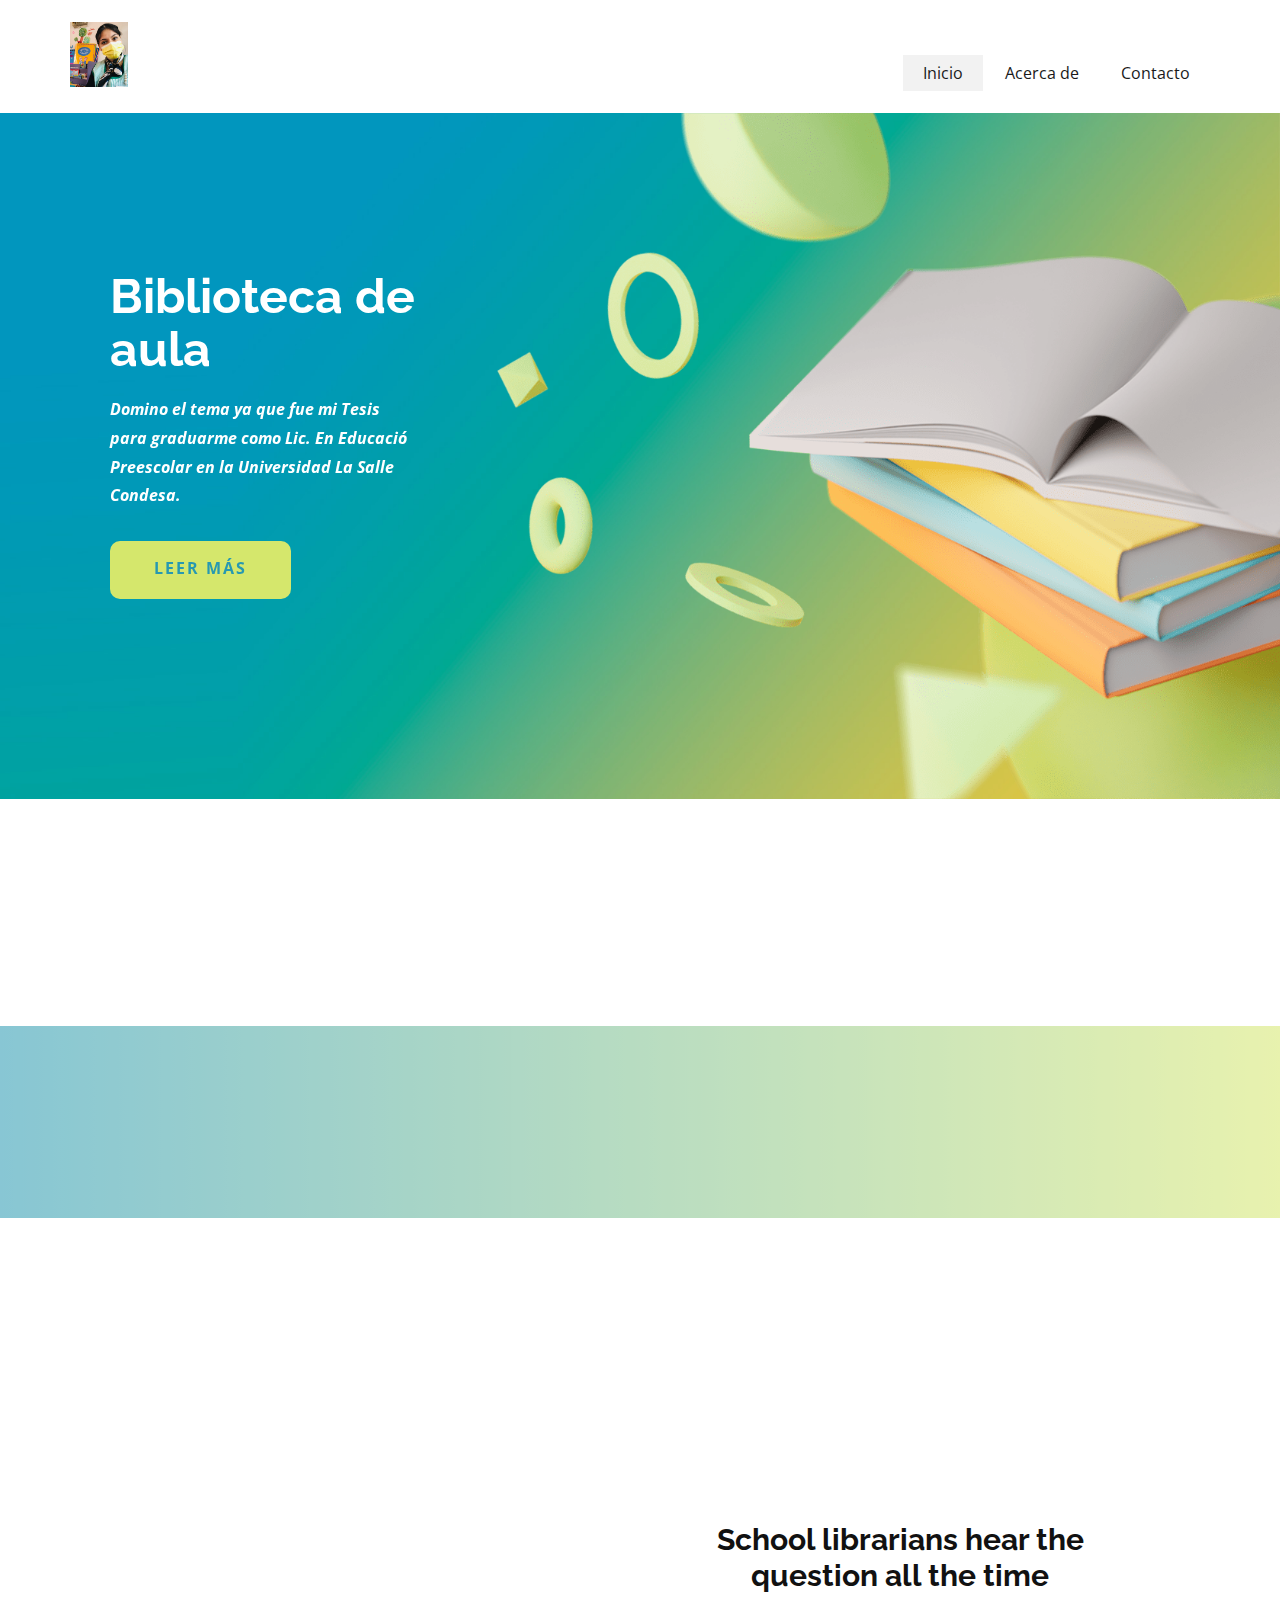
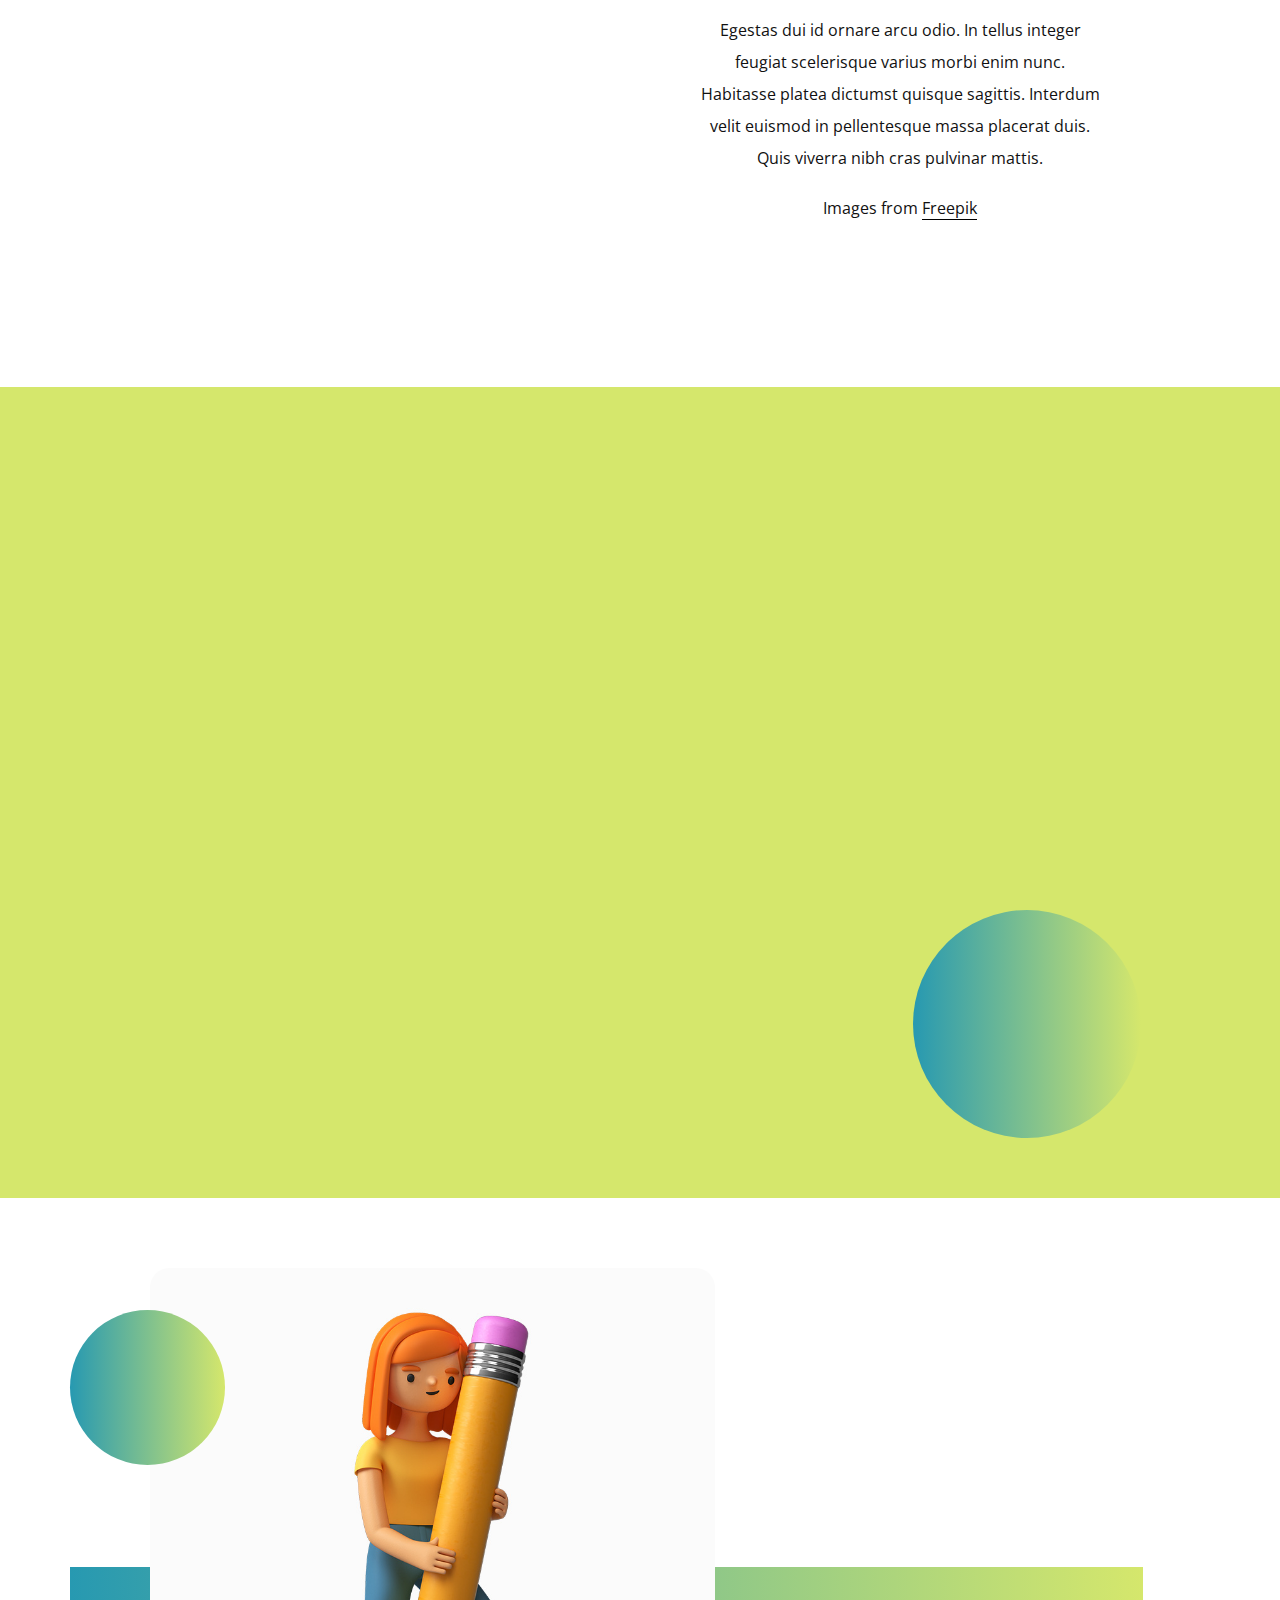
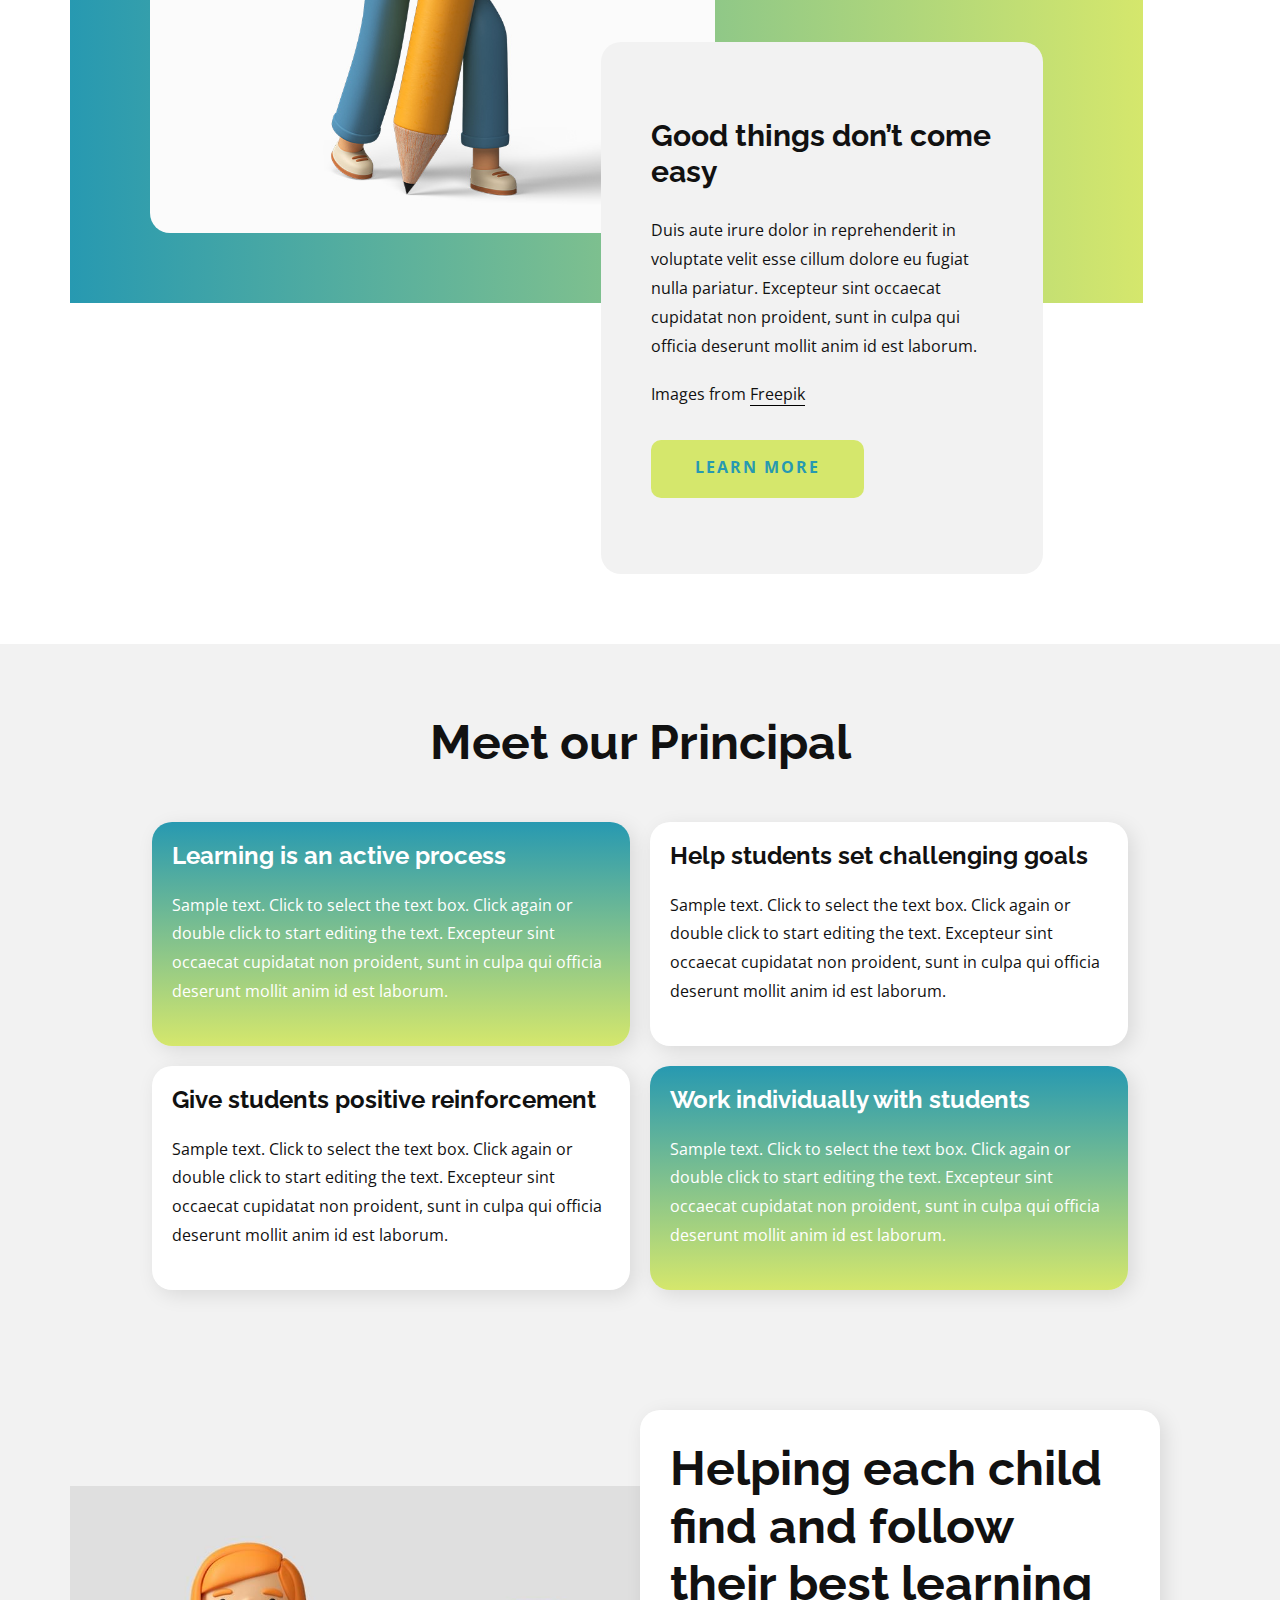
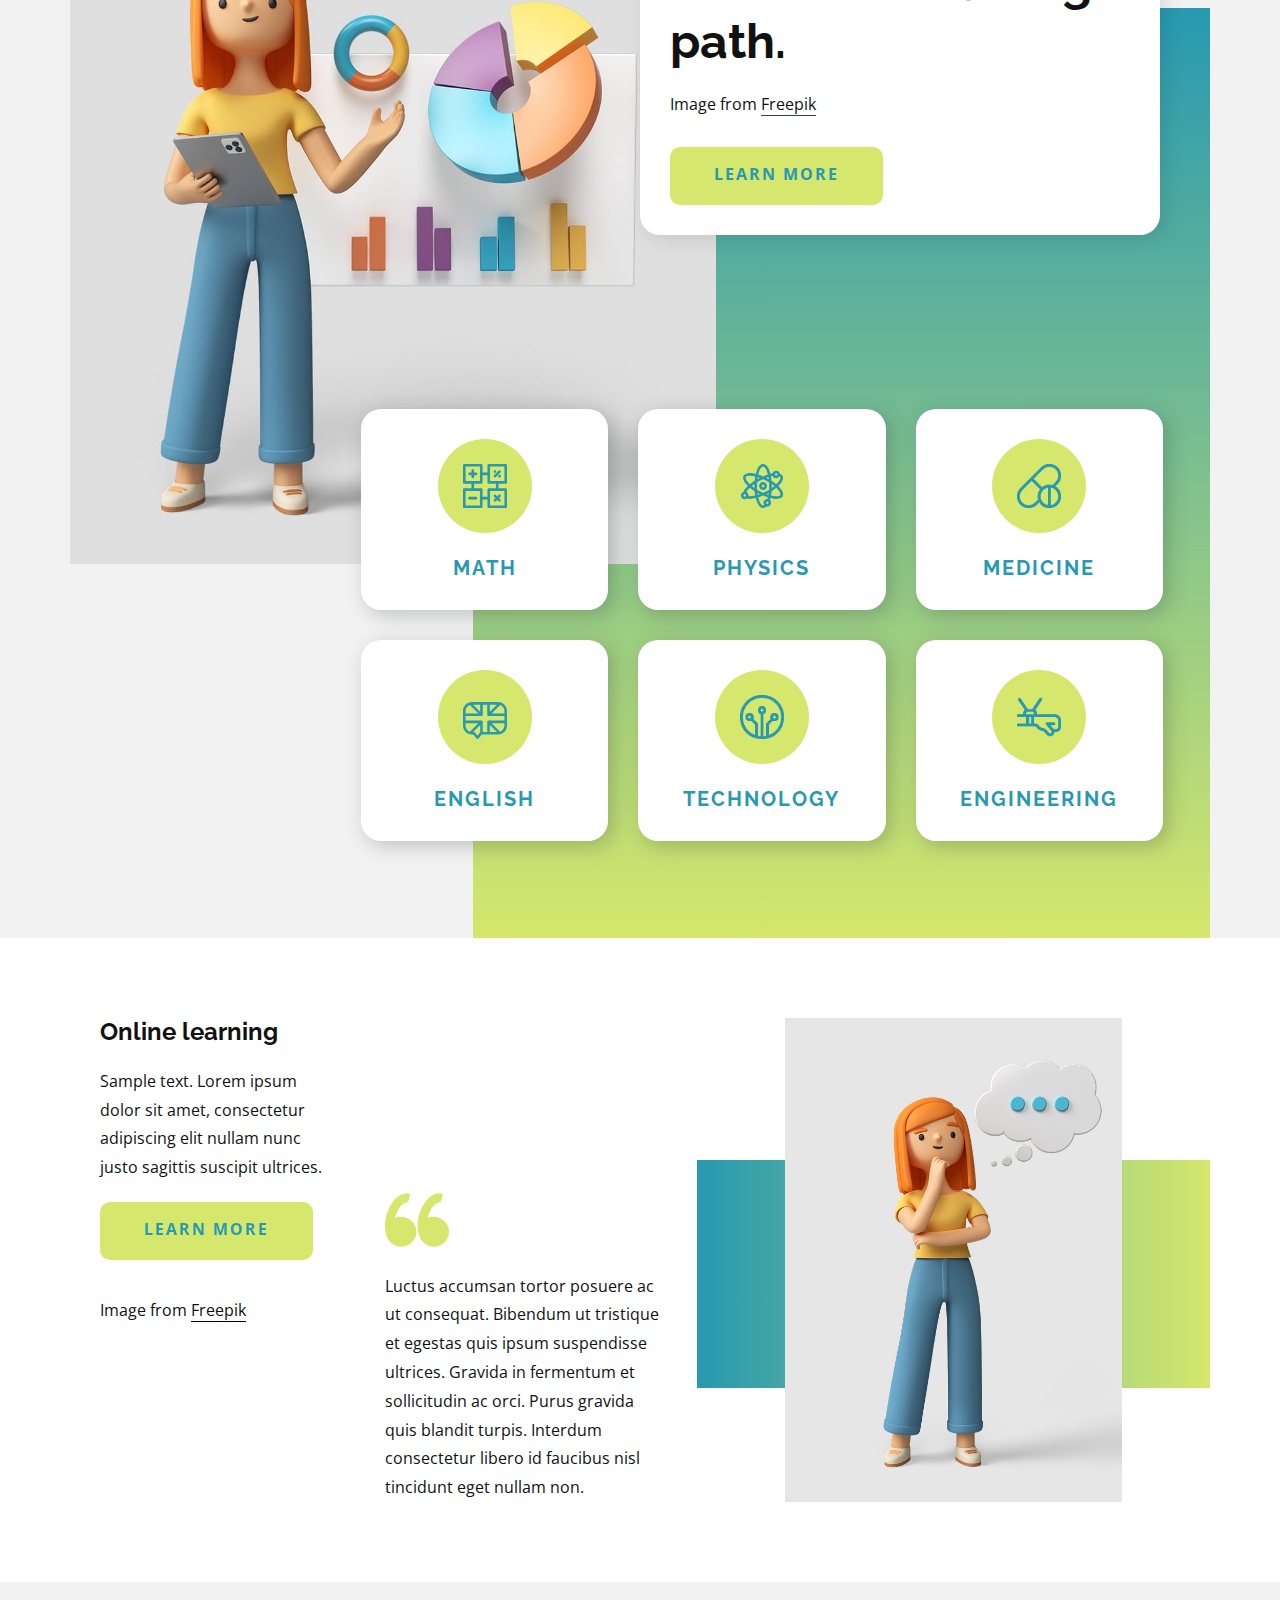
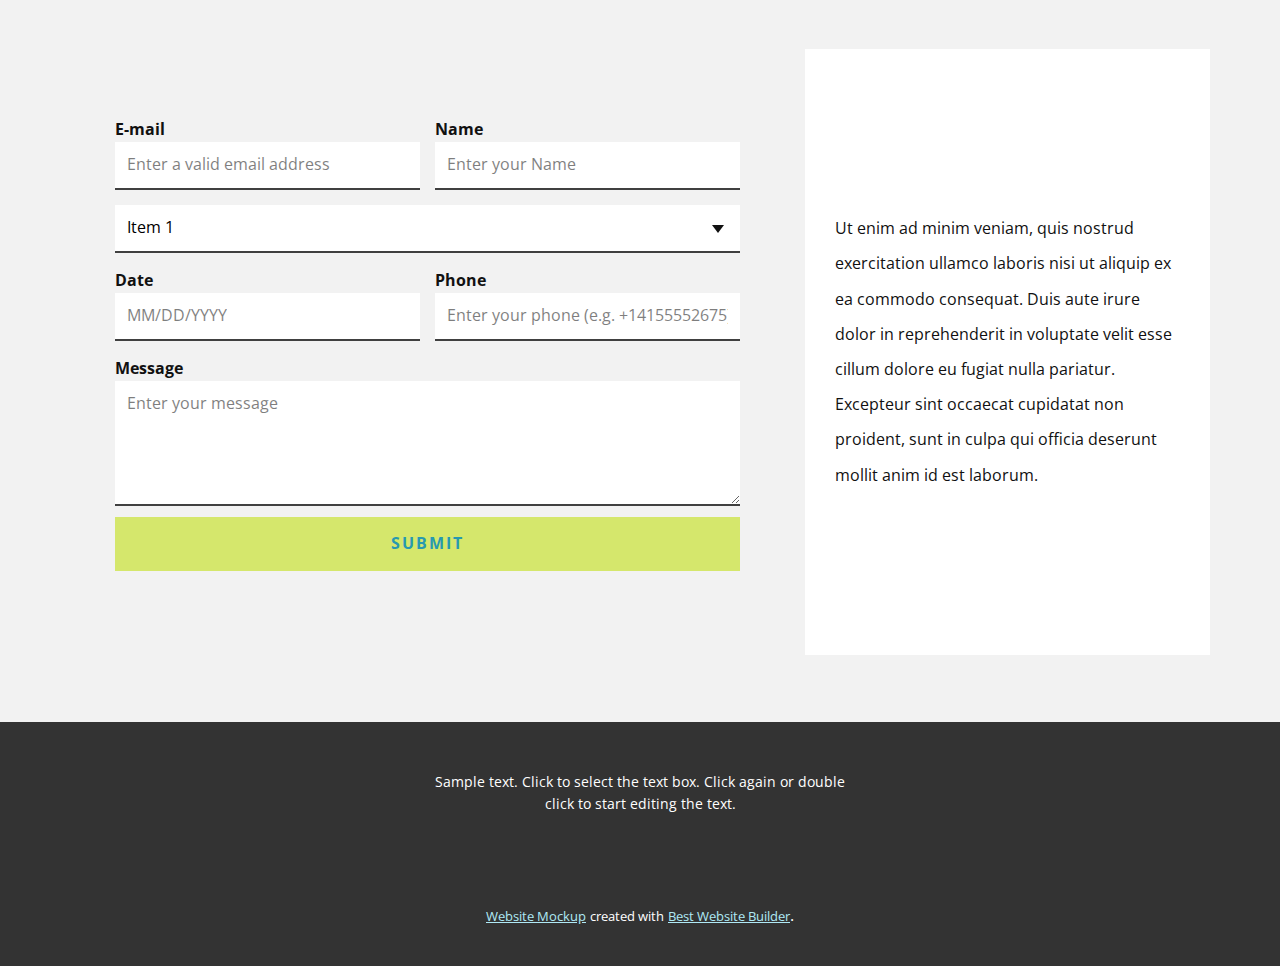
<file: index.html>
<!DOCTYPE html>
<html style="font-size: 16px;" lang="es"><head>
    <meta name="viewport" content="width=device-width, initial-scale=1.0">
    <meta charset="utf-8">
    <meta name="keywords" content="​Library Education, ​Meet our Principal, ​Helping each child find and follow their best learning path.">
    <meta name="description" content="">
    <title>Inicio</title>
    <link rel="stylesheet" href="nicepage.css" media="screen">
<link rel="stylesheet" href="Inicio.css" media="screen">
    <script class="u-script" type="text/javascript" src="jquery.js" defer=""></script>
    <script class="u-script" type="text/javascript" src="nicepage.js" defer=""></script>
    <meta name="generator" content="Nicepage 5.11.2, nicepage.com">
    <meta name="referrer" content="origin">
    <link id="u-theme-google-font" rel="stylesheet" href="https://fonts.googleapis.com/css?family=Raleway:100,100i,200,200i,300,300i,400,400i,500,500i,600,600i,700,700i,800,800i,900,900i|Open+Sans:300,300i,400,400i,500,500i,600,600i,700,700i,800,800i">
    <link id="u-page-google-font" rel="stylesheet" href="https://fonts.googleapis.com/css?family=Raleway:100,100i,200,200i,300,300i,400,400i,500,500i,600,600i,700,700i,800,800i,900,900i">
    
    
    
    
    
    
    
    
    
    <script type="application/ld+json">{
		"@context": "http://schema.org",
		"@type": "Organization",
		"name": "Liseth Frank",
		"logo": "images/LisethPerfil.jpg"
}</script>
    <meta name="theme-color" content="#2799b1">
    <meta property="og:title" content="Inicio">
    <meta property="og:description" content="">
    <meta property="og:type" content="website">
  <meta data-intl-tel-input-cdn-path="intlTelInput/"></head>
  <body data-home-page="Inicio.html" data-home-page-title="Inicio" class="u-body u-xl-mode" data-lang="es"><header class="u-clearfix u-header u-header" id="sec-9c34"><div class="u-clearfix u-sheet u-valign-middle u-sheet-1">
        <a href="https://nicepage.com" class="u-image u-logo u-image-1" data-image-width="897" data-image-height="1000">
          <img src="images/LisethPerfil.jpg" class="u-logo-image u-logo-image-1">
        </a>
        <nav class="u-menu u-menu-hamburger u-offcanvas u-menu-1">
          <div class="menu-collapse" style="font-size: 1rem; letter-spacing: 0px;">
            <a class="u-button-style u-custom-left-right-menu-spacing u-custom-padding-bottom u-custom-top-bottom-menu-spacing u-nav-link u-text-active-palette-1-base u-text-hover-palette-2-base" href="#">
              <svg class="u-svg-link" viewBox="0 0 24 24"><use xmlns:xlink="http://www.w3.org/1999/xlink" xlink:href="#menu-hamburger"></use></svg>
              <svg class="u-svg-content" version="1.1" id="menu-hamburger" viewBox="0 0 16 16" x="0px" y="0px" xmlns:xlink="http://www.w3.org/1999/xlink" xmlns="http://www.w3.org/2000/svg"><g><rect y="1" width="16" height="2"></rect><rect y="7" width="16" height="2"></rect><rect y="13" width="16" height="2"></rect>
</g></svg>
            </a>
          </div>
          <div class="u-custom-menu u-nav-container">
            <ul class="u-nav u-spacing-2 u-unstyled u-nav-1"><li class="u-nav-item"><a class="u-active-grey-5 u-button-style u-hover-grey-10 u-nav-link u-text-active-grey-90 u-text-grey-90 u-text-hover-grey-90" href="Inicio.html" style="padding: 10px 20px;">Inicio</a>
</li><li class="u-nav-item"><a class="u-active-grey-5 u-button-style u-hover-grey-10 u-nav-link u-text-active-grey-90 u-text-grey-90 u-text-hover-grey-90" href="Acerca-de.html" style="padding: 10px 20px;">Acerca de</a>
</li><li class="u-nav-item"><a class="u-active-grey-5 u-button-style u-hover-grey-10 u-nav-link u-text-active-grey-90 u-text-grey-90 u-text-hover-grey-90" href="Contacto.html" style="padding: 10px 20px;">Contacto</a>
</li></ul>
          </div>
          <div class="u-custom-menu u-nav-container-collapse">
            <div class="u-black u-container-style u-inner-container-layout u-opacity u-opacity-95 u-sidenav">
              <div class="u-inner-container-layout u-sidenav-overflow">
                <div class="u-menu-close"></div>
                <ul class="u-align-center u-nav u-popupmenu-items u-unstyled u-nav-2"><li class="u-nav-item"><a class="u-button-style u-nav-link" href="Inicio.html">Inicio</a>
</li><li class="u-nav-item"><a class="u-button-style u-nav-link" href="Acerca-de.html">Acerca de</a>
</li><li class="u-nav-item"><a class="u-button-style u-nav-link" href="Contacto.html">Contacto</a>
</li></ul>
              </div>
            </div>
            <div class="u-black u-menu-overlay u-opacity u-opacity-70"></div>
          </div>
        </nav>
      </div></header>
    <section class="u-align-center u-clearfix u-image u-valign-middle-md u-valign-middle-sm u-valign-middle-xs u-section-1" id="sec-6c81" data-image-width="1980" data-image-height="1114">
      <div class="u-clearfix u-gutter-0 u-layout-wrap u-layout-wrap-1">
        <div class="u-layout" style="">
          <div class="u-layout-row" style="">
            <div class="u-align-left u-container-style u-layout-cell u-left-cell u-shape-rectangle u-size-20-lg u-size-20-xl u-size-23-md u-size-23-sm u-size-23-xs u-size-xs-60 u-layout-cell-1" src="">
              <div class="u-container-layout u-container-layout-1">
                <h1 class="u-text u-text-body-alt-color u-text-1" data-animation-name="fadeIn" data-animation-duration="1000" data-animation-direction="Left" data-animation-delay="250">Biblioteca de aula</h1>
                <p class="u-text u-text-body-alt-color u-text-2" data-animation-name="fadeIn" data-animation-duration="1000" data-animation-direction="Up" data-animation-delay="250">Domino el tema ya que fue mi Tesis para graduarme como Lic. En Educació Preescolar en la Universidad La Salle Condesa.</p>
                <a href="https://nicepage.com/c/tiles-website-templates" class="u-border-none u-btn u-btn-round u-button-style u-palette-3-base u-radius-10 u-text-palette-1-base u-btn-1" data-animation-name="fadeIn" data-animation-duration="1000" data-animation-direction="Up" data-animation-delay="500">Leer más</a>
              </div>
            </div>
            <div class="u-align-center u-container-style u-image u-layout-cell u-right-cell u-size-37-md u-size-37-sm u-size-37-xs u-size-40-lg u-size-40-xl u-size-xs-60 u-image-1" data-image-width="1422" data-image-height="900">
              <div class="u-container-layout u-container-layout-2" src=""></div>
            </div>
          </div>
        </div>
      </div>
    </section>
    <section class="u-align-center u-clearfix u-valign-middle u-white u-section-2" id="carousel_2f1f">
      <div class="u-expanded-width u-gradient u-opacity u-opacity-55 u-shape u-shape-rectangle u-shape-1" data-animation-name="rollIn" data-animation-duration="1000" data-animation-direction=""></div>
      <div class="u-clearfix u-gutter-40 u-layout-spacing-vertical u-layout-wrap u-layout-wrap-1">
        <div class="u-gutter-0 u-layout">
          <div class="u-layout-row">
            <div class="u-size-31 u-size-60-md">
              <div class="u-layout-col">
                <div class="u-container-style u-hidden-md u-hidden-sm u-hidden-xs u-layout-cell u-right-cell u-size-20 u-layout-cell-1" wfd-invisible="true">
                  <div class="u-container-layout u-container-layout-1"></div>
                </div>
                <div class="u-align-center u-container-style u-layout-cell u-radius-20 u-right-cell u-shape-round u-size-40 u-white u-layout-cell-2" data-animation-name="fadeIn" data-animation-duration="1000" data-animation-direction="Left" data-animation-delay="250">
                  <div class="u-container-layout u-valign-top u-container-layout-2">
                    <img class="u-expanded-width u-image u-image-round u-radius-20 u-image-1" src="images/bn.jpg" alt="" data-image-width="800" data-image-height="800" data-animation-name="fadeIn" data-animation-duration="2000" data-animation-direction="Left" data-animation-delay="250">
                    <h5 class="u-text u-text-1"> Experience what you have learned</h5>
                    <p class="u-text u-text-2"> We treat each child as a unique individual and aim to instil in them a sense of curiosity and a love of learning that will continue throughout their lives.</p>
                    <a href="https://nicepage.com/k/projects-website-templates" class="u-border-none u-btn u-btn-round u-button-style u-palette-3-base u-radius-10 u-text-palette-1-base u-btn-1" data-animation-name="rollIn" data-animation-duration="1000" data-animation-direction="" data-animation-delay="500">learn more</a>
                  </div>
                </div>
              </div>
            </div>
            <div class="u-size-29 u-size-60-md">
              <div class="u-layout-col">
                <div class="u-align-center u-container-style u-layout-cell u-left-cell u-radius-20 u-size-40 u-layout-cell-3" data-animation-name="zoomIn" data-animation-duration="2000" data-animation-direction="">
                  <div class="u-container-layout u-valign-middle-md u-valign-middle-sm u-valign-middle-xs u-valign-top-lg u-valign-top-xl u-container-layout-3" src="">
                    <img class="u-image u-image-round u-radius-20 u-image-2" src="images/kj.jpg" data-image-width="1200" data-image-height="1002" data-animation-name="fadeIn" data-animation-duration="1000" data-animation-direction="Right" data-animation-delay="250">
                  </div>
                </div>
                <div class="u-align-center u-container-style u-layout-cell u-left-cell u-size-20 u-white u-layout-cell-4">
                  <div class="u-container-layout u-valign-top u-container-layout-4">
                    <h3 class="u-text u-text-default u-text-3"> School librarians hear the question all the time</h3>
                    <p class="u-text u-text-4">Egestas dui id ornare arcu odio. In tellus integer feugiat scelerisque varius morbi enim nunc. Habitasse platea dictumst quisque sagittis. Interdum velit euismod in pellentesque massa placerat duis. Quis viverra nibh cras pulvinar mattis.<br>
                    </p>
                    <p class="u-text u-text-default u-text-5">Images from <a href="https://www.freepik.com/psd/woman" class="u-border-1 u-border-active-palette-1-base u-border-black u-border-hover-palette-1-base u-border-no-left u-border-no-right u-border-no-top u-btn u-button-link u-button-style u-none u-text-body-color u-btn-2">Freepik</a>
                    </p>
                  </div>
                </div>
              </div>
            </div>
          </div>
        </div>
      </div>
    </section>
    <section class="u-align-center u-clearfix u-palette-3-base u-section-3" id="carousel_aed0">
      <div class="u-gradient u-opacity u-opacity-55 u-shape u-shape-rectangle u-shape-1" data-animation-name="fadeIn" data-animation-duration="1000" data-animation-direction="Left"></div>
      <div class="u-list u-list-1">
        <div class="u-repeater u-repeater-1">
          <div class="u-container-style u-list-item u-radius-20 u-repeater-item u-shape-round u-white u-list-item-1" data-animation-name="flipIn" data-animation-duration="1000" data-animation-direction="X" data-animation-delay="250">
            <div class="u-container-layout u-similar-container u-valign-top u-container-layout-1">
              <h3 class="u-text u-text-default u-text-palette-1-base u-text-1">01</h3>
              <p class="u-text u-text-2">Duis aute irure dolor in reprehenderit in voluptate velit esse cillum dolore eu fugiat nulla pariatur. Excepteur sint occaecat cupidatat non proident, sunt in culpa qui officia deserunt mollit anim id est laborum.</p>
            </div>
          </div>
          <div class="u-container-style u-list-item u-radius-20 u-repeater-item u-shape-round u-white" data-animation-name="flipIn" data-animation-duration="1000" data-animation-direction="X" data-animation-delay="250">
            <div class="u-container-layout u-similar-container u-valign-top u-container-layout-2">
              <h3 class="u-text u-text-default u-text-palette-1-base u-text-3">02</h3>
              <p class="u-text u-text-4">Duis aute irure dolor in reprehenderit in voluptate velit esse cillum dolore eu fugiat nulla pariatur. Excepteur sint occaecat cupidatat non proident, sunt in culpa qui officia deserunt mollit anim id est laborum.</p>
            </div>
          </div>
          <div class="u-container-style u-list-item u-radius-20 u-repeater-item u-shape-round u-white" data-animation-name="flipIn" data-animation-duration="1000" data-animation-direction="X" data-animation-delay="250">
            <div class="u-container-layout u-similar-container u-valign-top u-container-layout-3">
              <h3 class="u-text u-text-default u-text-palette-1-base u-text-5">03</h3>
              <p class="u-text u-text-6">Duis aute irure dolor in reprehenderit in voluptate velit esse cillum dolore eu fugiat nulla pariatur. Excepteur sint occaecat cupidatat non proident, sunt in culpa qui officia deserunt mollit anim id est laborum.</p>
            </div>
          </div>
        </div>
      </div>
      <div class="u-gradient u-shape u-shape-circle u-shape-2" data-animation-name="customAnimation" data-animation-duration="1000" data-animation-direction="" data-animation-delay="250"></div>
    </section>
    <section class="u-clearfix u-section-4" id="carousel_08cf">
      <div class="u-clearfix u-sheet u-valign-middle u-sheet-1">
        <div class="u-expanded-width-lg u-expanded-width-md u-expanded-width-sm u-expanded-width-xs u-gradient u-shape u-shape-rectangle u-shape-1"></div>
        <img class="u-align-left u-image u-image-round u-radius-20 u-image-1" data-image-width="900" data-image-height="900" src="images/5178414.jpg">
        <div class="u-container-style u-grey-5 u-group u-radius-20 u-shape-round u-group-1">
          <div class="u-container-layout u-valign-middle-lg u-valign-middle-md u-valign-middle-sm u-valign-middle-xl u-container-layout-1">
            <h3 class="u-align-left u-text u-text-default u-text-1"> Good things don’t come easy</h3>
            <p class="u-align-left u-text u-text-2"> Duis aute irure dolor in reprehenderit in voluptate velit esse cillum dolore eu fugiat nulla pariatur. Excepteur sint occaecat cupidatat non proident, sunt in culpa qui officia deserunt mollit anim id est laborum. </p>
            <p class="u-align-left u-text u-text-default u-text-3">Images from <a href="https://www.freepik.com/psd/woman" class="u-border-1 u-border-active-palette-1-base u-border-black u-border-hover-palette-1-base u-border-no-left u-border-no-right u-border-no-top u-btn u-button-link u-button-style u-none u-text-body-color u-btn-1">Freepik</a>
            </p>
            <a href="https://nicepage.com/es/temas-wordpress" class="u-border-none u-btn u-btn-round u-button-style u-palette-3-base u-radius-10 u-text-palette-1-base u-btn-2">learn more</a>
          </div>
        </div>
        <div class="u-gradient u-shape u-shape-circle u-shape-2"></div>
      </div>
    </section>
    <section class="u-align-center u-clearfix u-grey-5 u-section-5" id="sec-686e">
      <div class="u-clearfix u-sheet u-valign-middle u-sheet-1">
        <h2 class="u-text u-text-default u-text-1"> Meet our Principal</h2>
        <div class="u-list u-list-1">
          <div class="u-repeater u-repeater-1">
            <div class="u-align-left u-container-style u-custom-item u-gradient u-list-item u-radius-20 u-repeater-item u-shape-round u-list-item-1">
              <div class="u-container-layout u-similar-container u-container-layout-1">
                <h4 class="u-custom-item u-text u-text-body-alt-color u-text-default u-text-2"> Learning is an active process</h4>
                <p class="u-custom-item u-text u-text-body-alt-color u-text-default u-text-3">Sample text. Click to select the text box. Click again or double click to start editing the text.&nbsp;Excepteur sint occaecat cupidatat non proident, sunt in culpa qui officia deserunt mollit anim id est laborum.</p>
              </div>
            </div>
            <div class="u-align-left u-container-style u-custom-item u-list-item u-radius-20 u-repeater-item u-shape-round u-video-cover u-white u-list-item-2">
              <div class="u-container-layout u-similar-container u-container-layout-2">
                <h4 class="u-custom-item u-text u-text-default u-text-4"> Help students set challenging goals</h4>
                <p class="u-custom-item u-text u-text-default u-text-5">Sample text. Click to select the text box. Click again or double click to start editing the text.&nbsp;Excepteur sint occaecat cupidatat non proident, sunt in culpa qui officia deserunt mollit anim id est laborum.</p>
              </div>
            </div>
            <div class="u-align-left u-container-style u-custom-item u-list-item u-radius-20 u-repeater-item u-shape-round u-video-cover u-white u-list-item-3">
              <div class="u-container-layout u-similar-container u-container-layout-3">
                <h4 class="u-custom-item u-text u-text-default u-text-6"> Give students positive reinforcement</h4>
                <p class="u-custom-item u-text u-text-default u-text-7">Sample text. Click to select the text box. Click again or double click to start editing the text.&nbsp;Excepteur sint occaecat cupidatat non proident, sunt in culpa qui officia deserunt mollit anim id est laborum.</p>
              </div>
            </div>
            <div class="u-align-left u-container-style u-custom-item u-gradient u-list-item u-radius-20 u-repeater-item u-shape-round u-video-cover u-list-item-4">
              <div class="u-container-layout u-similar-container u-container-layout-4">
                <h4 class="u-custom-item u-text u-text-body-alt-color u-text-default u-text-8"> Work individually with students</h4>
                <p class="u-custom-item u-text u-text-body-alt-color u-text-default u-text-9">Sample text. Click to select the text box. Click again or double click to start editing the text.&nbsp;Excepteur sint occaecat cupidatat non proident, sunt in culpa qui officia deserunt mollit anim id est laborum.</p>
              </div>
            </div>
          </div>
        </div>
      </div>
    </section>
    <section class="u-clearfix u-grey-5 u-section-6" id="sec-bf70">
      <div class="u-clearfix u-sheet u-sheet-1">
        <div class="u-expanded-width-xs u-gradient u-shape u-shape-rectangle u-shape-1"></div>
        <img class="u-expanded-width-xs u-image u-image-1" src="images/nn.jpg" data-image-width="1080" data-image-height="1080">
        <div class="u-container-style u-group u-radius-20 u-shape-round u-white u-group-1">
          <div class="u-container-layout u-valign-middle u-container-layout-1">
            <h2 class="u-text u-text-1"> Helping each child find and follow their best learning path.</h2>
            <p class="u-text u-text-2">Image from <a href="https://www.freepik.com/photos/school" class="u-active-none u-border-1 u-border-active-palette-1-base u-border-grey-75 u-border-hover-palette-1-base u-border-no-left u-border-no-right u-border-no-top u-btn u-button-link u-button-style u-hover-none u-none u-text-body-color u-btn-1" target="_blank">Freepik</a>
            </p>
            <a href="https://nicepage.com/wordpress-website-builder" class="u-border-none u-btn u-btn-round u-button-style u-palette-3-base u-radius-10 u-text-palette-1-base u-btn-2">learn more</a>
          </div>
        </div>
        <div class="u-list u-list-1">
          <div class="u-repeater u-repeater-1">
            <div class="u-container-style u-list-item u-radius-20 u-repeater-item u-shape-round u-video-cover u-white u-list-item-1">
              <div class="u-container-layout u-similar-container u-valign-top u-container-layout-2"><span class="u-icon u-icon-circle u-palette-3-base u-text-palette-1-base u-icon-1"><svg class="u-svg-link" preserveAspectRatio="xMidYMin slice" viewBox="0 0 512.174 512.174" style=""><use xmlns:xlink="http://www.w3.org/1999/xlink" xlink:href="#svg-4105"></use></svg><svg class="u-svg-content" viewBox="0 0 512.174 512.174" id="svg-4105"><g><path d="m497.174 229.244c8.284 0 15-6.716 15-15v-199.04c0-8.284-6.716-15-15-15h-197.403c-8.284 0-15 6.716-15 15v84.521h-57.092v-84.521c0-8.284-6.716-15-15-15h-197.405c-8.284 0-15 6.716-15 15v199.04c0 8.284 6.716 15 15 15h83.702v53.685h-83.976c-8.284 0-15 6.716-15 15v199.04c0 8.284 6.716 15 15 15h197.404c8.284 0 15-6.716 15-15v-84.521h57.366v84.521c0 8.284 6.716 15 15 15h197.403c8.284 0 15-6.716 15-15v-199.04c0-8.284-6.716-15-15-15h-83.702v-53.685zm-182.403-199.04h167.403v169.04h-167.403zm-284.497 0h167.404v169.04h-167.404zm167.13 451.765h-167.404v-169.04h167.404zm284.77 0h-167.403v-169.04h167.403zm-98.702-199.04h-83.701c-8.284 0-15 6.716-15 15v84.52h-57.366v-84.52c0-8.284-6.716-15-15-15h-83.428v-53.685h83.702c8.284 0 15-6.716 15-15v-84.52h57.092v84.52c0 8.284 6.716 15 15 15h83.701z"></path><path d="m128.977 152.277v-22.753h22.877c8.284 0 15-6.716 15-15s-6.716-15-15-15h-22.877v-22.753c0-8.284-6.716-15-15-15s-15 6.716-15 15v22.753h-22.877c-8.284 0-15 6.716-15 15s6.716 15 15 15h22.877v22.753c0 8.284 6.716 15 15 15s15-6.716 15-15z"></path><path d="m382.277 360.13c-5.868-5.848-15.364-5.834-21.213.035-5.849 5.867-5.833 15.364.035 21.213l16.124 16.071-16.123 16.071c-5.868 5.849-5.884 15.346-.035 21.213 2.931 2.94 6.777 4.411 10.624 4.411 3.83 0 7.662-1.458 10.589-4.376l16.194-16.141 16.194 16.141c2.928 2.918 6.758 4.376 10.589 4.376 3.847 0 7.693-1.471 10.624-4.411 5.849-5.867 5.833-15.364-.035-21.213l-16.124-16.071 16.124-16.071c5.868-5.849 5.884-15.346.035-21.213-5.85-5.868-15.347-5.884-21.213-.035l-16.194 16.141z"></path><path d="m151.579 382.449h-75.754c-8.284 0-15 6.716-15 15s6.716 15 15 15h75.754c8.284 0 15-6.716 15-15s-6.716-15-15-15z"></path><path d="m361.064 152.01c2.931 2.94 6.777 4.411 10.624 4.411 3.831 0 7.662-1.458 10.589-4.376l53.566-53.391c5.868-5.848 5.884-15.346.035-21.213-5.851-5.869-15.349-5.882-21.213-.035l-53.565 53.39c-5.869 5.848-5.884 15.346-.036 21.214z"></path><path d="m371.689 103.392c8.512 0 15.413-6.878 15.413-15.362s-6.9-15.362-15.413-15.362c-8.512 0-15.413 6.878-15.413 15.362s6.901 15.362 15.413 15.362z"></path><ellipse cx="425.255" cy="141.42" rx="15.413" ry="15.362"></ellipse>
</g></svg></span>
                <h4 class="u-align-center u-text u-text-palette-1-base u-text-3">Math</h4>
              </div>
            </div>
            <div class="u-align-center u-container-style u-list-item u-radius-20 u-repeater-item u-shape-round u-video-cover u-white u-list-item-2">
              <div class="u-container-layout u-similar-container u-valign-top u-container-layout-3"><span class="u-icon u-icon-circle u-palette-3-base u-text-palette-1-base u-icon-2"><svg class="u-svg-link" preserveAspectRatio="xMidYMin slice" viewBox="0 0 508.287 508.287" style=""><use xmlns:xlink="http://www.w3.org/1999/xlink" xlink:href="#svg-9def"></use></svg><svg class="u-svg-content" viewBox="0 0 508.287 508.287" id="svg-9def"><g id="XMLID_987_"><path id="XMLID_990_" d="m491.476 320.353c-6.689-16.251-18.757-33.822-35.864-52.226-4.333-4.661-8.948-9.327-13.815-13.984 4.868-4.657 9.482-9.323 13.815-13.984 17.107-18.403 29.175-35.975 35.864-52.226 9.934-24.127 5.92-40.95.803-50.814-5.535-10.67-16.706-19.559-31.394-25.229-3.969-20.036-21.674-35.192-42.857-35.192-19.579 0-36.191 12.944-41.729 30.724-7.988 1.524-16.368 3.443-25.057 5.73-2.946-11.71-6.278-22.807-9.979-33.16-8.459-23.66-18.501-42.462-29.846-55.884-16.844-19.925-33.625-24.108-44.736-24.108s-27.892 4.183-44.736 24.11c-11.345 13.421-21.387 32.224-29.846 55.884-3.84 10.742-7.279 22.289-10.306 34.487-12.222-2.93-24.056-5.194-35.359-6.732-24.897-3.385-46.212-3.13-63.35.762-25.445 5.776-36.885 18.747-42.001 28.61s-9.13 26.685.803 50.813c6.69 16.251 18.756 33.822 35.864 52.226 4.12 4.432 8.495 8.869 13.1 13.298-25.88 24.432-43.053 48.123-50.339 69.383-17.304 5.817-29.808 22.18-29.808 41.419 0 24.093 19.601 43.694 43.694 43.694 9.87 0 18.983-3.293 26.307-8.834 10.001 2.645 21.517 3.939 34.276 3.939 19.674 0 42.305-3.082 66.872-9.009 3.012 12.108 6.431 23.573 10.246 34.243 8.459 23.66 18.501 42.462 29.846 55.884 16.844 19.927 33.625 24.11 44.736 24.11 14.605 0 26.998-5.398 38.343-16.832 3.337.818 6.82 1.262 10.405 1.262 24.093 0 43.694-19.601 43.694-43.694 0-12.627-5.39-24.014-13.983-31.999 2.406-7.411 4.621-15.14 6.644-23.166 12.146 2.905 23.907 5.152 35.144 6.68 11.58 1.574 22.381 2.361 32.351 2.361 11.467 0 21.832-1.041 31-3.123 25.444-5.776 36.885-18.747 42.001-28.61s9.131-26.686-.803-50.813zm-73.448-213.654c7.551 0 13.694 6.143 13.694 13.694s-6.144 13.694-13.694 13.694-13.694-6.143-13.694-13.694 6.143-13.694 13.694-13.694zm-40.123 30.978c6.711 15.52 22.167 26.411 40.123 26.411 16.049 0 30.096-8.704 37.693-21.633 5.197 2.775 8.585 5.891 9.928 8.48 7.841 15.117-7.858 46.826-46.35 83.251-16.414-13.564-34.823-26.867-54.719-39.547-1.612-18.094-3.962-35.571-7.003-52.158 7.016-1.865 13.808-3.472 20.328-4.804zm-78.762 179.048c-11.072 5.743-21.895 10.99-32.437 15.77-10.574-4.781-21.413-10.025-32.488-15.769-12.985-6.736-25.222-13.602-36.727-20.527-.85-13.401-1.31-27.427-1.31-42.055 0-14.665.463-28.725 1.316-42.157 11.745-7.004 24.013-13.833 36.721-20.425 10.725-5.563 21.577-10.834 32.418-15.772 10.582 4.784 21.424 10.023 32.507 15.772 12.985 6.736 25.223 13.603 36.728 20.528.85 13.401 1.31 27.427 1.31 42.054 0 14.415-.422 28.441-1.249 42.017-11.522 6.937-23.781 13.817-36.789 20.564zm33.437 16.043c-1.012 8.133-2.191 16.048-3.529 23.736-8.085-2.543-16.433-5.407-25.021-8.604 2.972-1.49 5.947-2.997 8.927-4.543 6.646-3.448 13.188-6.984 19.623-10.589zm-103.158 15.176c-8.555 3.203-16.862 6.07-24.899 8.617-1.33-7.589-2.528-15.491-3.572-23.699 6.381 3.573 12.866 7.077 19.453 10.494 3.004 1.558 6.011 3.083 9.018 4.588zm-62.884-71.7c-10.91-7.544-20.94-15.076-30.096-22.507 9.37-7.434 19.433-14.809 30.107-22.065-.241 7.431-.369 14.925-.369 22.471.001 7.422.125 14.792.358 22.101zm34.419-100.861c1.037-8.151 2.226-15.999 3.546-23.539 8.023 2.528 16.307 5.372 24.826 8.544-2.983 1.495-5.959 3.006-8.923 4.544-6.597 3.421-13.081 6.909-19.449 10.451zm102.72-15.172c8.488-3.272 16.866-6.292 25.067-9.036 1.369 7.756 2.598 15.844 3.667 24.25-6.381-3.573-12.866-7.077-19.453-10.494-3.092-1.603-6.186-3.173-9.281-4.72zm63.146 71.832c10.71 7.407 20.575 14.801 29.595 22.1-9.013 7.293-18.868 14.681-29.568 22.081.216-7.265.33-14.624.33-22.081.001-7.42-.123-14.79-.357-22.1zm-100.142-202.043c18.345 0 41.201 33.117 55.824 91.678-18.082 5.929-36.96 13.125-55.963 21.347-18.959-8.074-37.711-14.99-55.871-20.603 14.614-59.026 37.588-92.422 56.01-92.422zm-198.968 120.935c5.066-9.768 21.447-15.489 46.425-15.489 16.841 0 37.593 2.609 61.406 8.33-2.912 16.121-5.171 33.074-6.74 50.605-20.217 12.699-38.797 25.899-55.282 39.289-38.094-36.208-53.613-67.69-45.809-82.735zm-13.316 227.019c-7.551 0-13.694-6.143-13.694-13.694s6.143-13.694 13.694-13.694 13.695 6.143 13.695 13.694-6.143 13.694-13.695 13.694zm43.014-6.061c.439-2.481.681-5.029.681-7.633 0-17.732-10.624-33.02-25.835-39.862 7.339-15.131 21.435-32.647 41.085-50.898 16.597 13.772 35.249 27.282 55.439 40.148 1.576 17.683 3.852 34.781 6.793 51.031-32.729 7.914-59.467 9.841-78.163 7.214zm218.018 90.824c-7.551 0-13.694-6.143-13.694-13.694s6.144-13.694 13.694-13.694 13.694 6.143 13.694 13.694-6.143 13.694-13.694 13.694zm1.952-57.339c-.648-.029-1.297-.049-1.951-.049-24.093 0-43.694 19.601-43.694 43.694 0 9.289 2.922 17.903 7.883 24.99-4.528 3.385-8.558 4.274-12.937 4.274-18.404 0-41.35-33.326-55.966-92.24 18.038-5.619 36.83-12.584 56.037-20.815 19.041 8.111 37.873 15.055 56.107 20.684-1.685 6.725-3.509 13.222-5.479 19.462zm148.268-48.025c-8.47 16.33-48.589 21.355-107.576 7.225 2.908-16.131 5.133-33.19 6.657-51.023 19.839-12.651 38.197-25.922 54.57-39.453 38.491 36.424 54.19 68.134 46.349 83.251z"></path><path id="XMLID_1506_" d="m266.681 208.644c-25.089 0-45.5 20.411-45.5 45.5s20.412 45.5 45.5 45.5 45.5-20.411 45.5-45.5-20.411-45.5-45.5-45.5zm0 61c-8.547 0-15.5-6.953-15.5-15.5s6.954-15.5 15.5-15.5 15.5 6.953 15.5 15.5-6.953 15.5-15.5 15.5z"></path>
</g></svg></span>
                <h4 class="u-align-center-sm u-align-center-xs u-text u-text-palette-1-base u-text-4">Physics</h4>
              </div>
            </div>
            <div class="u-align-center u-container-style u-list-item u-radius-20 u-repeater-item u-shape-round u-video-cover u-white u-list-item-3">
              <div class="u-container-layout u-similar-container u-valign-top u-container-layout-4"><span class="u-file-icon u-icon u-icon-circle u-palette-3-base u-text-palette-1-base u-icon-3"><img src="images/840781-6ced8a49.png" alt=""></span>
                <h4 class="u-align-center-sm u-align-center-xs u-text u-text-palette-1-base u-text-5"> Medicine</h4>
              </div>
            </div>
            <div class="u-align-center u-container-style u-list-item u-radius-20 u-repeater-item u-shape-round u-video-cover u-white u-list-item-4">
              <div class="u-container-layout u-similar-container u-valign-top u-container-layout-5"><span class="u-icon u-icon-circle u-palette-3-base u-text-palette-1-base u-icon-4"><svg class="u-svg-link" preserveAspectRatio="xMidYMin slice" viewBox="0 -41 512 512" style=""><use xmlns:xlink="http://www.w3.org/1999/xlink" xlink:href="#svg-6443"></use></svg><svg class="u-svg-content" viewBox="0 -41 512 512" id="svg-6443"><path d="m407 0h-302c-57.898438 0-105 47.101562-105 105v168.945312c0 57.898438 47.101562 105 105 105h15.582031l36.519531 46.332032c2.847657 3.609375 7.1875 5.714844 11.78125 5.714844s8.9375-2.105469 11.78125-5.714844l36.519532-46.332032h189.816406c57.898438 0 105-47.101562 105-105v-168.945312c0-57.898438-47.101562-105-105-105zm-124.757812 230.734375v118.210937h-52.484376v-118.210937c0-8.285156-6.714843-15-15-15h-184.757812v-52.484375h184.757812c8.285157 0 15-6.714844 15-15v-118.25h52.484376v118.25c0 8.285156 6.714843 15 15 15h184.757812v52.484375h-184.757812c-8.285157 0-15 6.714844-15 15zm30-200.734375h82.039062l-82.039062 82.039062zm-112.484376 82.039062-82.039062-82.039062h82.039062zm112.484376 154.910157 81.996093 81.996093h-81.996093zm169.757812-161.949219v28.25h-148.546875l98.851563-98.847656c28.9375 10.40625 49.695312 38.117187 49.695312 70.597656zm-402.304688-70.597656 98.851563 98.847656h-148.546875v-28.25c0-32.480469 20.757812-60.191406 49.695312-70.597656zm-49.695312 239.542968v-28.210937h148.546875l-98.820313 98.820313c-28.957031-10.398438-49.726562-38.117188-49.726562-70.609376zm168.128906 80.714844-29.246094 37.101563-29.242187-37.101563c-2.847656-3.609375-7.1875-5.714844-11.78125-5.714844h-10.097656l81.996093-81.996093v85.984375c-.578124.53125-1.136718 1.097656-1.628906 1.726562zm234.144532-10.105468-98.820313-98.820313h148.546875v28.210937c0 32.492188-20.769531 60.210938-49.726562 70.609376zm0 0"></path></svg></span>
                <h4 class="u-align-center-sm u-align-center-xs u-text u-text-palette-1-base u-text-6">English</h4>
              </div>
            </div>
            <div class="u-align-center u-container-style u-list-item u-radius-20 u-repeater-item u-shape-round u-video-cover u-white u-list-item-5">
              <div class="u-container-layout u-similar-container u-valign-top u-container-layout-6"><span class="u-file-icon u-icon u-icon-circle u-palette-3-base u-text-palette-1-base u-icon-5"><img src="images/4457024-0e170e4c.png" alt=""></span>
                <h4 class="u-align-center-sm u-align-center-xs u-text u-text-palette-1-base u-text-7"> Technology</h4>
              </div>
            </div>
            <div class="u-align-center u-container-style u-list-item u-radius-20 u-repeater-item u-shape-round u-video-cover u-white u-list-item-6">
              <div class="u-container-layout u-similar-container u-valign-top u-container-layout-7"><span class="u-file-icon u-icon u-icon-circle u-palette-3-base u-text-palette-1-base u-icon-6"><img src="images/6646730-387c719a.png" alt=""></span>
                <h4 class="u-align-center-sm u-align-center-xs u-text u-text-palette-1-base u-text-8"> Engineering</h4>
              </div>
            </div>
          </div>
        </div>
      </div>
    </section>
    <section class="u-clearfix u-section-7" id="carousel_33aa">
      <div class="u-clearfix u-sheet u-valign-middle u-sheet-1">
        <div class="u-clearfix u-expanded-width-md u-expanded-width-sm u-expanded-width-xs u-layout-wrap u-layout-wrap-1">
          <div class="u-layout">
            <div class="u-layout-row">
              <div class="u-align-left u-container-style u-layout-cell u-left-cell u-size-15 u-size-60-md u-layout-cell-1">
                <div class="u-container-layout u-valign-top u-container-layout-1">
                  <h4 class="u-text u-text-1"> Online learning</h4>
                  <p class="u-text u-text-2">Sample text. Lorem ipsum dolor sit amet, consectetur adipiscing elit nullam nunc justo sagittis suscipit ultrices.</p>
                  <a href="https://nicepage.com/k/apple-website-templates" class="u-border-none u-btn u-btn-round u-button-style u-palette-3-base u-radius-10 u-text-palette-1-base u-btn-1" data-animation-name="rollIn" data-animation-duration="1000" data-animation-direction="" data-animation-delay="500">learn more</a>
                  <p class="u-text u-text-default u-text-3">Image from <a href="https://www.freepik.com/psd/woman" class="u-border-1 u-border-active-palette-1-base u-border-black u-border-hover-palette-1-base u-border-no-left u-border-no-right u-border-no-top u-btn u-button-link u-button-style u-none u-text-body-color u-btn-2">Freepik</a>
                  </p>
                </div>
              </div>
              <div class="u-align-left u-container-style u-layout-cell u-size-18-lg u-size-18-xl u-size-21-sm u-size-21-xs u-size-60-md u-layout-cell-2">
                <div class="u-container-layout u-valign-bottom u-container-layout-2"><span class="u-icon u-text-palette-3-base u-icon-1"><svg class="u-svg-link" preserveAspectRatio="xMidYMin slice" viewBox="0 0 95.333 95.332" style=""><use xmlns:xlink="http://www.w3.org/1999/xlink" xlink:href="#svg-cbee"></use></svg><svg class="u-svg-content" viewBox="0 0 95.333 95.332" x="0px" y="0px" id="svg-cbee" style=""><g><g><path d="M30.512,43.939c-2.348-0.676-4.696-1.019-6.98-1.019c-3.527,0-6.47,0.806-8.752,1.793    c2.2-8.054,7.485-21.951,18.013-23.516c0.975-0.145,1.774-0.85,2.04-1.799l2.301-8.23c0.194-0.696,0.079-1.441-0.318-2.045    s-1.035-1.007-1.75-1.105c-0.777-0.106-1.569-0.16-2.354-0.16c-12.637,0-25.152,13.19-30.433,32.076    c-3.1,11.08-4.009,27.738,3.627,38.223c4.273,5.867,10.507,9,18.529,9.313c0.033,0.001,0.065,0.002,0.098,0.002    c9.898,0,18.675-6.666,21.345-16.209c1.595-5.705,0.874-11.688-2.032-16.851C40.971,49.307,36.236,45.586,30.512,43.939z"></path><path d="M92.471,54.413c-2.875-5.106-7.61-8.827-13.334-10.474c-2.348-0.676-4.696-1.019-6.979-1.019    c-3.527,0-6.471,0.806-8.753,1.793c2.2-8.054,7.485-21.951,18.014-23.516c0.975-0.145,1.773-0.85,2.04-1.799l2.301-8.23    c0.194-0.696,0.079-1.441-0.318-2.045c-0.396-0.604-1.034-1.007-1.75-1.105c-0.776-0.106-1.568-0.16-2.354-0.16    c-12.637,0-25.152,13.19-30.434,32.076c-3.099,11.08-4.008,27.738,3.629,38.225c4.272,5.866,10.507,9,18.528,9.312    c0.033,0.001,0.065,0.002,0.099,0.002c9.897,0,18.675-6.666,21.345-16.209C96.098,65.559,95.376,59.575,92.471,54.413z"></path>
</g>
</g></svg></span>
                  <p class="u-text u-text-4">Luctus accumsan tortor posuere ac ut consequat. Bibendum ut tristique et egestas quis ipsum suspendisse ultrices. Gravida in fermentum et sollicitudin ac orci. Purus gravida quis blandit turpis. Interdum consectetur libero id faucibus nisl tincidunt eget nullam non.<span style="font-style: italic;"></span>
                  </p>
                </div>
              </div>
              <div class="u-align-center-sm u-align-center-xs u-container-style u-layout-cell u-right-cell u-size-24-sm u-size-24-xs u-size-27-lg u-size-27-xl u-size-60-md u-layout-cell-3">
                <div class="u-container-layout u-valign-middle-md u-container-layout-3">
                  <div class="u-expanded-width u-gradient u-shape u-shape-rectangle u-shape-1"></div>
                  <img src="images/ggg.jpg" alt="" class="u-align-left u-image u-image-default u-image-1" data-image-width="900" data-image-height="946">
                </div>
              </div>
            </div>
          </div>
        </div>
      </div>
    </section>
    <section class="u-align-center u-clearfix u-grey-5 u-section-8" id="carousel_6405">
      <div class="u-clearfix u-sheet u-valign-middle u-sheet-1">
        <div class="u-clearfix u-expanded-width u-gutter-20 u-layout-wrap u-layout-wrap-1">
          <div class="u-layout">
            <div class="u-layout-row">
              <div class="u-align-center u-container-style u-layout-cell u-size-38 u-layout-cell-1">
                <div class="u-container-layout u-valign-middle-lg u-valign-middle-md u-valign-middle-xl u-container-layout-1">
                  <div class="u-form u-form-1">
                    <form action="https://forms.nicepagesrv.com/v2/form/process" class="u-clearfix u-form-spacing-15 u-form-vertical u-inner-form" style="padding: 0;" source="email" name="form">
                      <div class="u-form-email u-form-group u-form-partition-factor-2">
                        <label for="email-f2a8" class="u-label u-label-1">E-mail</label>
                        <input type="email" placeholder="Enter a valid email address" id="email-f2a8" name="email" class="u-border-2 u-border-grey-75 u-border-no-left u-border-no-right u-border-no-top u-input u-input-rectangle" required="">
                      </div>
                      <div class="u-form-group u-form-name u-form-partition-factor-2">
                        <label for="name-f2a8" class="u-label u-label-2">Name</label>
                        <input type="text" placeholder="Enter your Name" id="name-f2a8" name="name" class="u-border-2 u-border-grey-75 u-border-no-left u-border-no-right u-border-no-top u-input u-input-rectangle" required="">
                      </div>
                      <div class="u-form-group u-form-select u-form-group-3">
                        <label for="select-8e9d" class="u-form-control-hidden u-label u-label-3">Select</label>
                        <div class="u-form-select-wrapper">
                          <select id="select-8e9d" name="select" class="u-border-2 u-border-grey-75 u-border-no-left u-border-no-right u-border-no-top u-input u-input-rectangle">
                            <option value="Item 1" data-calc="">Item 1</option>
                            <option value="Item 2" data-calc="">Item 2</option>
                            <option value="Item 3" data-calc="">Item 3</option>
                          </select>
                          <svg class="u-caret u-caret-svg" version="1.1" id="Layer_1" xmlns="http://www.w3.org/2000/svg" xmlns:xlink="http://www.w3.org/1999/xlink" x="0px" y="0px" width="16px" height="16px" viewBox="0 0 16 16" style="fill:currentColor;" xml:space="preserve"><polygon class="st0" points="8,12 2,4 14,4 "></polygon></svg>
                        </div>
                      </div>
                      <div class="u-form-date u-form-group u-form-partition-factor-2 u-form-group-4">
                        <label for="date-4441" class="u-label u-label-4">Date</label>
                        <input type="text" placeholder="MM/DD/YYYY" id="date-4441" name="date" class="u-border-2 u-border-grey-75 u-border-no-left u-border-no-right u-border-no-top u-input u-input-rectangle" required="" data-date-format="mm/dd/yyyy">
                      </div>
                      <div class="u-form-group u-form-partition-factor-2 u-form-phone u-form-group-5">
                        <label for="phone-447e" class="u-label u-label-5">Phone</label>
                        <input type="tel" pattern="\+?\d{0,2}[\s\(\-]?([0-9]{3})[\s\)\-]?([\s\-]?)([0-9]{3})[\s\-]?([0-9]{2})[\s\-]?([0-9]{2})" placeholder="Enter your phone (e.g. +14155552675)" id="phone-447e" name="phone" class="u-border-2 u-border-grey-75 u-border-no-left u-border-no-right u-border-no-top u-input u-input-rectangle" required="">
                      </div>
                      <div class="u-form-group u-form-message u-form-group-6">
                        <label for="message-f2a8" class="u-label u-label-6">Message</label>
                        <textarea placeholder="Enter your message" rows="4" cols="50" id="message-f2a8" name="message" class="u-border-2 u-border-grey-75 u-border-no-left u-border-no-right u-border-no-top u-input u-input-rectangle" required=""></textarea>
                      </div>
                      <div class="u-align-left u-form-group u-form-submit">
                        <a href="#" class="u-active-palette-1-base u-border-none u-btn u-btn-rectangle u-btn-submit u-button-style u-hover-palette-1-base u-palette-3-base u-text-active-white u-text-hover-white u-text-palette-1-base u-btn-1">Submit</a>
                        <input type="submit" value="submit" class="u-form-control-hidden">
                      </div>
                      <div class="u-form-send-message u-form-send-success"> Thank you! Your message has been sent. </div>
                      <div class="u-form-send-error u-form-send-message"> Unable to send your message. Please fix errors then try again. </div>
                      <input type="hidden" value="" name="recaptchaResponse">
                      <input type="hidden" name="formServices" value="b0e7e063092b8ca7f58f49144f9f53cc">
                    </form>
                  </div>
                </div>
              </div>
              <div class="u-container-style u-layout-cell u-size-22 u-white u-layout-cell-2">
                <div class="u-container-layout u-valign-middle u-container-layout-2">
                  <p class="u-text u-text-default u-text-1"> Ut enim ad minim veniam, quis nostrud exercitation ullamco laboris nisi ut aliquip ex ea commodo consequat. Duis aute irure dolor in reprehenderit in voluptate velit esse cillum dolore eu fugiat nulla pariatur. Excepteur sint occaecat cupidatat non proident, sunt in culpa qui officia deserunt mollit anim id est laborum.</p>
                </div>
              </div>
            </div>
          </div>
        </div>
      </div>
    </section>
    
    
    <footer class="u-align-center u-clearfix u-footer u-grey-80 u-footer" id="sec-90c0"><div class="u-clearfix u-sheet u-sheet-1">
        <p class="u-small-text u-text u-text-variant u-text-1">Sample text. Click to select the text box. Click again or double click to start editing the text.</p>
      </div></footer>
    <section class="u-backlink u-clearfix u-grey-80">
      <a class="u-link" href="https://nicepage.com/website-mockup" target="_blank">
        <span>Website Mockup</span>
      </a>
      <p class="u-text">
        <span>created with</span>
      </p>
      <a class="u-link" href="https://nicepage.com/website-builder" target="_blank">
        <span>Best Website Builder</span>
      </a>. 
    </section>
  
</body></html>
</file>
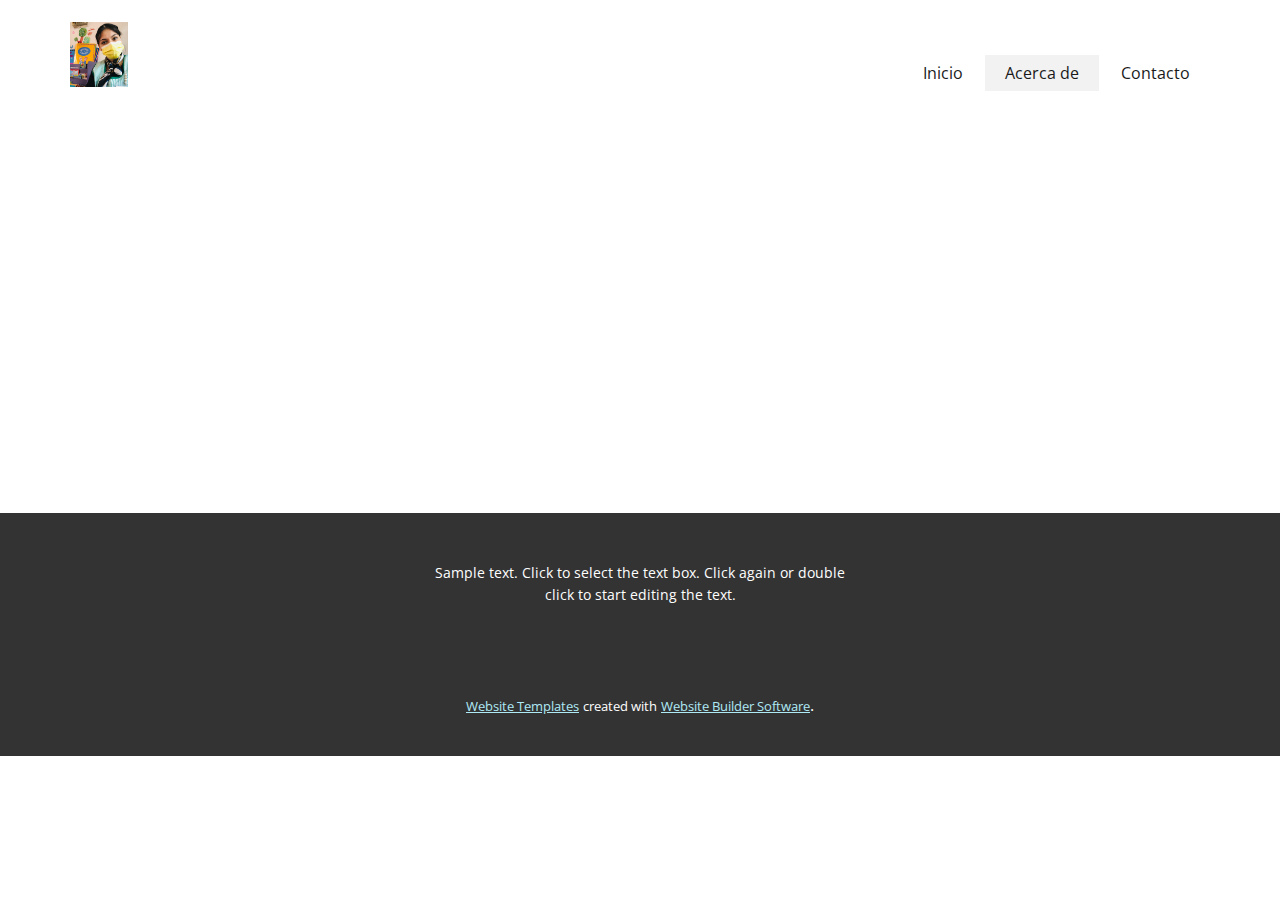
<file: Acerca-de.html>
<!DOCTYPE html>
<html style="font-size: 16px;" lang="es"><head>
    <meta name="viewport" content="width=device-width, initial-scale=1.0">
    <meta charset="utf-8">
    <meta name="keywords" content="">
    <meta name="description" content="">
    <title>Acerca de</title>
    <link rel="stylesheet" href="nicepage.css" media="screen">
<link rel="stylesheet" href="Acerca-de.css" media="screen">
    <script class="u-script" type="text/javascript" src="jquery.js" defer=""></script>
    <script class="u-script" type="text/javascript" src="nicepage.js" defer=""></script>
    <meta name="generator" content="Nicepage 5.11.2, nicepage.com">
    <link id="u-theme-google-font" rel="stylesheet" href="https://fonts.googleapis.com/css?family=Raleway:100,100i,200,200i,300,300i,400,400i,500,500i,600,600i,700,700i,800,800i,900,900i|Open+Sans:300,300i,400,400i,500,500i,600,600i,700,700i,800,800i">
    
    
    <script type="application/ld+json">{
		"@context": "http://schema.org",
		"@type": "Organization",
		"name": "Liseth Frank",
		"logo": "images/LisethPerfil.jpg"
}</script>
    <meta name="theme-color" content="#2799b1">
    <meta property="og:title" content="Acerca de">
    <meta property="og:description" content="">
    <meta property="og:type" content="website">
  <meta data-intl-tel-input-cdn-path="intlTelInput/"></head>
  <body class="u-body u-xl-mode" data-lang="es"><header class="u-clearfix u-header u-header" id="sec-9c34"><div class="u-clearfix u-sheet u-valign-middle u-sheet-1">
        <a href="https://nicepage.com" class="u-image u-logo u-image-1" data-image-width="897" data-image-height="1000">
          <img src="images/LisethPerfil.jpg" class="u-logo-image u-logo-image-1">
        </a>
        <nav class="u-menu u-menu-hamburger u-offcanvas u-menu-1">
          <div class="menu-collapse" style="font-size: 1rem; letter-spacing: 0px;">
            <a class="u-button-style u-custom-left-right-menu-spacing u-custom-padding-bottom u-custom-top-bottom-menu-spacing u-nav-link u-text-active-palette-1-base u-text-hover-palette-2-base" href="#">
              <svg class="u-svg-link" viewBox="0 0 24 24"><use xmlns:xlink="http://www.w3.org/1999/xlink" xlink:href="#menu-hamburger"></use></svg>
              <svg class="u-svg-content" version="1.1" id="menu-hamburger" viewBox="0 0 16 16" x="0px" y="0px" xmlns:xlink="http://www.w3.org/1999/xlink" xmlns="http://www.w3.org/2000/svg"><g><rect y="1" width="16" height="2"></rect><rect y="7" width="16" height="2"></rect><rect y="13" width="16" height="2"></rect>
</g></svg>
            </a>
          </div>
          <div class="u-custom-menu u-nav-container">
            <ul class="u-nav u-spacing-2 u-unstyled u-nav-1"><li class="u-nav-item"><a class="u-active-grey-5 u-button-style u-hover-grey-10 u-nav-link u-text-active-grey-90 u-text-grey-90 u-text-hover-grey-90" href="Inicio.html" style="padding: 10px 20px;">Inicio</a>
</li><li class="u-nav-item"><a class="u-active-grey-5 u-button-style u-hover-grey-10 u-nav-link u-text-active-grey-90 u-text-grey-90 u-text-hover-grey-90" href="Acerca-de.html" style="padding: 10px 20px;">Acerca de</a>
</li><li class="u-nav-item"><a class="u-active-grey-5 u-button-style u-hover-grey-10 u-nav-link u-text-active-grey-90 u-text-grey-90 u-text-hover-grey-90" href="Contacto.html" style="padding: 10px 20px;">Contacto</a>
</li></ul>
          </div>
          <div class="u-custom-menu u-nav-container-collapse">
            <div class="u-black u-container-style u-inner-container-layout u-opacity u-opacity-95 u-sidenav">
              <div class="u-inner-container-layout u-sidenav-overflow">
                <div class="u-menu-close"></div>
                <ul class="u-align-center u-nav u-popupmenu-items u-unstyled u-nav-2"><li class="u-nav-item"><a class="u-button-style u-nav-link" href="Inicio.html">Inicio</a>
</li><li class="u-nav-item"><a class="u-button-style u-nav-link" href="Acerca-de.html">Acerca de</a>
</li><li class="u-nav-item"><a class="u-button-style u-nav-link" href="Contacto.html">Contacto</a>
</li></ul>
              </div>
            </div>
            <div class="u-black u-menu-overlay u-opacity u-opacity-70"></div>
          </div>
        </nav>
      </div></header>
    <section class="u-clearfix u-section-1" id="sec-8072">
      <div class="u-clearfix u-sheet u-sheet-1"></div>
    </section>
    
    
    <footer class="u-align-center u-clearfix u-footer u-grey-80 u-footer" id="sec-90c0"><div class="u-clearfix u-sheet u-sheet-1">
        <p class="u-small-text u-text u-text-variant u-text-1">Sample text. Click to select the text box. Click again or double click to start editing the text.</p>
      </div></footer>
    <section class="u-backlink u-clearfix u-grey-80">
      <a class="u-link" href="https://nicepage.com/website-templates" target="_blank">
        <span>Website Templates</span>
      </a>
      <p class="u-text">
        <span>created with</span>
      </p>
      <a class="u-link" href="" target="_blank">
        <span>Website Builder Software</span>
      </a>. 
    </section>
  
</body></html>
</file>
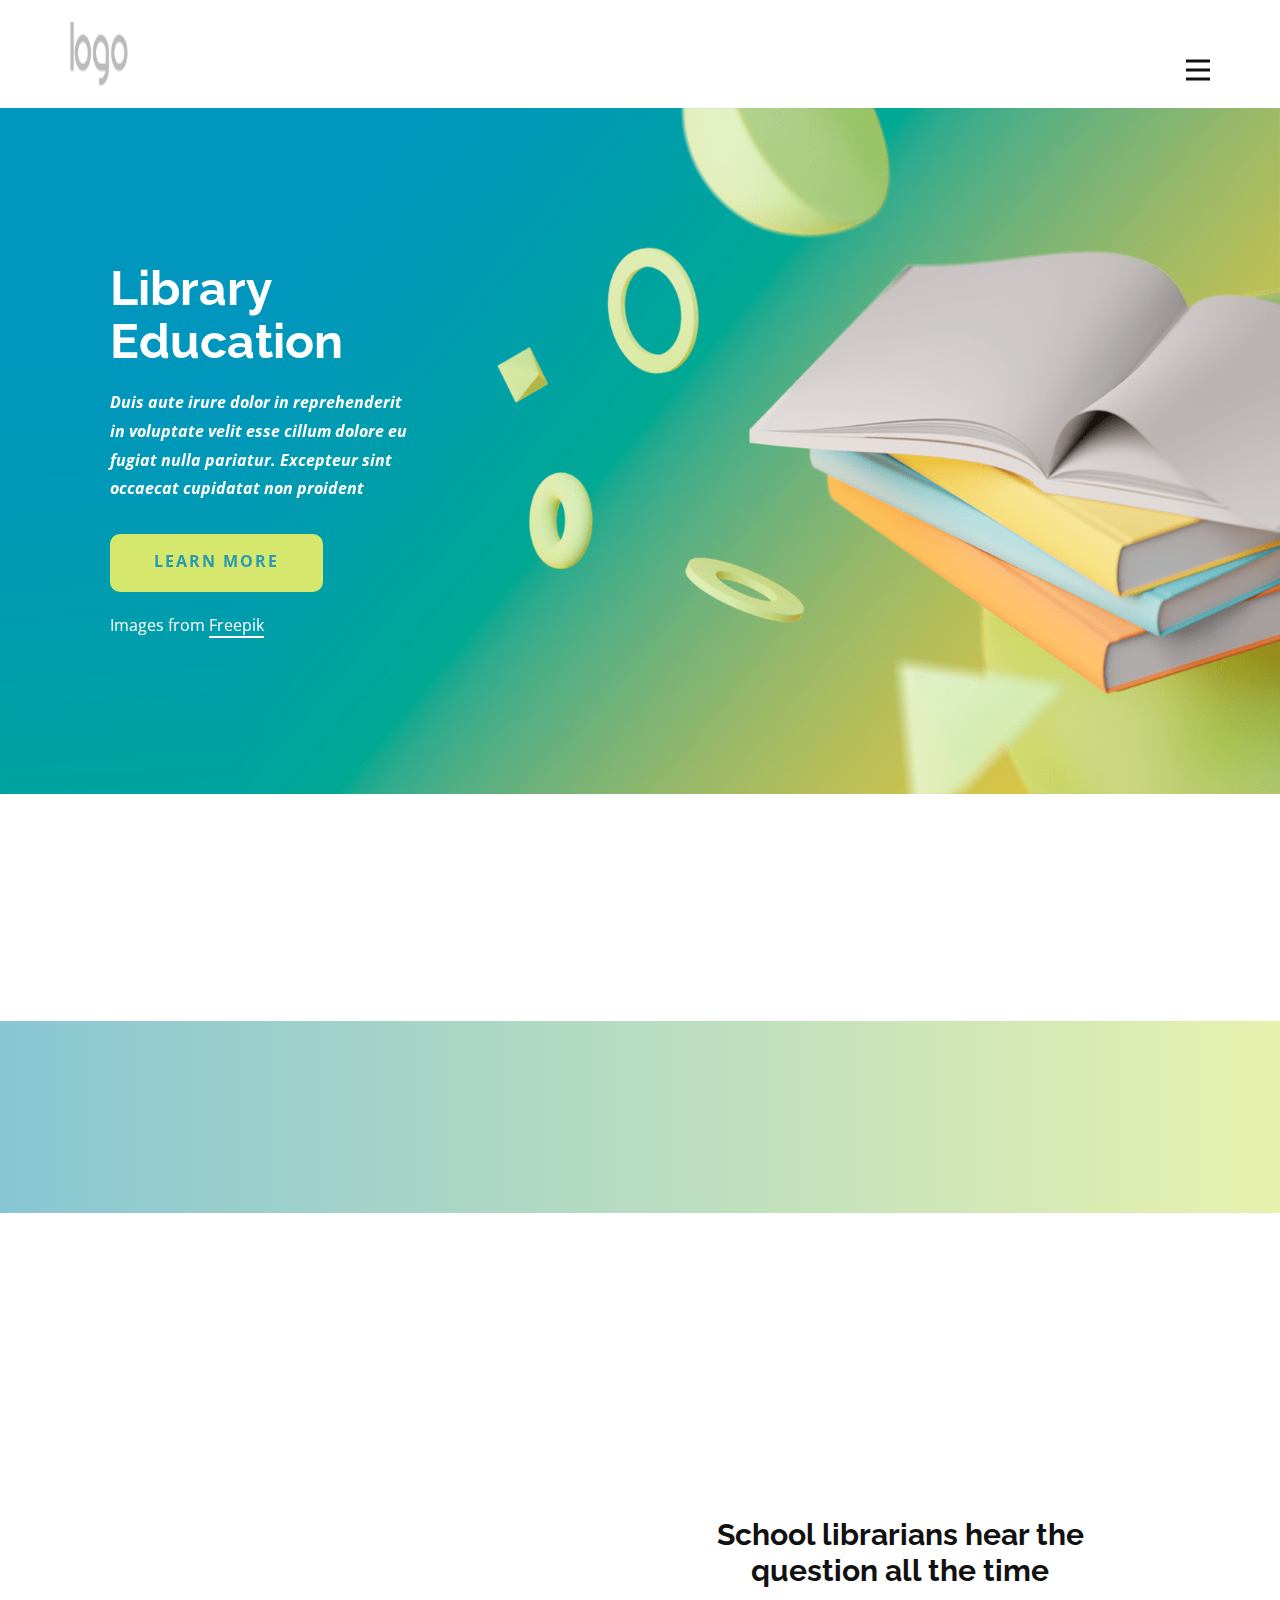
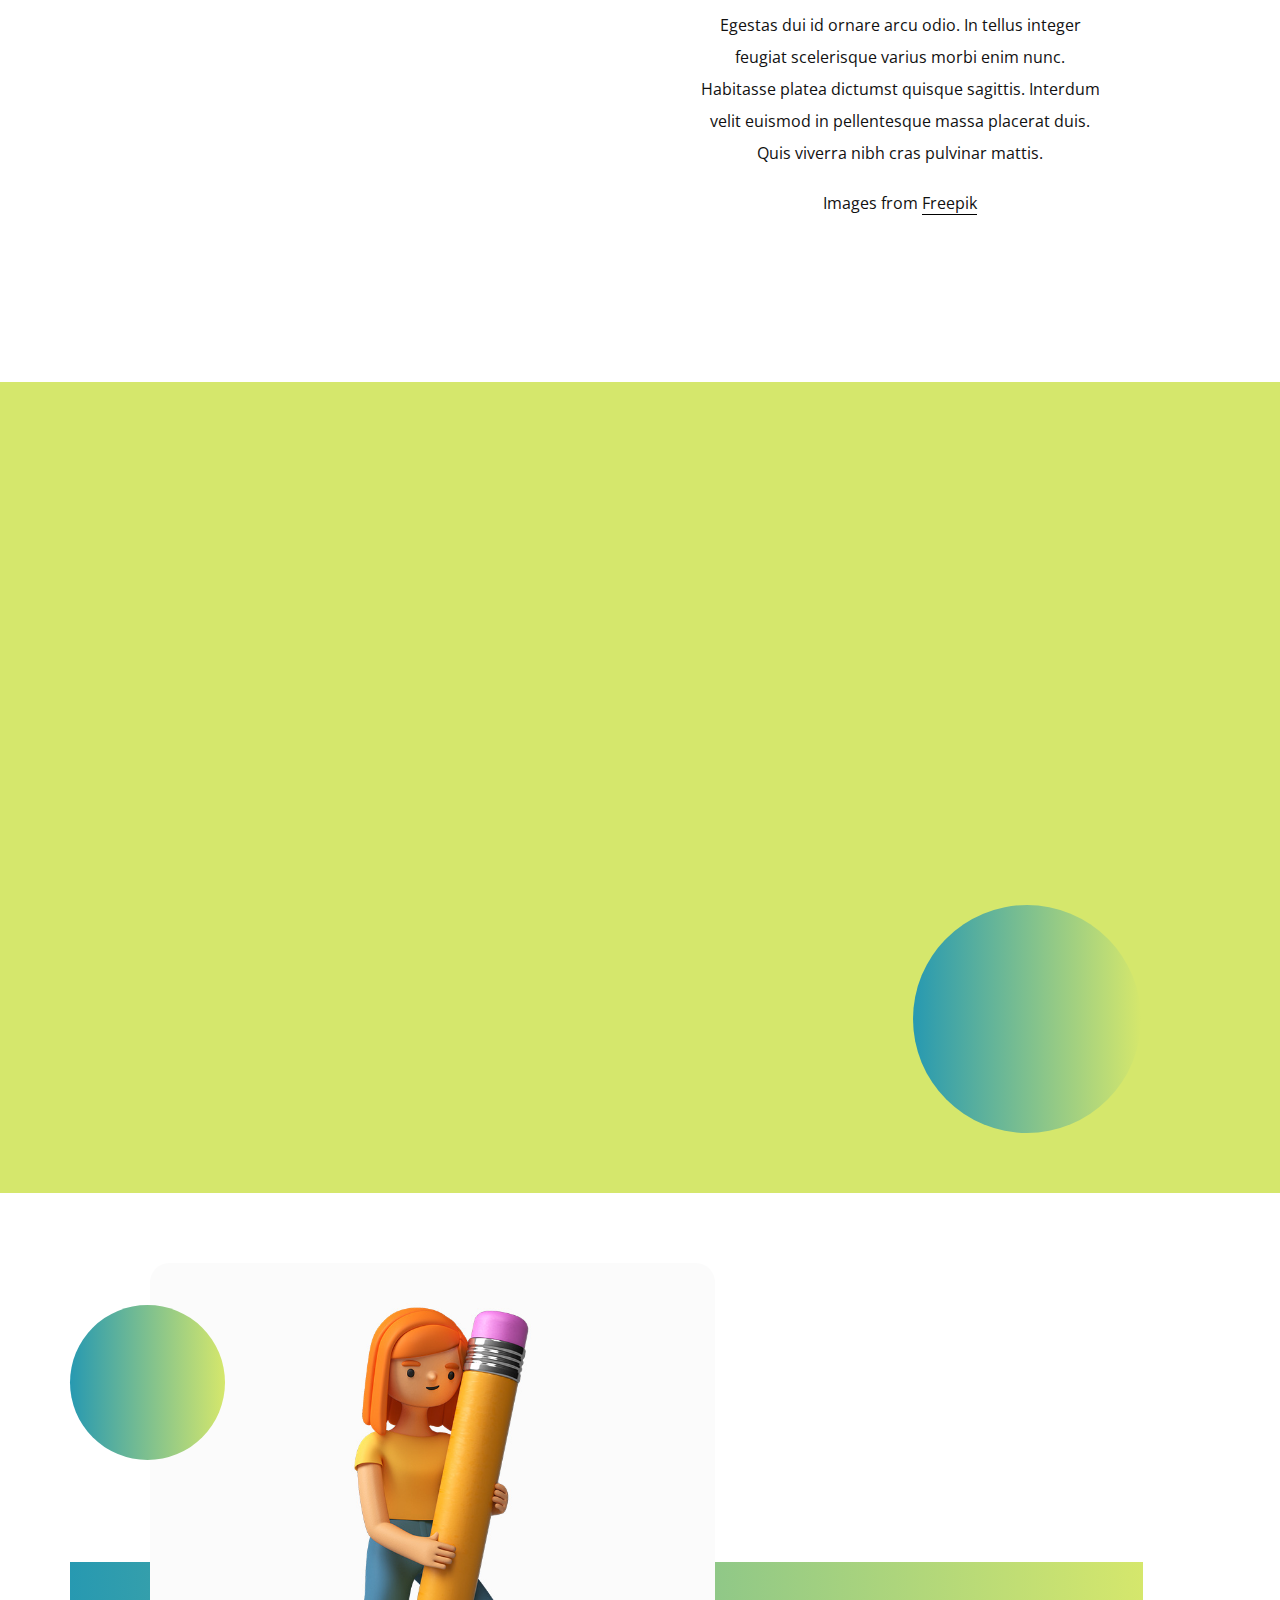
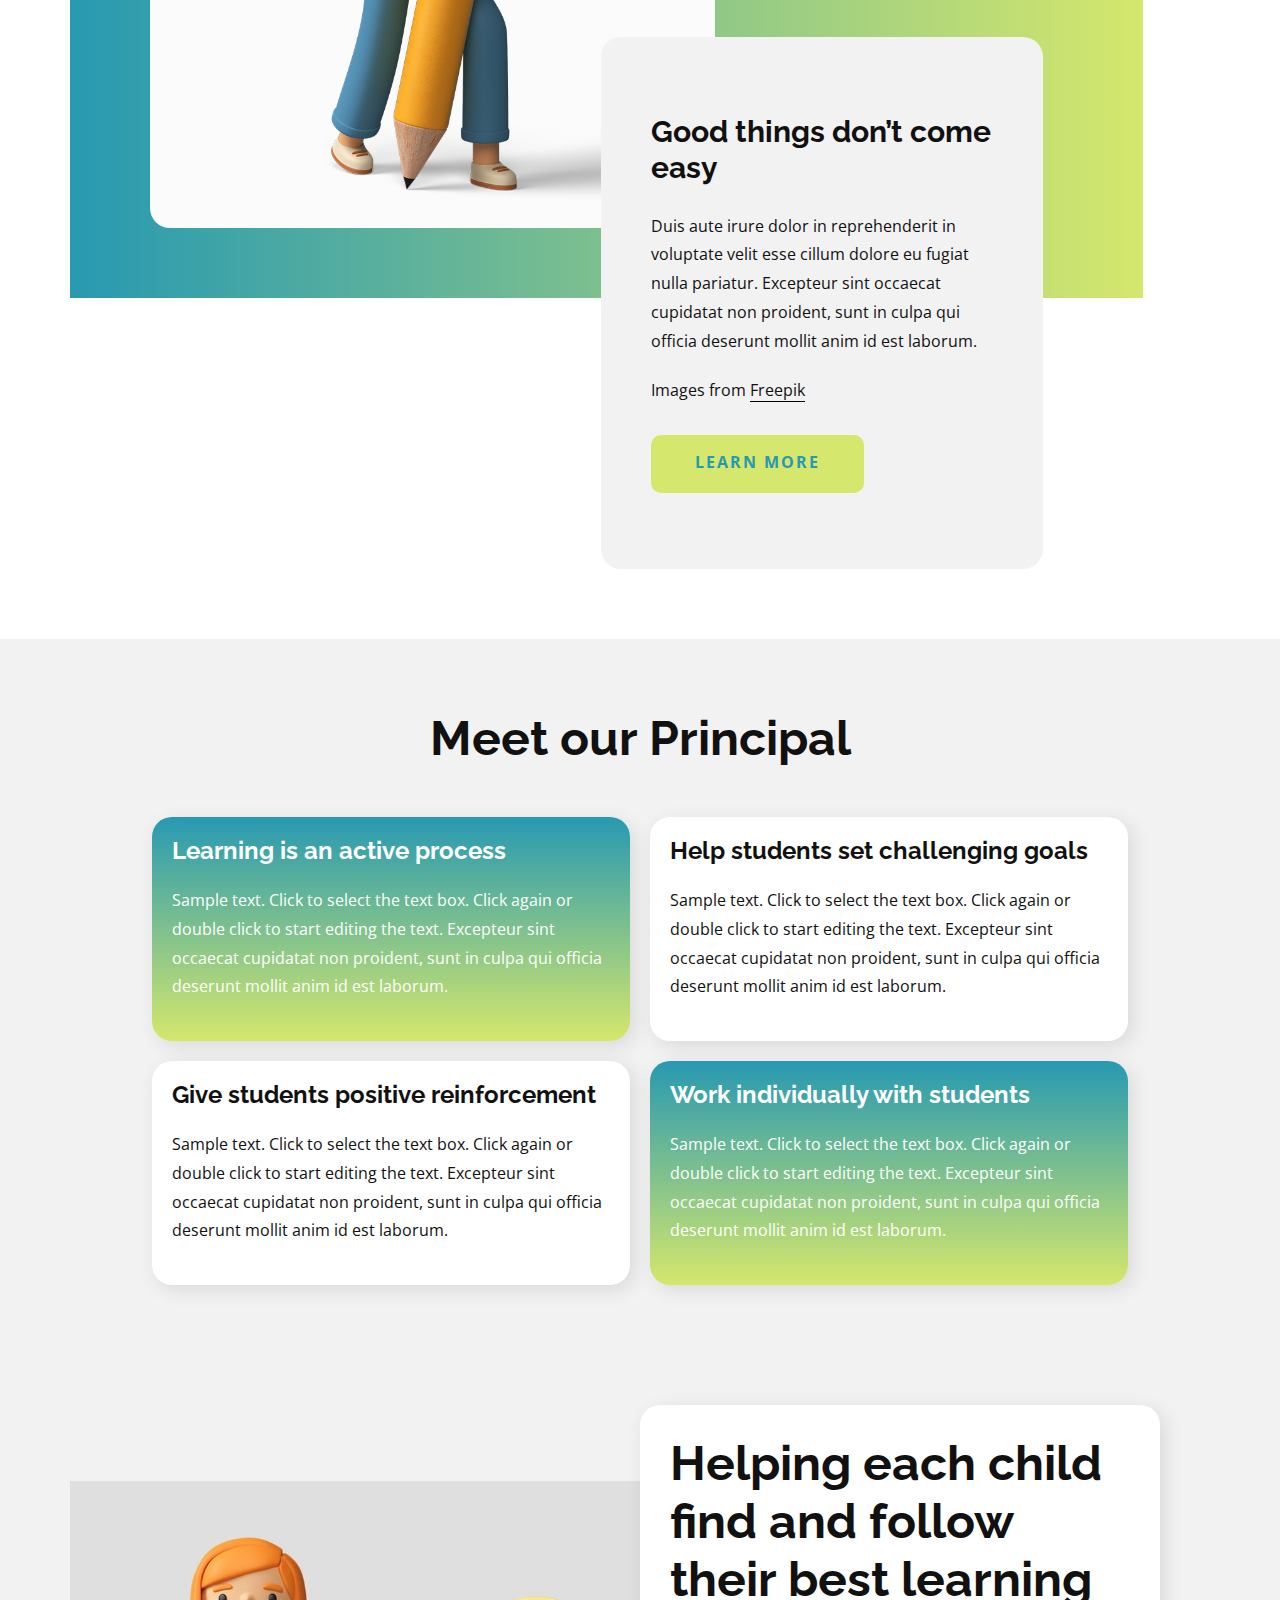
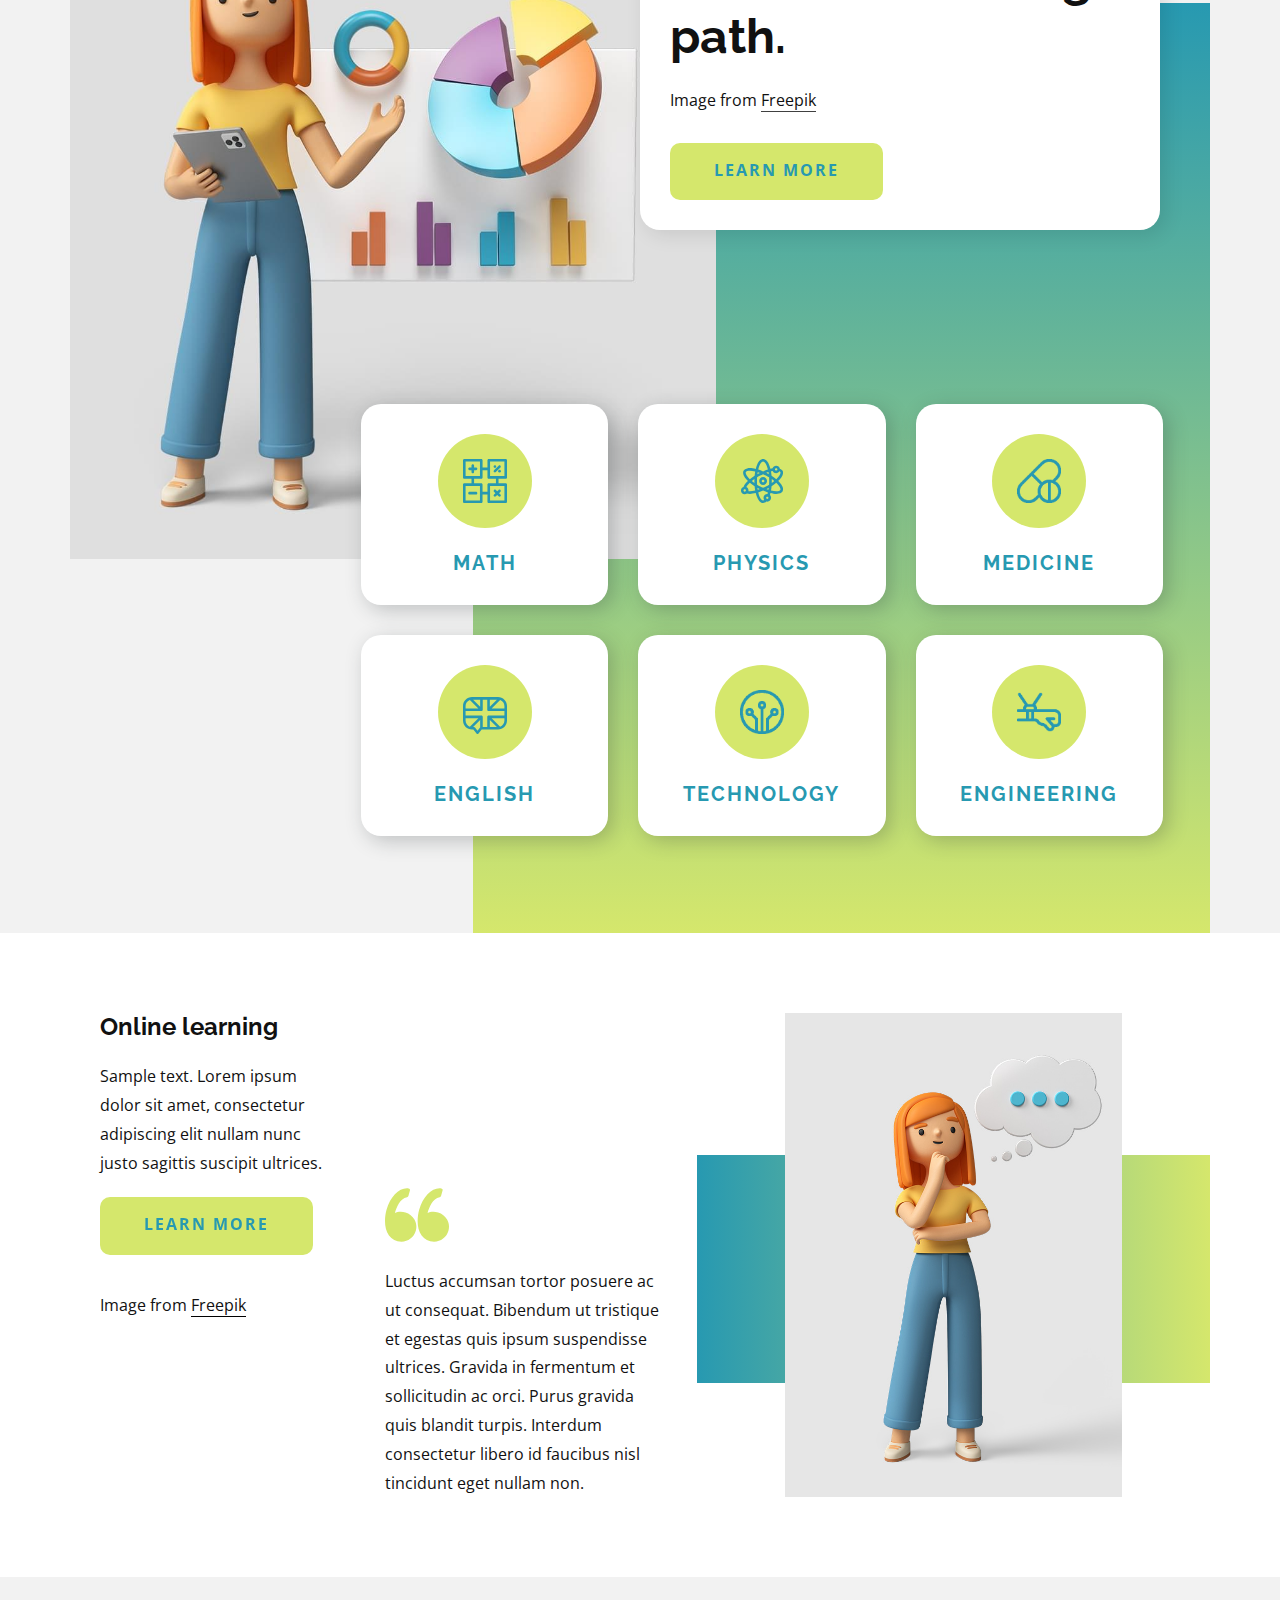
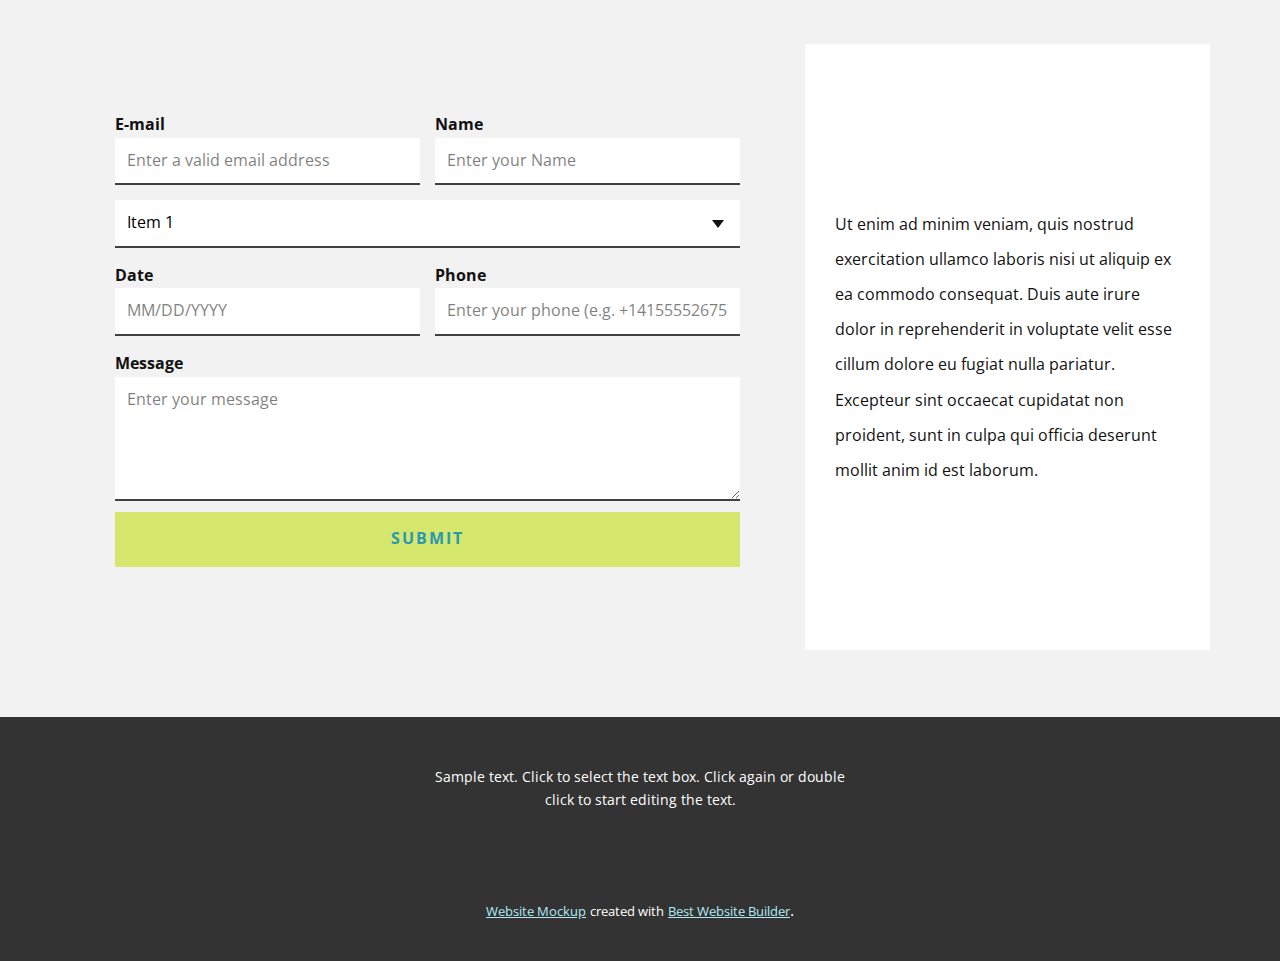
<file: Casa.html>
<!DOCTYPE html>
<html style="font-size: 16px;" lang="es"><head>
    <meta name="viewport" content="width=device-width, initial-scale=1.0">
    <meta charset="utf-8">
    <meta name="keywords" content="​Library Education, ​Meet our Principal, ​Helping each child find and follow their best learning path.">
    <meta name="description" content="">
    <title>Casa</title>
    <link rel="stylesheet" href="nicepage.css" media="screen">
<link rel="stylesheet" href="Casa.css" media="screen">
    <script class="u-script" type="text/javascript" src="jquery.js" defer=""></script>
    <script class="u-script" type="text/javascript" src="nicepage.js" defer=""></script>
    <meta name="generator" content="Nicepage 5.11.2, nicepage.com">
    <meta name="referrer" content="origin">
    <link id="u-theme-google-font" rel="stylesheet" href="https://fonts.googleapis.com/css?family=Raleway:100,100i,200,200i,300,300i,400,400i,500,500i,600,600i,700,700i,800,800i,900,900i|Open+Sans:300,300i,400,400i,500,500i,600,600i,700,700i,800,800i">
    <link id="u-page-google-font" rel="stylesheet" href="https://fonts.googleapis.com/css?family=Raleway:100,100i,200,200i,300,300i,400,400i,500,500i,600,600i,700,700i,800,800i,900,900i">
    
    
    
    
    
    
    
    
    
    <script type="application/ld+json">{
		"@context": "http://schema.org",
		"@type": "Organization",
		"name": "Liseth Frank",
		"logo": "images/default-logo.png"
}</script>
    <meta name="theme-color" content="#2799b1">
    <meta property="og:title" content="Casa">
    <meta property="og:description" content="">
    <meta property="og:type" content="website">
  <meta data-intl-tel-input-cdn-path="intlTelInput/"></head>
  <body class="u-body u-xl-mode" data-lang="es"><header class="u-clearfix u-header u-header" id="sec-9c34"><div class="u-clearfix u-sheet u-valign-middle u-sheet-1">
        <a href="https://nicepage.com" class="u-image u-logo u-image-1">
          <img src="images/default-logo.png" class="u-logo-image u-logo-image-1">
        </a>
        <nav class="u-menu u-menu-hamburger u-offcanvas u-menu-1" data-responsive-from="XL">
          <div class="menu-collapse" style="font-size: 1rem; letter-spacing: 0px; font-weight: 500;">
            <a class="u-button-style u-custom-active-color u-custom-border u-custom-border-color u-custom-hover-color u-custom-left-right-menu-spacing u-custom-padding-bottom u-custom-text-active-color u-custom-text-color u-custom-text-hover-color u-custom-top-bottom-menu-spacing u-nav-link u-text-active-palette-1-base u-text-hover-palette-2-base" href="#">
              <svg class="u-svg-link" viewBox="0 0 24 24"><use xmlns:xlink="http://www.w3.org/1999/xlink" xlink:href="#menu-hamburger"></use></svg>
              <svg class="u-svg-content" version="1.1" id="menu-hamburger" viewBox="0 0 16 16" x="0px" y="0px" xmlns:xlink="http://www.w3.org/1999/xlink" xmlns="http://www.w3.org/2000/svg"><g><rect y="1" width="16" height="2"></rect><rect y="7" width="16" height="2"></rect><rect y="13" width="16" height="2"></rect>
</g></svg>
            </a>
          </div>
          <div class="u-nav-container">
            <ul class="u-nav u-spacing-2 u-unstyled u-nav-1"><li class="u-nav-item"><a class="u-active-grey-5 u-button-style u-hover-grey-10 u-nav-link u-text-active-grey-90 u-text-grey-90 u-text-hover-grey-90" href="Casa.html" style="padding: 10px 20px;">Casa</a>
</li><li class="u-nav-item"><a class="u-active-grey-5 u-button-style u-hover-grey-10 u-nav-link u-text-active-grey-90 u-text-grey-90 u-text-hover-grey-90" href="Acerca-de.html" style="padding: 10px 20px;">Acerca de</a>
</li><li class="u-nav-item"><a class="u-active-grey-5 u-button-style u-hover-grey-10 u-nav-link u-text-active-grey-90 u-text-grey-90 u-text-hover-grey-90" href="Contacto.html" style="padding: 10px 20px;">Contacto</a>
</li></ul>
          </div>
          <div class="u-nav-container-collapse">
            <div class="u-black u-container-style u-inner-container-layout u-opacity u-opacity-95 u-sidenav">
              <div class="u-inner-container-layout u-sidenav-overflow">
                <div class="u-menu-close"></div>
                <ul class="u-align-center u-nav u-popupmenu-items u-unstyled u-nav-2"><li class="u-nav-item"><a class="u-button-style u-nav-link" href="Casa.html" style="padding: 10px 20px;">Casa</a>
</li><li class="u-nav-item"><a class="u-button-style u-nav-link" href="Acerca-de.html" style="padding: 10px 20px;">Acerca de</a>
</li><li class="u-nav-item"><a class="u-button-style u-nav-link" href="Contacto.html" style="padding: 10px 20px;">Contacto</a>
</li></ul>
              </div>
            </div>
            <div class="u-black u-menu-overlay u-opacity u-opacity-70"></div>
          </div>
        </nav>
      </div></header>
    <section class="u-align-center u-clearfix u-image u-valign-middle-md u-valign-middle-sm u-valign-middle-xs u-section-1" id="sec-6c81" data-image-width="1980" data-image-height="1114">
      <div class="u-clearfix u-gutter-0 u-layout-wrap u-layout-wrap-1">
        <div class="u-layout" style="">
          <div class="u-layout-row" style="">
            <div class="u-align-left u-container-style u-layout-cell u-left-cell u-shape-rectangle u-size-20-lg u-size-20-xl u-size-23-md u-size-23-sm u-size-23-xs u-size-xs-60 u-layout-cell-1" src="">
              <div class="u-container-layout u-valign-middle u-container-layout-1">
                <h1 class="u-text u-text-body-alt-color u-text-1" data-animation-name="fadeIn" data-animation-duration="1000" data-animation-direction="Left" data-animation-delay="250"> Library Education</h1>
                <p class="u-text u-text-body-alt-color u-text-2" data-animation-name="fadeIn" data-animation-duration="1000" data-animation-direction="Up" data-animation-delay="250">Duis aute irure dolor in reprehenderit in voluptate velit esse cillum dolore eu fugiat nulla pariatur. Excepteur sint occaecat cupidatat non proident</p>
                <a href="https://nicepage.com/c/tiles-website-templates" class="u-border-none u-btn u-btn-round u-button-style u-palette-3-base u-radius-10 u-text-palette-1-base u-btn-1" data-animation-name="fadeIn" data-animation-duration="1000" data-animation-direction="Up" data-animation-delay="500">learn more</a>
                <p class="u-text u-text-body-alt-color u-text-3" data-animation-name="fadeIn" data-animation-duration="1000" data-animation-direction="Up" data-animation-delay="500">Images from <a href="https://www.freepik.com/psd/abstract-background" class="u-active-none u-border-2 u-border-active-palette-3-base u-border-hover-palette-3-base u-border-no-left u-border-no-right u-border-no-top u-border-white u-btn u-button-link u-button-style u-hover-none u-none u-text-body-alt-color u-btn-2">Freepik</a>
                </p>
              </div>
            </div>
            <div class="u-align-center u-container-style u-image u-layout-cell u-right-cell u-size-37-md u-size-37-sm u-size-37-xs u-size-40-lg u-size-40-xl u-size-xs-60 u-image-1" data-image-width="1422" data-image-height="900">
              <div class="u-container-layout u-container-layout-2" src=""></div>
            </div>
          </div>
        </div>
      </div>
    </section>
    <section class="u-align-center u-clearfix u-valign-middle u-white u-section-2" id="carousel_2f1f">
      <div class="u-expanded-width u-gradient u-opacity u-opacity-55 u-shape u-shape-rectangle u-shape-1" data-animation-name="rollIn" data-animation-duration="1000" data-animation-direction=""></div>
      <div class="u-clearfix u-gutter-40 u-layout-spacing-vertical u-layout-wrap u-layout-wrap-1">
        <div class="u-gutter-0 u-layout">
          <div class="u-layout-row">
            <div class="u-size-31 u-size-60-md">
              <div class="u-layout-col">
                <div class="u-container-style u-hidden-md u-hidden-sm u-hidden-xs u-layout-cell u-right-cell u-size-20 u-layout-cell-1" wfd-invisible="true">
                  <div class="u-container-layout u-container-layout-1"></div>
                </div>
                <div class="u-align-center u-container-style u-layout-cell u-radius-20 u-right-cell u-shape-round u-size-40 u-white u-layout-cell-2" data-animation-name="fadeIn" data-animation-duration="1000" data-animation-direction="Left" data-animation-delay="250">
                  <div class="u-container-layout u-valign-top u-container-layout-2">
                    <img class="u-expanded-width u-image u-image-round u-radius-20 u-image-1" src="images/bn.jpg" alt="" data-image-width="800" data-image-height="800" data-animation-name="fadeIn" data-animation-duration="2000" data-animation-direction="Left" data-animation-delay="250">
                    <h5 class="u-text u-text-1"> Experience what you have learned</h5>
                    <p class="u-text u-text-2"> We treat each child as a unique individual and aim to instil in them a sense of curiosity and a love of learning that will continue throughout their lives.</p>
                    <a href="https://nicepage.com/k/projects-website-templates" class="u-border-none u-btn u-btn-round u-button-style u-palette-3-base u-radius-10 u-text-palette-1-base u-btn-1" data-animation-name="rollIn" data-animation-duration="1000" data-animation-direction="" data-animation-delay="500">learn more</a>
                  </div>
                </div>
              </div>
            </div>
            <div class="u-size-29 u-size-60-md">
              <div class="u-layout-col">
                <div class="u-align-center u-container-style u-layout-cell u-left-cell u-radius-20 u-size-40 u-layout-cell-3" data-animation-name="zoomIn" data-animation-duration="2000" data-animation-direction="">
                  <div class="u-container-layout u-valign-middle-md u-valign-middle-sm u-valign-middle-xs u-valign-top-lg u-valign-top-xl u-container-layout-3" src="">
                    <img class="u-image u-image-round u-radius-20 u-image-2" src="images/kj.jpg" data-image-width="1200" data-image-height="1002" data-animation-name="fadeIn" data-animation-duration="1000" data-animation-direction="Right" data-animation-delay="250">
                  </div>
                </div>
                <div class="u-align-center u-container-style u-layout-cell u-left-cell u-size-20 u-white u-layout-cell-4">
                  <div class="u-container-layout u-valign-top u-container-layout-4">
                    <h3 class="u-text u-text-default u-text-3"> School librarians hear the question all the time</h3>
                    <p class="u-text u-text-4">Egestas dui id ornare arcu odio. In tellus integer feugiat scelerisque varius morbi enim nunc. Habitasse platea dictumst quisque sagittis. Interdum velit euismod in pellentesque massa placerat duis. Quis viverra nibh cras pulvinar mattis.<br>
                    </p>
                    <p class="u-text u-text-default u-text-5">Images from <a href="https://www.freepik.com/psd/woman" class="u-border-1 u-border-active-palette-1-base u-border-black u-border-hover-palette-1-base u-border-no-left u-border-no-right u-border-no-top u-btn u-button-link u-button-style u-none u-text-body-color u-btn-2">Freepik</a>
                    </p>
                  </div>
                </div>
              </div>
            </div>
          </div>
        </div>
      </div>
    </section>
    <section class="u-align-center u-clearfix u-palette-3-base u-section-3" id="carousel_aed0">
      <div class="u-gradient u-opacity u-opacity-55 u-shape u-shape-rectangle u-shape-1" data-animation-name="fadeIn" data-animation-duration="1000" data-animation-direction="Left"></div>
      <div class="u-list u-list-1">
        <div class="u-repeater u-repeater-1">
          <div class="u-container-style u-list-item u-radius-20 u-repeater-item u-shape-round u-white u-list-item-1" data-animation-name="flipIn" data-animation-duration="1000" data-animation-direction="X" data-animation-delay="250">
            <div class="u-container-layout u-similar-container u-valign-top u-container-layout-1">
              <h3 class="u-text u-text-default u-text-palette-1-base u-text-1">01</h3>
              <p class="u-text u-text-2">Duis aute irure dolor in reprehenderit in voluptate velit esse cillum dolore eu fugiat nulla pariatur. Excepteur sint occaecat cupidatat non proident, sunt in culpa qui officia deserunt mollit anim id est laborum.</p>
            </div>
          </div>
          <div class="u-container-style u-list-item u-radius-20 u-repeater-item u-shape-round u-white" data-animation-name="flipIn" data-animation-duration="1000" data-animation-direction="X" data-animation-delay="250">
            <div class="u-container-layout u-similar-container u-valign-top u-container-layout-2">
              <h3 class="u-text u-text-default u-text-palette-1-base u-text-3">02</h3>
              <p class="u-text u-text-4">Duis aute irure dolor in reprehenderit in voluptate velit esse cillum dolore eu fugiat nulla pariatur. Excepteur sint occaecat cupidatat non proident, sunt in culpa qui officia deserunt mollit anim id est laborum.</p>
            </div>
          </div>
          <div class="u-container-style u-list-item u-radius-20 u-repeater-item u-shape-round u-white" data-animation-name="flipIn" data-animation-duration="1000" data-animation-direction="X" data-animation-delay="250">
            <div class="u-container-layout u-similar-container u-valign-top u-container-layout-3">
              <h3 class="u-text u-text-default u-text-palette-1-base u-text-5">03</h3>
              <p class="u-text u-text-6">Duis aute irure dolor in reprehenderit in voluptate velit esse cillum dolore eu fugiat nulla pariatur. Excepteur sint occaecat cupidatat non proident, sunt in culpa qui officia deserunt mollit anim id est laborum.</p>
            </div>
          </div>
        </div>
      </div>
      <div class="u-gradient u-shape u-shape-circle u-shape-2" data-animation-name="customAnimation" data-animation-duration="1000" data-animation-direction="" data-animation-delay="250"></div>
    </section>
    <section class="u-clearfix u-section-4" id="carousel_08cf">
      <div class="u-clearfix u-sheet u-valign-middle u-sheet-1">
        <div class="u-expanded-width-lg u-expanded-width-md u-expanded-width-sm u-expanded-width-xs u-gradient u-shape u-shape-rectangle u-shape-1"></div>
        <img class="u-align-left u-image u-image-round u-radius-20 u-image-1" data-image-width="900" data-image-height="900" src="images/5178414.jpg">
        <div class="u-container-style u-grey-5 u-group u-radius-20 u-shape-round u-group-1">
          <div class="u-container-layout u-valign-middle-lg u-valign-middle-md u-valign-middle-sm u-valign-middle-xl u-container-layout-1">
            <h3 class="u-align-left u-text u-text-default u-text-1"> Good things don’t come easy</h3>
            <p class="u-align-left u-text u-text-2"> Duis aute irure dolor in reprehenderit in voluptate velit esse cillum dolore eu fugiat nulla pariatur. Excepteur sint occaecat cupidatat non proident, sunt in culpa qui officia deserunt mollit anim id est laborum. </p>
            <p class="u-align-left u-text u-text-default u-text-3">Images from <a href="https://www.freepik.com/psd/woman" class="u-border-1 u-border-active-palette-1-base u-border-black u-border-hover-palette-1-base u-border-no-left u-border-no-right u-border-no-top u-btn u-button-link u-button-style u-none u-text-body-color u-btn-1">Freepik</a>
            </p>
            <a href="https://nicepage.com/es/temas-wordpress" class="u-border-none u-btn u-btn-round u-button-style u-palette-3-base u-radius-10 u-text-palette-1-base u-btn-2">learn more</a>
          </div>
        </div>
        <div class="u-gradient u-shape u-shape-circle u-shape-2"></div>
      </div>
    </section>
    <section class="u-align-center u-clearfix u-grey-5 u-section-5" id="sec-686e">
      <div class="u-clearfix u-sheet u-valign-middle u-sheet-1">
        <h2 class="u-text u-text-default u-text-1"> Meet our Principal</h2>
        <div class="u-list u-list-1">
          <div class="u-repeater u-repeater-1">
            <div class="u-align-left u-container-style u-custom-item u-gradient u-list-item u-radius-20 u-repeater-item u-shape-round u-list-item-1">
              <div class="u-container-layout u-similar-container u-container-layout-1">
                <h4 class="u-custom-item u-text u-text-body-alt-color u-text-default u-text-2"> Learning is an active process</h4>
                <p class="u-custom-item u-text u-text-body-alt-color u-text-default u-text-3">Sample text. Click to select the text box. Click again or double click to start editing the text.&nbsp;Excepteur sint occaecat cupidatat non proident, sunt in culpa qui officia deserunt mollit anim id est laborum.</p>
              </div>
            </div>
            <div class="u-align-left u-container-style u-custom-item u-list-item u-radius-20 u-repeater-item u-shape-round u-video-cover u-white u-list-item-2">
              <div class="u-container-layout u-similar-container u-container-layout-2">
                <h4 class="u-custom-item u-text u-text-default u-text-4"> Help students set challenging goals</h4>
                <p class="u-custom-item u-text u-text-default u-text-5">Sample text. Click to select the text box. Click again or double click to start editing the text.&nbsp;Excepteur sint occaecat cupidatat non proident, sunt in culpa qui officia deserunt mollit anim id est laborum.</p>
              </div>
            </div>
            <div class="u-align-left u-container-style u-custom-item u-list-item u-radius-20 u-repeater-item u-shape-round u-video-cover u-white u-list-item-3">
              <div class="u-container-layout u-similar-container u-container-layout-3">
                <h4 class="u-custom-item u-text u-text-default u-text-6"> Give students positive reinforcement</h4>
                <p class="u-custom-item u-text u-text-default u-text-7">Sample text. Click to select the text box. Click again or double click to start editing the text.&nbsp;Excepteur sint occaecat cupidatat non proident, sunt in culpa qui officia deserunt mollit anim id est laborum.</p>
              </div>
            </div>
            <div class="u-align-left u-container-style u-custom-item u-gradient u-list-item u-radius-20 u-repeater-item u-shape-round u-video-cover u-list-item-4">
              <div class="u-container-layout u-similar-container u-container-layout-4">
                <h4 class="u-custom-item u-text u-text-body-alt-color u-text-default u-text-8"> Work individually with students</h4>
                <p class="u-custom-item u-text u-text-body-alt-color u-text-default u-text-9">Sample text. Click to select the text box. Click again or double click to start editing the text.&nbsp;Excepteur sint occaecat cupidatat non proident, sunt in culpa qui officia deserunt mollit anim id est laborum.</p>
              </div>
            </div>
          </div>
        </div>
      </div>
    </section>
    <section class="u-clearfix u-grey-5 u-section-6" id="sec-bf70">
      <div class="u-clearfix u-sheet u-sheet-1">
        <div class="u-expanded-width-xs u-gradient u-shape u-shape-rectangle u-shape-1"></div>
        <img class="u-expanded-width-xs u-image u-image-1" src="images/nn.jpg" data-image-width="1080" data-image-height="1080">
        <div class="u-container-style u-group u-radius-20 u-shape-round u-white u-group-1">
          <div class="u-container-layout u-valign-middle u-container-layout-1">
            <h2 class="u-text u-text-1"> Helping each child find and follow their best learning path.</h2>
            <p class="u-text u-text-2">Image from <a href="https://www.freepik.com/photos/school" class="u-active-none u-border-1 u-border-active-palette-1-base u-border-grey-75 u-border-hover-palette-1-base u-border-no-left u-border-no-right u-border-no-top u-btn u-button-link u-button-style u-hover-none u-none u-text-body-color u-btn-1" target="_blank">Freepik</a>
            </p>
            <a href="https://nicepage.com/wordpress-website-builder" class="u-border-none u-btn u-btn-round u-button-style u-palette-3-base u-radius-10 u-text-palette-1-base u-btn-2">learn more</a>
          </div>
        </div>
        <div class="u-list u-list-1">
          <div class="u-repeater u-repeater-1">
            <div class="u-container-style u-list-item u-radius-20 u-repeater-item u-shape-round u-video-cover u-white u-list-item-1">
              <div class="u-container-layout u-similar-container u-valign-top u-container-layout-2"><span class="u-icon u-icon-circle u-palette-3-base u-text-palette-1-base u-icon-1"><svg class="u-svg-link" preserveAspectRatio="xMidYMin slice" viewBox="0 0 512.174 512.174" style=""><use xmlns:xlink="http://www.w3.org/1999/xlink" xlink:href="#svg-4105"></use></svg><svg class="u-svg-content" viewBox="0 0 512.174 512.174" id="svg-4105"><g><path d="m497.174 229.244c8.284 0 15-6.716 15-15v-199.04c0-8.284-6.716-15-15-15h-197.403c-8.284 0-15 6.716-15 15v84.521h-57.092v-84.521c0-8.284-6.716-15-15-15h-197.405c-8.284 0-15 6.716-15 15v199.04c0 8.284 6.716 15 15 15h83.702v53.685h-83.976c-8.284 0-15 6.716-15 15v199.04c0 8.284 6.716 15 15 15h197.404c8.284 0 15-6.716 15-15v-84.521h57.366v84.521c0 8.284 6.716 15 15 15h197.403c8.284 0 15-6.716 15-15v-199.04c0-8.284-6.716-15-15-15h-83.702v-53.685zm-182.403-199.04h167.403v169.04h-167.403zm-284.497 0h167.404v169.04h-167.404zm167.13 451.765h-167.404v-169.04h167.404zm284.77 0h-167.403v-169.04h167.403zm-98.702-199.04h-83.701c-8.284 0-15 6.716-15 15v84.52h-57.366v-84.52c0-8.284-6.716-15-15-15h-83.428v-53.685h83.702c8.284 0 15-6.716 15-15v-84.52h57.092v84.52c0 8.284 6.716 15 15 15h83.701z"></path><path d="m128.977 152.277v-22.753h22.877c8.284 0 15-6.716 15-15s-6.716-15-15-15h-22.877v-22.753c0-8.284-6.716-15-15-15s-15 6.716-15 15v22.753h-22.877c-8.284 0-15 6.716-15 15s6.716 15 15 15h22.877v22.753c0 8.284 6.716 15 15 15s15-6.716 15-15z"></path><path d="m382.277 360.13c-5.868-5.848-15.364-5.834-21.213.035-5.849 5.867-5.833 15.364.035 21.213l16.124 16.071-16.123 16.071c-5.868 5.849-5.884 15.346-.035 21.213 2.931 2.94 6.777 4.411 10.624 4.411 3.83 0 7.662-1.458 10.589-4.376l16.194-16.141 16.194 16.141c2.928 2.918 6.758 4.376 10.589 4.376 3.847 0 7.693-1.471 10.624-4.411 5.849-5.867 5.833-15.364-.035-21.213l-16.124-16.071 16.124-16.071c5.868-5.849 5.884-15.346.035-21.213-5.85-5.868-15.347-5.884-21.213-.035l-16.194 16.141z"></path><path d="m151.579 382.449h-75.754c-8.284 0-15 6.716-15 15s6.716 15 15 15h75.754c8.284 0 15-6.716 15-15s-6.716-15-15-15z"></path><path d="m361.064 152.01c2.931 2.94 6.777 4.411 10.624 4.411 3.831 0 7.662-1.458 10.589-4.376l53.566-53.391c5.868-5.848 5.884-15.346.035-21.213-5.851-5.869-15.349-5.882-21.213-.035l-53.565 53.39c-5.869 5.848-5.884 15.346-.036 21.214z"></path><path d="m371.689 103.392c8.512 0 15.413-6.878 15.413-15.362s-6.9-15.362-15.413-15.362c-8.512 0-15.413 6.878-15.413 15.362s6.901 15.362 15.413 15.362z"></path><ellipse cx="425.255" cy="141.42" rx="15.413" ry="15.362"></ellipse>
</g></svg></span>
                <h4 class="u-align-center u-text u-text-palette-1-base u-text-3">Math</h4>
              </div>
            </div>
            <div class="u-align-center u-container-style u-list-item u-radius-20 u-repeater-item u-shape-round u-video-cover u-white u-list-item-2">
              <div class="u-container-layout u-similar-container u-valign-top u-container-layout-3"><span class="u-icon u-icon-circle u-palette-3-base u-text-palette-1-base u-icon-2"><svg class="u-svg-link" preserveAspectRatio="xMidYMin slice" viewBox="0 0 508.287 508.287" style=""><use xmlns:xlink="http://www.w3.org/1999/xlink" xlink:href="#svg-9def"></use></svg><svg class="u-svg-content" viewBox="0 0 508.287 508.287" id="svg-9def"><g id="XMLID_987_"><path id="XMLID_990_" d="m491.476 320.353c-6.689-16.251-18.757-33.822-35.864-52.226-4.333-4.661-8.948-9.327-13.815-13.984 4.868-4.657 9.482-9.323 13.815-13.984 17.107-18.403 29.175-35.975 35.864-52.226 9.934-24.127 5.92-40.95.803-50.814-5.535-10.67-16.706-19.559-31.394-25.229-3.969-20.036-21.674-35.192-42.857-35.192-19.579 0-36.191 12.944-41.729 30.724-7.988 1.524-16.368 3.443-25.057 5.73-2.946-11.71-6.278-22.807-9.979-33.16-8.459-23.66-18.501-42.462-29.846-55.884-16.844-19.925-33.625-24.108-44.736-24.108s-27.892 4.183-44.736 24.11c-11.345 13.421-21.387 32.224-29.846 55.884-3.84 10.742-7.279 22.289-10.306 34.487-12.222-2.93-24.056-5.194-35.359-6.732-24.897-3.385-46.212-3.13-63.35.762-25.445 5.776-36.885 18.747-42.001 28.61s-9.13 26.685.803 50.813c6.69 16.251 18.756 33.822 35.864 52.226 4.12 4.432 8.495 8.869 13.1 13.298-25.88 24.432-43.053 48.123-50.339 69.383-17.304 5.817-29.808 22.18-29.808 41.419 0 24.093 19.601 43.694 43.694 43.694 9.87 0 18.983-3.293 26.307-8.834 10.001 2.645 21.517 3.939 34.276 3.939 19.674 0 42.305-3.082 66.872-9.009 3.012 12.108 6.431 23.573 10.246 34.243 8.459 23.66 18.501 42.462 29.846 55.884 16.844 19.927 33.625 24.11 44.736 24.11 14.605 0 26.998-5.398 38.343-16.832 3.337.818 6.82 1.262 10.405 1.262 24.093 0 43.694-19.601 43.694-43.694 0-12.627-5.39-24.014-13.983-31.999 2.406-7.411 4.621-15.14 6.644-23.166 12.146 2.905 23.907 5.152 35.144 6.68 11.58 1.574 22.381 2.361 32.351 2.361 11.467 0 21.832-1.041 31-3.123 25.444-5.776 36.885-18.747 42.001-28.61s9.131-26.686-.803-50.813zm-73.448-213.654c7.551 0 13.694 6.143 13.694 13.694s-6.144 13.694-13.694 13.694-13.694-6.143-13.694-13.694 6.143-13.694 13.694-13.694zm-40.123 30.978c6.711 15.52 22.167 26.411 40.123 26.411 16.049 0 30.096-8.704 37.693-21.633 5.197 2.775 8.585 5.891 9.928 8.48 7.841 15.117-7.858 46.826-46.35 83.251-16.414-13.564-34.823-26.867-54.719-39.547-1.612-18.094-3.962-35.571-7.003-52.158 7.016-1.865 13.808-3.472 20.328-4.804zm-78.762 179.048c-11.072 5.743-21.895 10.99-32.437 15.77-10.574-4.781-21.413-10.025-32.488-15.769-12.985-6.736-25.222-13.602-36.727-20.527-.85-13.401-1.31-27.427-1.31-42.055 0-14.665.463-28.725 1.316-42.157 11.745-7.004 24.013-13.833 36.721-20.425 10.725-5.563 21.577-10.834 32.418-15.772 10.582 4.784 21.424 10.023 32.507 15.772 12.985 6.736 25.223 13.603 36.728 20.528.85 13.401 1.31 27.427 1.31 42.054 0 14.415-.422 28.441-1.249 42.017-11.522 6.937-23.781 13.817-36.789 20.564zm33.437 16.043c-1.012 8.133-2.191 16.048-3.529 23.736-8.085-2.543-16.433-5.407-25.021-8.604 2.972-1.49 5.947-2.997 8.927-4.543 6.646-3.448 13.188-6.984 19.623-10.589zm-103.158 15.176c-8.555 3.203-16.862 6.07-24.899 8.617-1.33-7.589-2.528-15.491-3.572-23.699 6.381 3.573 12.866 7.077 19.453 10.494 3.004 1.558 6.011 3.083 9.018 4.588zm-62.884-71.7c-10.91-7.544-20.94-15.076-30.096-22.507 9.37-7.434 19.433-14.809 30.107-22.065-.241 7.431-.369 14.925-.369 22.471.001 7.422.125 14.792.358 22.101zm34.419-100.861c1.037-8.151 2.226-15.999 3.546-23.539 8.023 2.528 16.307 5.372 24.826 8.544-2.983 1.495-5.959 3.006-8.923 4.544-6.597 3.421-13.081 6.909-19.449 10.451zm102.72-15.172c8.488-3.272 16.866-6.292 25.067-9.036 1.369 7.756 2.598 15.844 3.667 24.25-6.381-3.573-12.866-7.077-19.453-10.494-3.092-1.603-6.186-3.173-9.281-4.72zm63.146 71.832c10.71 7.407 20.575 14.801 29.595 22.1-9.013 7.293-18.868 14.681-29.568 22.081.216-7.265.33-14.624.33-22.081.001-7.42-.123-14.79-.357-22.1zm-100.142-202.043c18.345 0 41.201 33.117 55.824 91.678-18.082 5.929-36.96 13.125-55.963 21.347-18.959-8.074-37.711-14.99-55.871-20.603 14.614-59.026 37.588-92.422 56.01-92.422zm-198.968 120.935c5.066-9.768 21.447-15.489 46.425-15.489 16.841 0 37.593 2.609 61.406 8.33-2.912 16.121-5.171 33.074-6.74 50.605-20.217 12.699-38.797 25.899-55.282 39.289-38.094-36.208-53.613-67.69-45.809-82.735zm-13.316 227.019c-7.551 0-13.694-6.143-13.694-13.694s6.143-13.694 13.694-13.694 13.695 6.143 13.695 13.694-6.143 13.694-13.695 13.694zm43.014-6.061c.439-2.481.681-5.029.681-7.633 0-17.732-10.624-33.02-25.835-39.862 7.339-15.131 21.435-32.647 41.085-50.898 16.597 13.772 35.249 27.282 55.439 40.148 1.576 17.683 3.852 34.781 6.793 51.031-32.729 7.914-59.467 9.841-78.163 7.214zm218.018 90.824c-7.551 0-13.694-6.143-13.694-13.694s6.144-13.694 13.694-13.694 13.694 6.143 13.694 13.694-6.143 13.694-13.694 13.694zm1.952-57.339c-.648-.029-1.297-.049-1.951-.049-24.093 0-43.694 19.601-43.694 43.694 0 9.289 2.922 17.903 7.883 24.99-4.528 3.385-8.558 4.274-12.937 4.274-18.404 0-41.35-33.326-55.966-92.24 18.038-5.619 36.83-12.584 56.037-20.815 19.041 8.111 37.873 15.055 56.107 20.684-1.685 6.725-3.509 13.222-5.479 19.462zm148.268-48.025c-8.47 16.33-48.589 21.355-107.576 7.225 2.908-16.131 5.133-33.19 6.657-51.023 19.839-12.651 38.197-25.922 54.57-39.453 38.491 36.424 54.19 68.134 46.349 83.251z"></path><path id="XMLID_1506_" d="m266.681 208.644c-25.089 0-45.5 20.411-45.5 45.5s20.412 45.5 45.5 45.5 45.5-20.411 45.5-45.5-20.411-45.5-45.5-45.5zm0 61c-8.547 0-15.5-6.953-15.5-15.5s6.954-15.5 15.5-15.5 15.5 6.953 15.5 15.5-6.953 15.5-15.5 15.5z"></path>
</g></svg></span>
                <h4 class="u-align-center-sm u-align-center-xs u-text u-text-palette-1-base u-text-4">Physics</h4>
              </div>
            </div>
            <div class="u-align-center u-container-style u-list-item u-radius-20 u-repeater-item u-shape-round u-video-cover u-white u-list-item-3">
              <div class="u-container-layout u-similar-container u-valign-top u-container-layout-4"><span class="u-file-icon u-icon u-icon-circle u-palette-3-base u-text-palette-1-base u-icon-3"><img src="images/840781-6ced8a49.png" alt=""></span>
                <h4 class="u-align-center-sm u-align-center-xs u-text u-text-palette-1-base u-text-5"> Medicine</h4>
              </div>
            </div>
            <div class="u-align-center u-container-style u-list-item u-radius-20 u-repeater-item u-shape-round u-video-cover u-white u-list-item-4">
              <div class="u-container-layout u-similar-container u-valign-top u-container-layout-5"><span class="u-icon u-icon-circle u-palette-3-base u-text-palette-1-base u-icon-4"><svg class="u-svg-link" preserveAspectRatio="xMidYMin slice" viewBox="0 -41 512 512" style=""><use xmlns:xlink="http://www.w3.org/1999/xlink" xlink:href="#svg-6443"></use></svg><svg class="u-svg-content" viewBox="0 -41 512 512" id="svg-6443"><path d="m407 0h-302c-57.898438 0-105 47.101562-105 105v168.945312c0 57.898438 47.101562 105 105 105h15.582031l36.519531 46.332032c2.847657 3.609375 7.1875 5.714844 11.78125 5.714844s8.9375-2.105469 11.78125-5.714844l36.519532-46.332032h189.816406c57.898438 0 105-47.101562 105-105v-168.945312c0-57.898438-47.101562-105-105-105zm-124.757812 230.734375v118.210937h-52.484376v-118.210937c0-8.285156-6.714843-15-15-15h-184.757812v-52.484375h184.757812c8.285157 0 15-6.714844 15-15v-118.25h52.484376v118.25c0 8.285156 6.714843 15 15 15h184.757812v52.484375h-184.757812c-8.285157 0-15 6.714844-15 15zm30-200.734375h82.039062l-82.039062 82.039062zm-112.484376 82.039062-82.039062-82.039062h82.039062zm112.484376 154.910157 81.996093 81.996093h-81.996093zm169.757812-161.949219v28.25h-148.546875l98.851563-98.847656c28.9375 10.40625 49.695312 38.117187 49.695312 70.597656zm-402.304688-70.597656 98.851563 98.847656h-148.546875v-28.25c0-32.480469 20.757812-60.191406 49.695312-70.597656zm-49.695312 239.542968v-28.210937h148.546875l-98.820313 98.820313c-28.957031-10.398438-49.726562-38.117188-49.726562-70.609376zm168.128906 80.714844-29.246094 37.101563-29.242187-37.101563c-2.847656-3.609375-7.1875-5.714844-11.78125-5.714844h-10.097656l81.996093-81.996093v85.984375c-.578124.53125-1.136718 1.097656-1.628906 1.726562zm234.144532-10.105468-98.820313-98.820313h148.546875v28.210937c0 32.492188-20.769531 60.210938-49.726562 70.609376zm0 0"></path></svg></span>
                <h4 class="u-align-center-sm u-align-center-xs u-text u-text-palette-1-base u-text-6">English</h4>
              </div>
            </div>
            <div class="u-align-center u-container-style u-list-item u-radius-20 u-repeater-item u-shape-round u-video-cover u-white u-list-item-5">
              <div class="u-container-layout u-similar-container u-valign-top u-container-layout-6"><span class="u-file-icon u-icon u-icon-circle u-palette-3-base u-text-palette-1-base u-icon-5"><img src="images/4457024-0e170e4c.png" alt=""></span>
                <h4 class="u-align-center-sm u-align-center-xs u-text u-text-palette-1-base u-text-7"> Technology</h4>
              </div>
            </div>
            <div class="u-align-center u-container-style u-list-item u-radius-20 u-repeater-item u-shape-round u-video-cover u-white u-list-item-6">
              <div class="u-container-layout u-similar-container u-valign-top u-container-layout-7"><span class="u-file-icon u-icon u-icon-circle u-palette-3-base u-text-palette-1-base u-icon-6"><img src="images/6646730-387c719a.png" alt=""></span>
                <h4 class="u-align-center-sm u-align-center-xs u-text u-text-palette-1-base u-text-8"> Engineering</h4>
              </div>
            </div>
          </div>
        </div>
      </div>
    </section>
    <section class="u-clearfix u-section-7" id="carousel_33aa">
      <div class="u-clearfix u-sheet u-valign-middle u-sheet-1">
        <div class="u-clearfix u-expanded-width-md u-expanded-width-sm u-expanded-width-xs u-layout-wrap u-layout-wrap-1">
          <div class="u-layout">
            <div class="u-layout-row">
              <div class="u-align-left u-container-style u-layout-cell u-left-cell u-size-15 u-size-60-md u-layout-cell-1">
                <div class="u-container-layout u-valign-top u-container-layout-1">
                  <h4 class="u-text u-text-1"> Online learning</h4>
                  <p class="u-text u-text-2">Sample text. Lorem ipsum dolor sit amet, consectetur adipiscing elit nullam nunc justo sagittis suscipit ultrices.</p>
                  <a href="https://nicepage.com/k/apple-website-templates" class="u-border-none u-btn u-btn-round u-button-style u-palette-3-base u-radius-10 u-text-palette-1-base u-btn-1" data-animation-name="rollIn" data-animation-duration="1000" data-animation-direction="" data-animation-delay="500">learn more</a>
                  <p class="u-text u-text-default u-text-3">Image from <a href="https://www.freepik.com/psd/woman" class="u-border-1 u-border-active-palette-1-base u-border-black u-border-hover-palette-1-base u-border-no-left u-border-no-right u-border-no-top u-btn u-button-link u-button-style u-none u-text-body-color u-btn-2">Freepik</a>
                  </p>
                </div>
              </div>
              <div class="u-align-left u-container-style u-layout-cell u-size-18-lg u-size-18-xl u-size-21-sm u-size-21-xs u-size-60-md u-layout-cell-2">
                <div class="u-container-layout u-valign-bottom u-container-layout-2"><span class="u-icon u-text-palette-3-base u-icon-1"><svg class="u-svg-link" preserveAspectRatio="xMidYMin slice" viewBox="0 0 95.333 95.332" style=""><use xmlns:xlink="http://www.w3.org/1999/xlink" xlink:href="#svg-cbee"></use></svg><svg class="u-svg-content" viewBox="0 0 95.333 95.332" x="0px" y="0px" id="svg-cbee" style=""><g><g><path d="M30.512,43.939c-2.348-0.676-4.696-1.019-6.98-1.019c-3.527,0-6.47,0.806-8.752,1.793    c2.2-8.054,7.485-21.951,18.013-23.516c0.975-0.145,1.774-0.85,2.04-1.799l2.301-8.23c0.194-0.696,0.079-1.441-0.318-2.045    s-1.035-1.007-1.75-1.105c-0.777-0.106-1.569-0.16-2.354-0.16c-12.637,0-25.152,13.19-30.433,32.076    c-3.1,11.08-4.009,27.738,3.627,38.223c4.273,5.867,10.507,9,18.529,9.313c0.033,0.001,0.065,0.002,0.098,0.002    c9.898,0,18.675-6.666,21.345-16.209c1.595-5.705,0.874-11.688-2.032-16.851C40.971,49.307,36.236,45.586,30.512,43.939z"></path><path d="M92.471,54.413c-2.875-5.106-7.61-8.827-13.334-10.474c-2.348-0.676-4.696-1.019-6.979-1.019    c-3.527,0-6.471,0.806-8.753,1.793c2.2-8.054,7.485-21.951,18.014-23.516c0.975-0.145,1.773-0.85,2.04-1.799l2.301-8.23    c0.194-0.696,0.079-1.441-0.318-2.045c-0.396-0.604-1.034-1.007-1.75-1.105c-0.776-0.106-1.568-0.16-2.354-0.16    c-12.637,0-25.152,13.19-30.434,32.076c-3.099,11.08-4.008,27.738,3.629,38.225c4.272,5.866,10.507,9,18.528,9.312    c0.033,0.001,0.065,0.002,0.099,0.002c9.897,0,18.675-6.666,21.345-16.209C96.098,65.559,95.376,59.575,92.471,54.413z"></path>
</g>
</g></svg></span>
                  <p class="u-text u-text-4">Luctus accumsan tortor posuere ac ut consequat. Bibendum ut tristique et egestas quis ipsum suspendisse ultrices. Gravida in fermentum et sollicitudin ac orci. Purus gravida quis blandit turpis. Interdum consectetur libero id faucibus nisl tincidunt eget nullam non.<span style="font-style: italic;"></span>
                  </p>
                </div>
              </div>
              <div class="u-align-center-sm u-align-center-xs u-container-style u-layout-cell u-right-cell u-size-24-sm u-size-24-xs u-size-27-lg u-size-27-xl u-size-60-md u-layout-cell-3">
                <div class="u-container-layout u-valign-middle-md u-container-layout-3">
                  <div class="u-expanded-width u-gradient u-shape u-shape-rectangle u-shape-1"></div>
                  <img src="images/ggg.jpg" alt="" class="u-align-left u-image u-image-default u-image-1" data-image-width="900" data-image-height="946">
                </div>
              </div>
            </div>
          </div>
        </div>
      </div>
    </section>
    <section class="u-align-center u-clearfix u-grey-5 u-section-8" id="carousel_6405">
      <div class="u-clearfix u-sheet u-valign-middle u-sheet-1">
        <div class="u-clearfix u-expanded-width u-gutter-20 u-layout-wrap u-layout-wrap-1">
          <div class="u-layout">
            <div class="u-layout-row">
              <div class="u-align-center u-container-style u-layout-cell u-size-38 u-layout-cell-1">
                <div class="u-container-layout u-valign-middle-lg u-valign-middle-md u-valign-middle-xl u-container-layout-1">
                  <div class="u-form u-form-1">
                    <form action="https://forms.nicepagesrv.com/v2/form/process" class="u-clearfix u-form-spacing-15 u-form-vertical u-inner-form" style="padding: 0;" source="email" name="form">
                      <div class="u-form-email u-form-group u-form-partition-factor-2">
                        <label for="email-f2a8" class="u-label u-label-1">E-mail</label>
                        <input type="email" placeholder="Enter a valid email address" id="email-f2a8" name="email" class="u-border-2 u-border-grey-75 u-border-no-left u-border-no-right u-border-no-top u-input u-input-rectangle" required="">
                      </div>
                      <div class="u-form-group u-form-name u-form-partition-factor-2">
                        <label for="name-f2a8" class="u-label u-label-2">Name</label>
                        <input type="text" placeholder="Enter your Name" id="name-f2a8" name="name" class="u-border-2 u-border-grey-75 u-border-no-left u-border-no-right u-border-no-top u-input u-input-rectangle" required="">
                      </div>
                      <div class="u-form-group u-form-select u-form-group-3">
                        <label for="select-8e9d" class="u-form-control-hidden u-label u-label-3">Select</label>
                        <div class="u-form-select-wrapper">
                          <select id="select-8e9d" name="select" class="u-border-2 u-border-grey-75 u-border-no-left u-border-no-right u-border-no-top u-input u-input-rectangle">
                            <option value="Item 1" data-calc="">Item 1</option>
                            <option value="Item 2" data-calc="">Item 2</option>
                            <option value="Item 3" data-calc="">Item 3</option>
                          </select>
                          <svg class="u-caret u-caret-svg" version="1.1" id="Layer_1" xmlns="http://www.w3.org/2000/svg" xmlns:xlink="http://www.w3.org/1999/xlink" x="0px" y="0px" width="16px" height="16px" viewBox="0 0 16 16" style="fill:currentColor;" xml:space="preserve"><polygon class="st0" points="8,12 2,4 14,4 "></polygon></svg>
                        </div>
                      </div>
                      <div class="u-form-date u-form-group u-form-partition-factor-2 u-form-group-4">
                        <label for="date-4441" class="u-label u-label-4">Date</label>
                        <input type="text" placeholder="MM/DD/YYYY" id="date-4441" name="date" class="u-border-2 u-border-grey-75 u-border-no-left u-border-no-right u-border-no-top u-input u-input-rectangle" required="" data-date-format="mm/dd/yyyy">
                      </div>
                      <div class="u-form-group u-form-partition-factor-2 u-form-phone u-form-group-5">
                        <label for="phone-447e" class="u-label u-label-5">Phone</label>
                        <input type="tel" pattern="\+?\d{0,2}[\s\(\-]?([0-9]{3})[\s\)\-]?([\s\-]?)([0-9]{3})[\s\-]?([0-9]{2})[\s\-]?([0-9]{2})" placeholder="Enter your phone (e.g. +14155552675)" id="phone-447e" name="phone" class="u-border-2 u-border-grey-75 u-border-no-left u-border-no-right u-border-no-top u-input u-input-rectangle" required="">
                      </div>
                      <div class="u-form-group u-form-message u-form-group-6">
                        <label for="message-f2a8" class="u-label u-label-6">Message</label>
                        <textarea placeholder="Enter your message" rows="4" cols="50" id="message-f2a8" name="message" class="u-border-2 u-border-grey-75 u-border-no-left u-border-no-right u-border-no-top u-input u-input-rectangle" required=""></textarea>
                      </div>
                      <div class="u-align-left u-form-group u-form-submit">
                        <a href="#" class="u-active-palette-1-base u-border-none u-btn u-btn-rectangle u-btn-submit u-button-style u-hover-palette-1-base u-palette-3-base u-text-active-white u-text-hover-white u-text-palette-1-base u-btn-1">Submit</a>
                        <input type="submit" value="submit" class="u-form-control-hidden">
                      </div>
                      <div class="u-form-send-message u-form-send-success"> Thank you! Your message has been sent. </div>
                      <div class="u-form-send-error u-form-send-message"> Unable to send your message. Please fix errors then try again. </div>
                      <input type="hidden" value="" name="recaptchaResponse">
                      <input type="hidden" name="formServices" value="b0e7e063092b8ca7f58f49144f9f53cc">
                    </form>
                  </div>
                </div>
              </div>
              <div class="u-container-style u-layout-cell u-size-22 u-white u-layout-cell-2">
                <div class="u-container-layout u-valign-middle u-container-layout-2">
                  <p class="u-text u-text-default u-text-1"> Ut enim ad minim veniam, quis nostrud exercitation ullamco laboris nisi ut aliquip ex ea commodo consequat. Duis aute irure dolor in reprehenderit in voluptate velit esse cillum dolore eu fugiat nulla pariatur. Excepteur sint occaecat cupidatat non proident, sunt in culpa qui officia deserunt mollit anim id est laborum.</p>
                </div>
              </div>
            </div>
          </div>
        </div>
      </div>
    </section>
    
    
    <footer class="u-align-center u-clearfix u-footer u-grey-80 u-footer" id="sec-90c0"><div class="u-clearfix u-sheet u-sheet-1">
        <p class="u-small-text u-text u-text-variant u-text-1">Sample text. Click to select the text box. Click again or double click to start editing the text.</p>
      </div></footer>
    <section class="u-backlink u-clearfix u-grey-80">
      <a class="u-link" href="https://nicepage.com/website-mockup" target="_blank">
        <span>Website Mockup</span>
      </a>
      <p class="u-text">
        <span>created with</span>
      </p>
      <a class="u-link" href="https://nicepage.com/website-builder" target="_blank">
        <span>Best Website Builder</span>
      </a>. 
    </section>
  
</body></html>
</file>
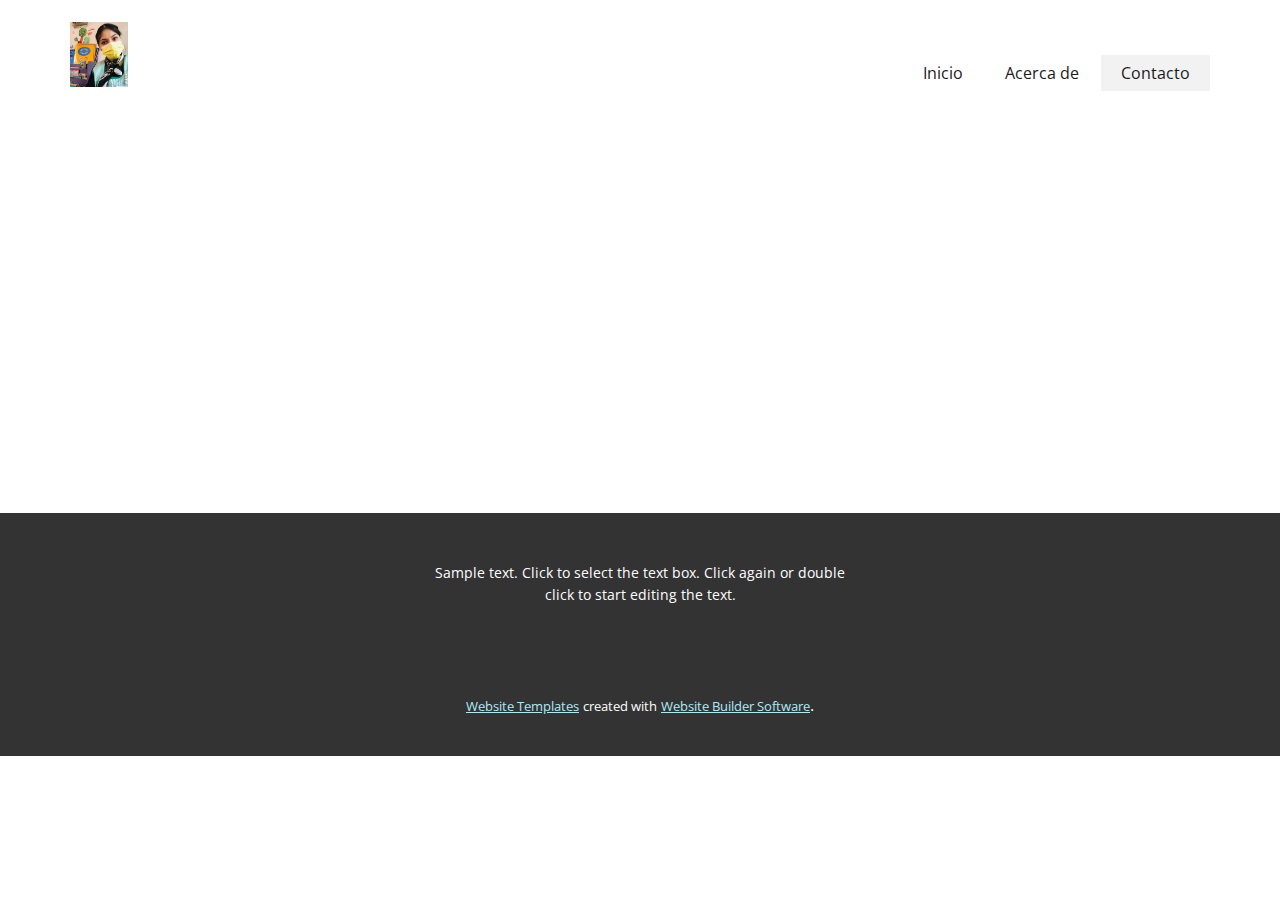
<file: Contacto.html>
<!DOCTYPE html>
<html style="font-size: 16px;" lang="es"><head>
    <meta name="viewport" content="width=device-width, initial-scale=1.0">
    <meta charset="utf-8">
    <meta name="keywords" content="">
    <meta name="description" content="">
    <title>Contacto</title>
    <link rel="stylesheet" href="nicepage.css" media="screen">
<link rel="stylesheet" href="Contacto.css" media="screen">
    <script class="u-script" type="text/javascript" src="jquery.js" defer=""></script>
    <script class="u-script" type="text/javascript" src="nicepage.js" defer=""></script>
    <meta name="generator" content="Nicepage 5.11.2, nicepage.com">
    <link id="u-theme-google-font" rel="stylesheet" href="https://fonts.googleapis.com/css?family=Raleway:100,100i,200,200i,300,300i,400,400i,500,500i,600,600i,700,700i,800,800i,900,900i|Open+Sans:300,300i,400,400i,500,500i,600,600i,700,700i,800,800i">
    
    
    <script type="application/ld+json">{
		"@context": "http://schema.org",
		"@type": "Organization",
		"name": "Liseth Frank",
		"logo": "images/LisethPerfil.jpg"
}</script>
    <meta name="theme-color" content="#2799b1">
    <meta property="og:title" content="Contacto">
    <meta property="og:description" content="">
    <meta property="og:type" content="website">
  <meta data-intl-tel-input-cdn-path="intlTelInput/"></head>
  <body class="u-body u-xl-mode" data-lang="es"><header class="u-clearfix u-header u-header" id="sec-9c34"><div class="u-clearfix u-sheet u-valign-middle u-sheet-1">
        <a href="https://nicepage.com" class="u-image u-logo u-image-1" data-image-width="897" data-image-height="1000">
          <img src="images/LisethPerfil.jpg" class="u-logo-image u-logo-image-1">
        </a>
        <nav class="u-menu u-menu-hamburger u-offcanvas u-menu-1">
          <div class="menu-collapse" style="font-size: 1rem; letter-spacing: 0px;">
            <a class="u-button-style u-custom-left-right-menu-spacing u-custom-padding-bottom u-custom-top-bottom-menu-spacing u-nav-link u-text-active-palette-1-base u-text-hover-palette-2-base" href="#">
              <svg class="u-svg-link" viewBox="0 0 24 24"><use xmlns:xlink="http://www.w3.org/1999/xlink" xlink:href="#menu-hamburger"></use></svg>
              <svg class="u-svg-content" version="1.1" id="menu-hamburger" viewBox="0 0 16 16" x="0px" y="0px" xmlns:xlink="http://www.w3.org/1999/xlink" xmlns="http://www.w3.org/2000/svg"><g><rect y="1" width="16" height="2"></rect><rect y="7" width="16" height="2"></rect><rect y="13" width="16" height="2"></rect>
</g></svg>
            </a>
          </div>
          <div class="u-custom-menu u-nav-container">
            <ul class="u-nav u-spacing-2 u-unstyled u-nav-1"><li class="u-nav-item"><a class="u-active-grey-5 u-button-style u-hover-grey-10 u-nav-link u-text-active-grey-90 u-text-grey-90 u-text-hover-grey-90" href="Inicio.html" style="padding: 10px 20px;">Inicio</a>
</li><li class="u-nav-item"><a class="u-active-grey-5 u-button-style u-hover-grey-10 u-nav-link u-text-active-grey-90 u-text-grey-90 u-text-hover-grey-90" href="Acerca-de.html" style="padding: 10px 20px;">Acerca de</a>
</li><li class="u-nav-item"><a class="u-active-grey-5 u-button-style u-hover-grey-10 u-nav-link u-text-active-grey-90 u-text-grey-90 u-text-hover-grey-90" href="Contacto.html" style="padding: 10px 20px;">Contacto</a>
</li></ul>
          </div>
          <div class="u-custom-menu u-nav-container-collapse">
            <div class="u-black u-container-style u-inner-container-layout u-opacity u-opacity-95 u-sidenav">
              <div class="u-inner-container-layout u-sidenav-overflow">
                <div class="u-menu-close"></div>
                <ul class="u-align-center u-nav u-popupmenu-items u-unstyled u-nav-2"><li class="u-nav-item"><a class="u-button-style u-nav-link" href="Inicio.html">Inicio</a>
</li><li class="u-nav-item"><a class="u-button-style u-nav-link" href="Acerca-de.html">Acerca de</a>
</li><li class="u-nav-item"><a class="u-button-style u-nav-link" href="Contacto.html">Contacto</a>
</li></ul>
              </div>
            </div>
            <div class="u-black u-menu-overlay u-opacity u-opacity-70"></div>
          </div>
        </nav>
      </div></header>
    <section class="u-clearfix u-section-1" id="sec-0f26">
      <div class="u-clearfix u-sheet u-sheet-1"></div>
    </section>
    
    
    <footer class="u-align-center u-clearfix u-footer u-grey-80 u-footer" id="sec-90c0"><div class="u-clearfix u-sheet u-sheet-1">
        <p class="u-small-text u-text u-text-variant u-text-1">Sample text. Click to select the text box. Click again or double click to start editing the text.</p>
      </div></footer>
    <section class="u-backlink u-clearfix u-grey-80">
      <a class="u-link" href="https://nicepage.com/website-templates" target="_blank">
        <span>Website Templates</span>
      </a>
      <p class="u-text">
        <span>created with</span>
      </p>
      <a class="u-link" href="" target="_blank">
        <span>Website Builder Software</span>
      </a>. 
    </section>
  
</body></html>
</file>
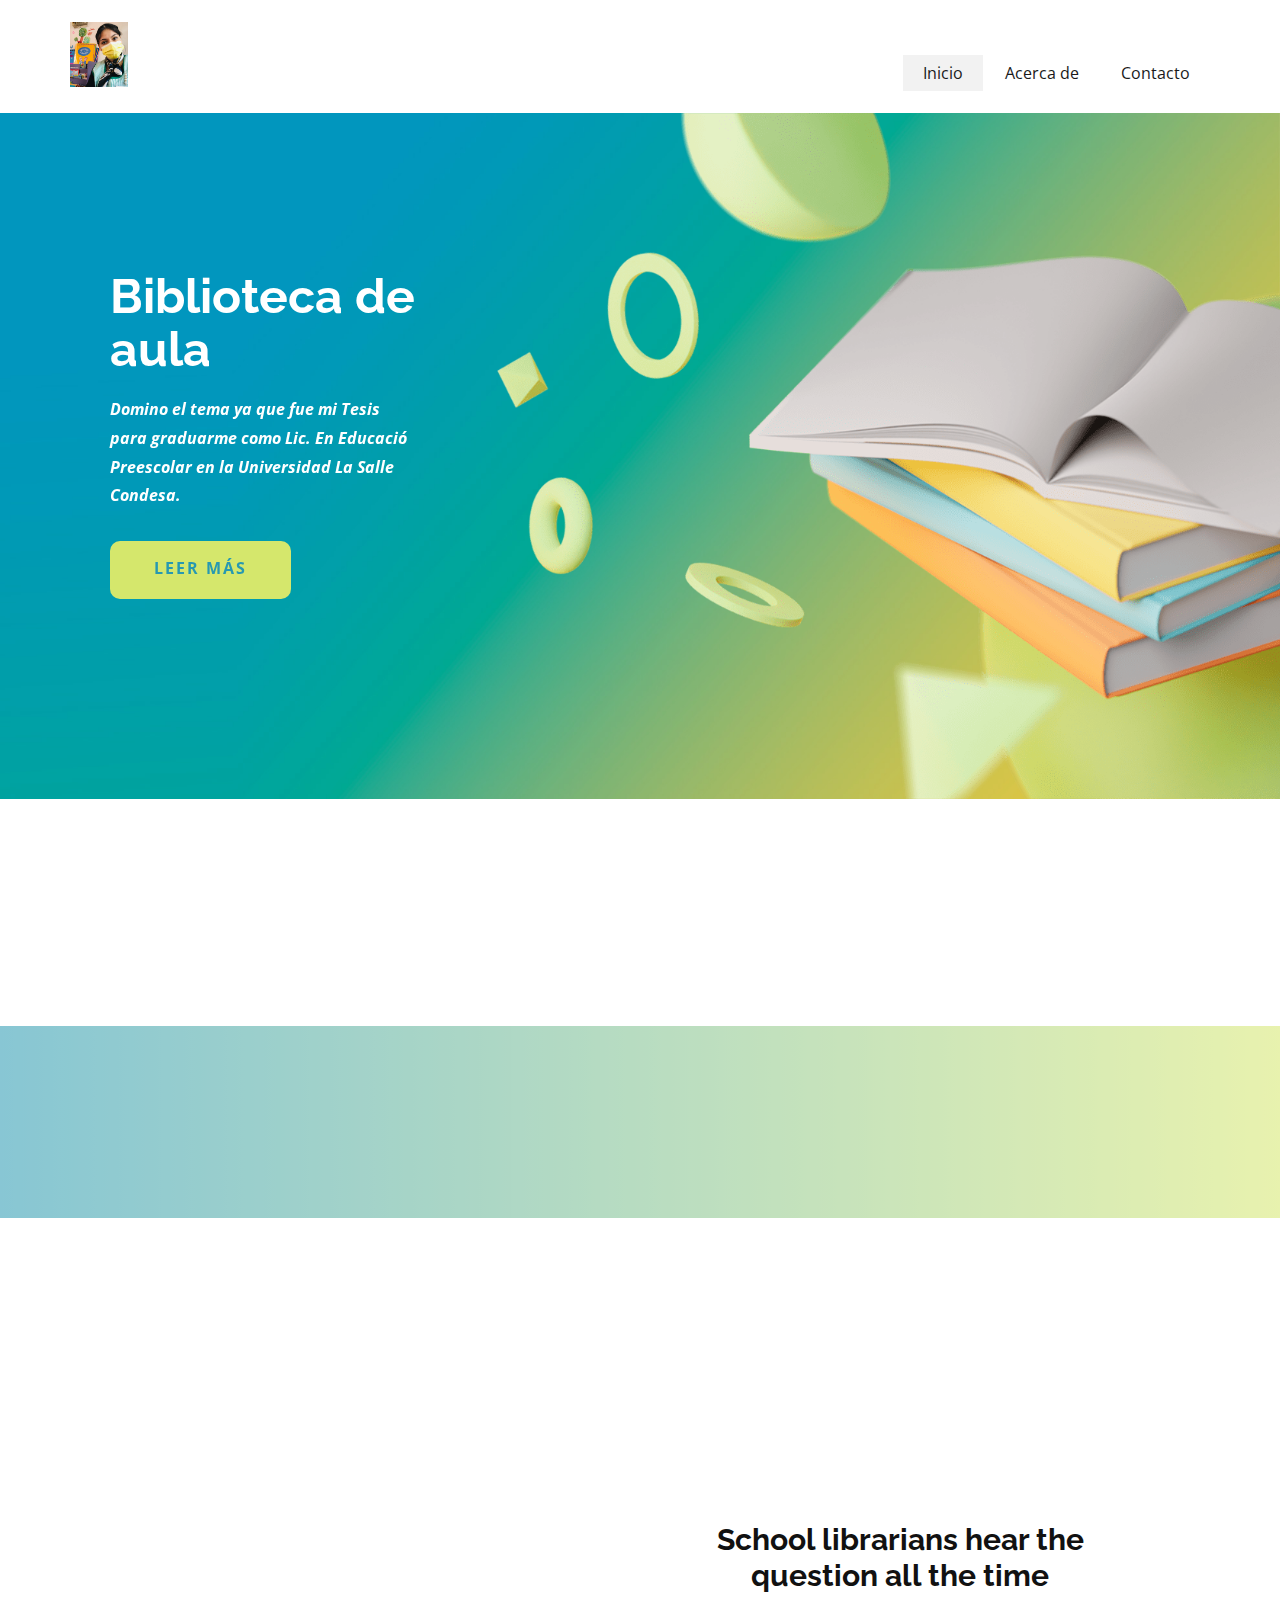
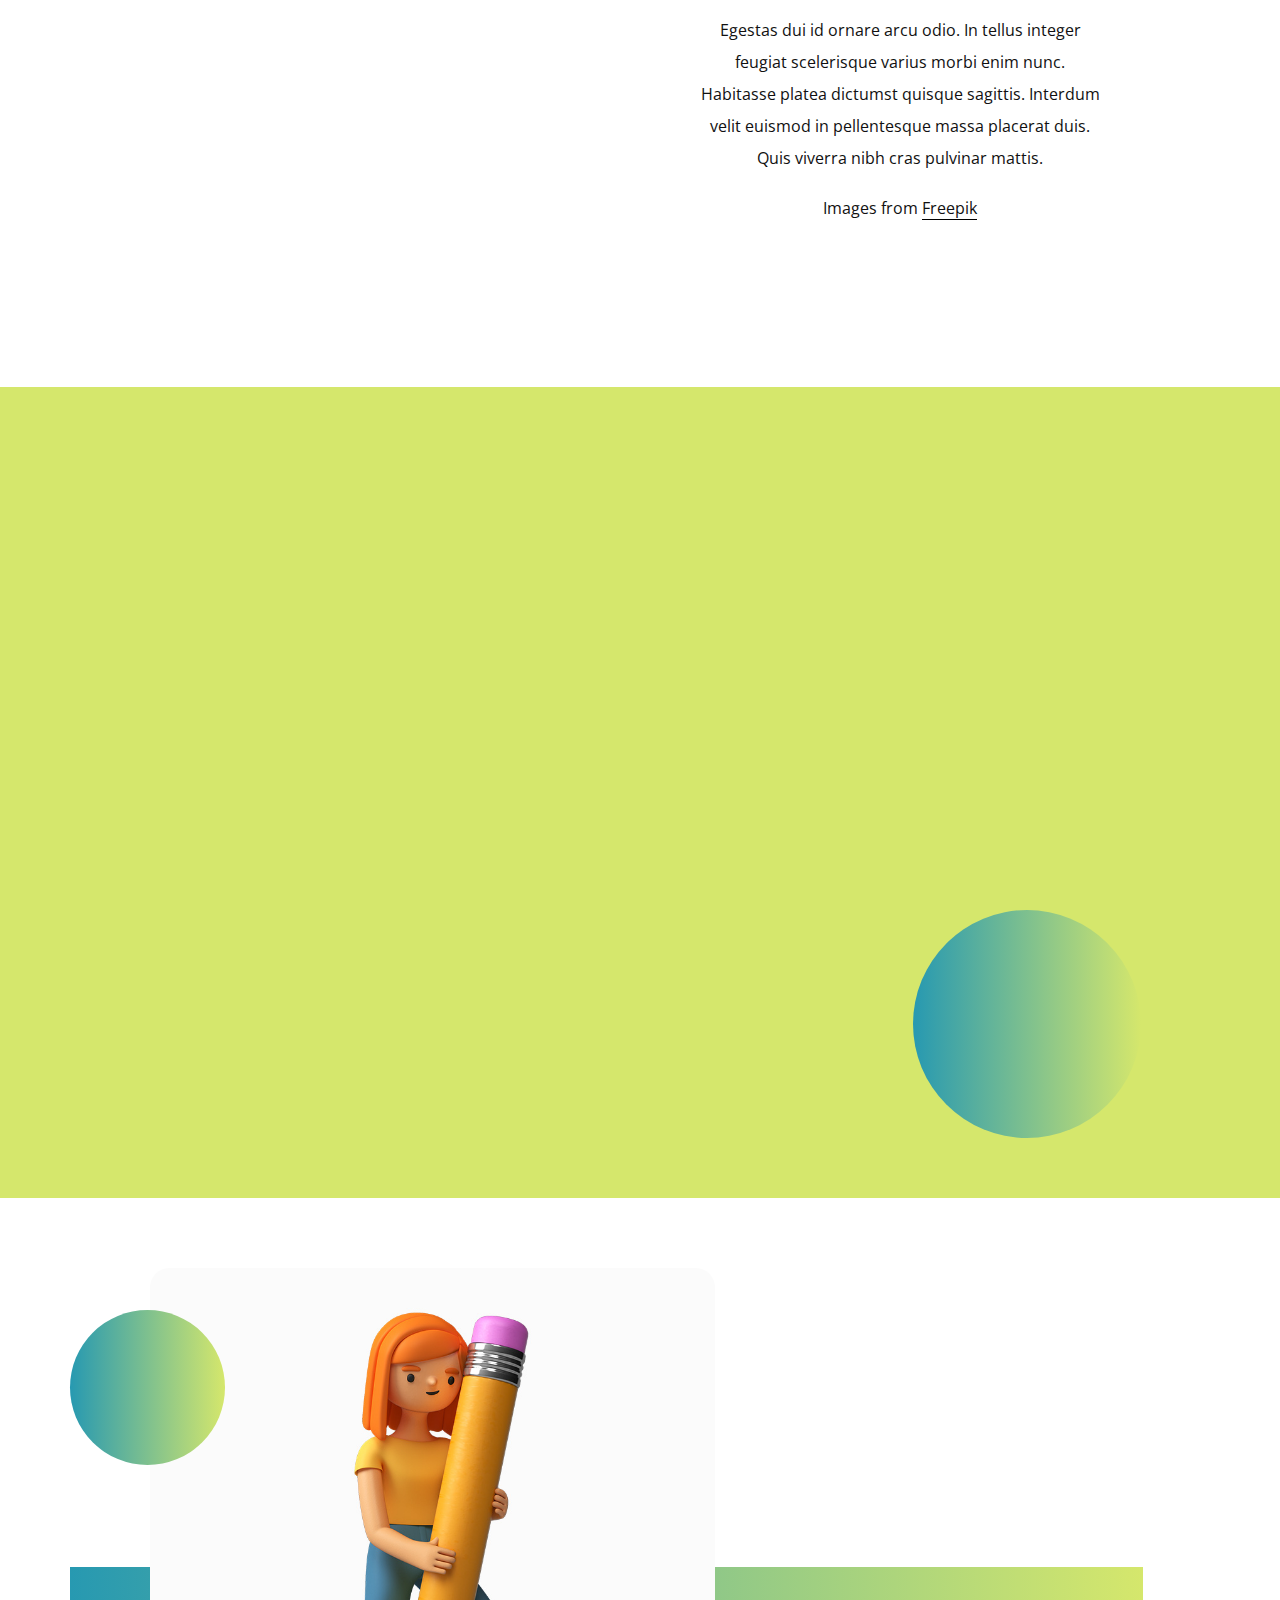
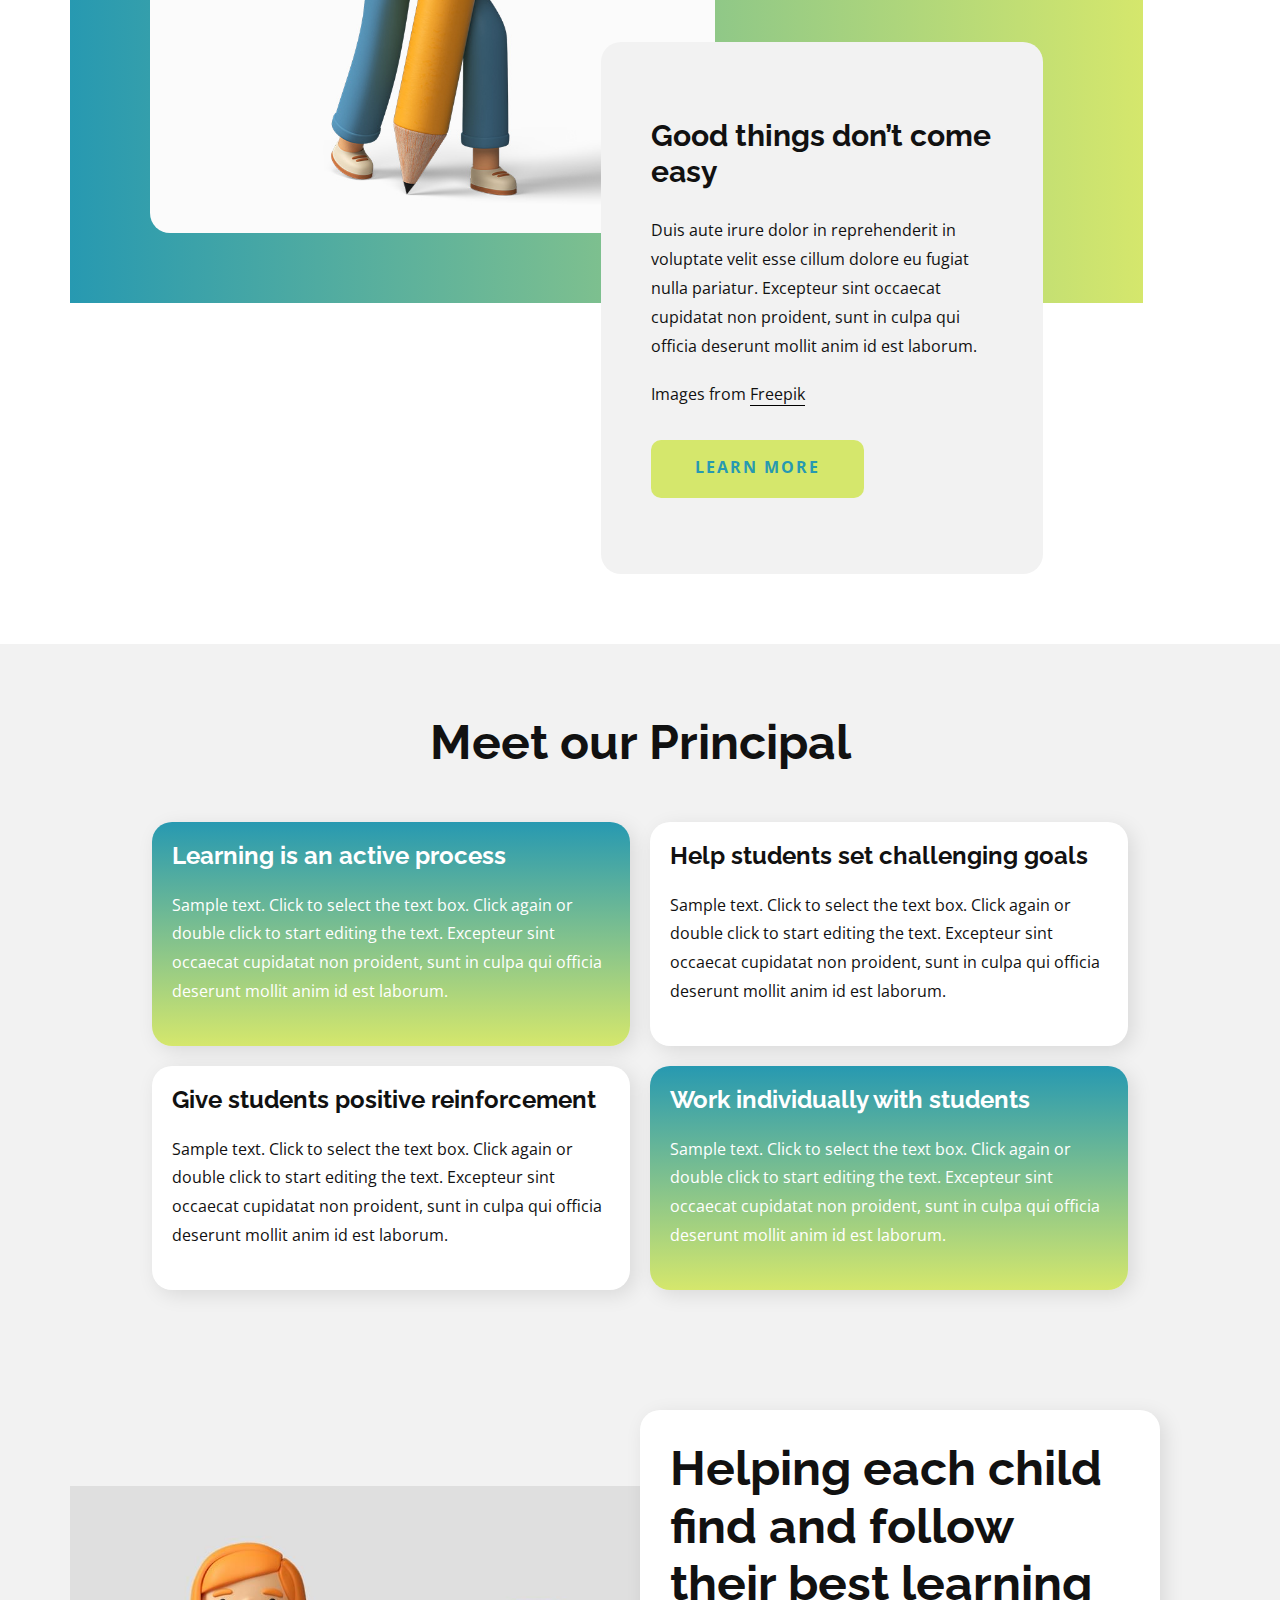
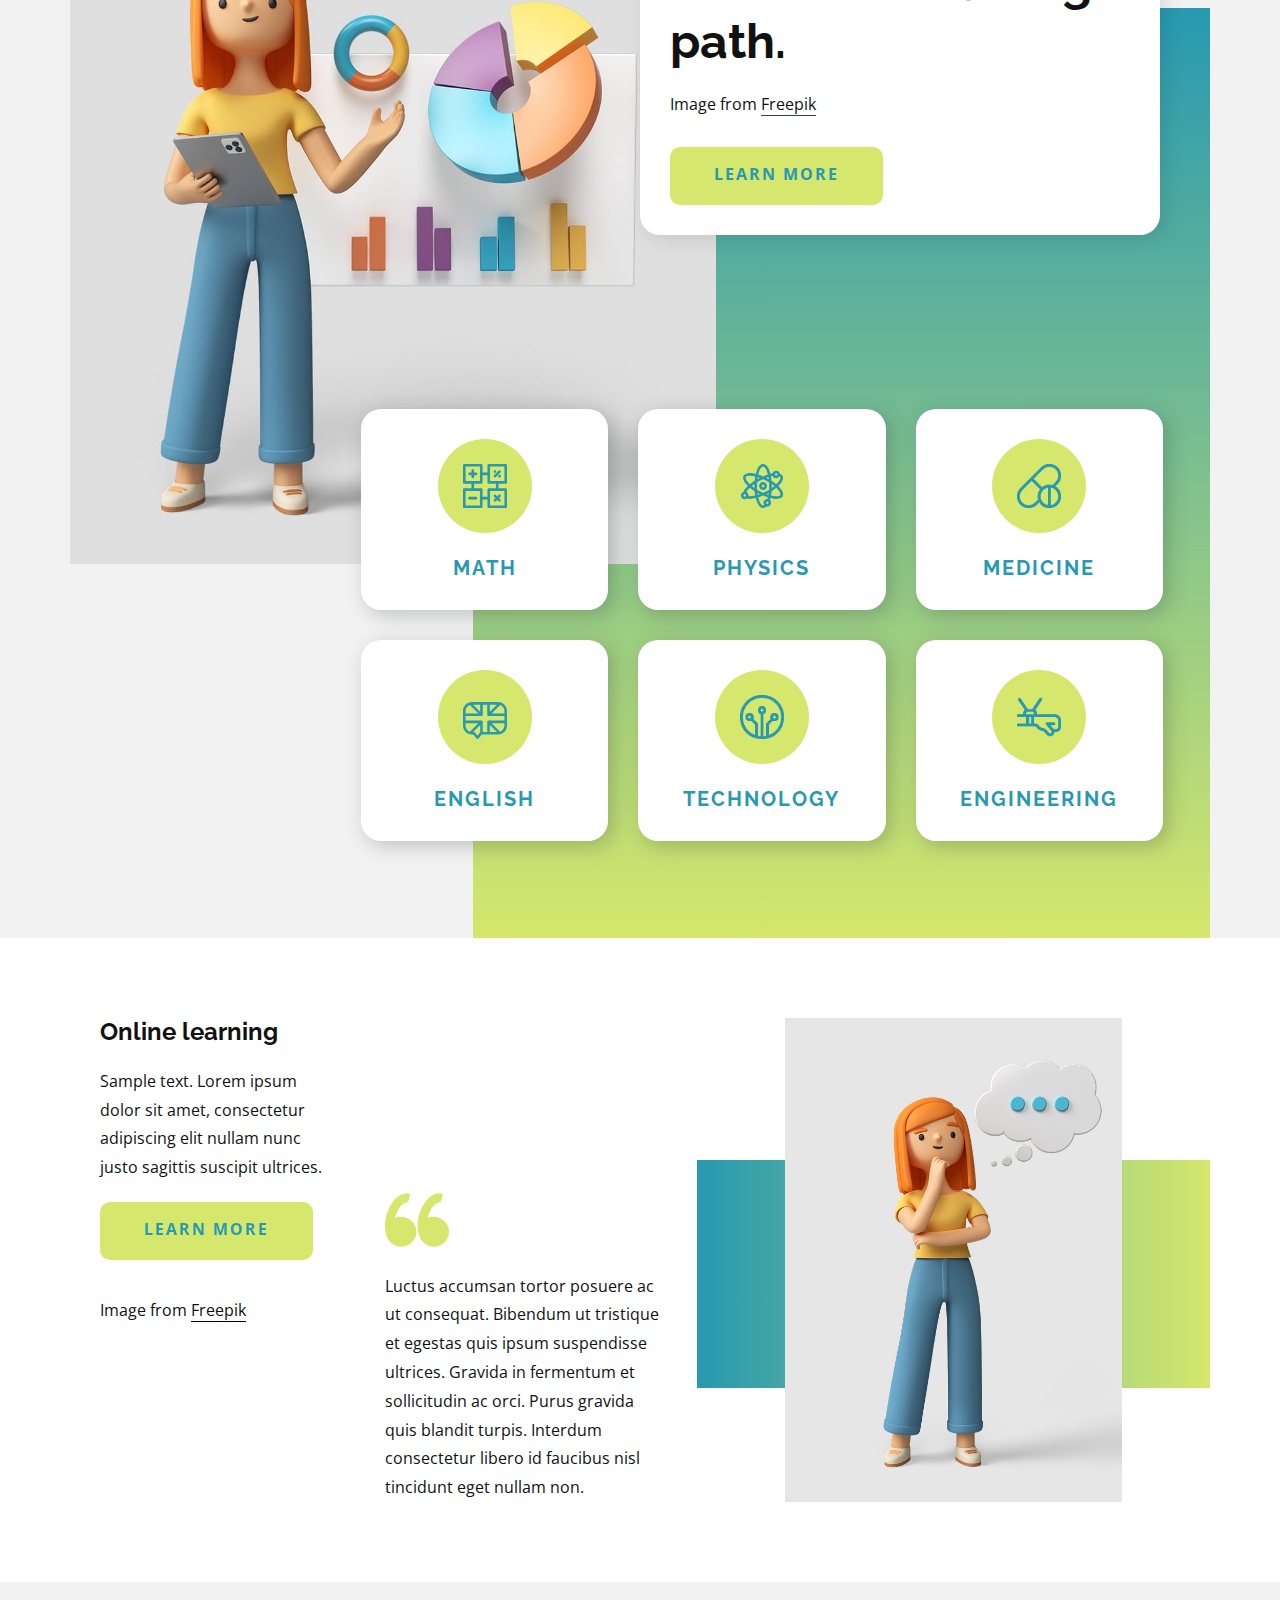
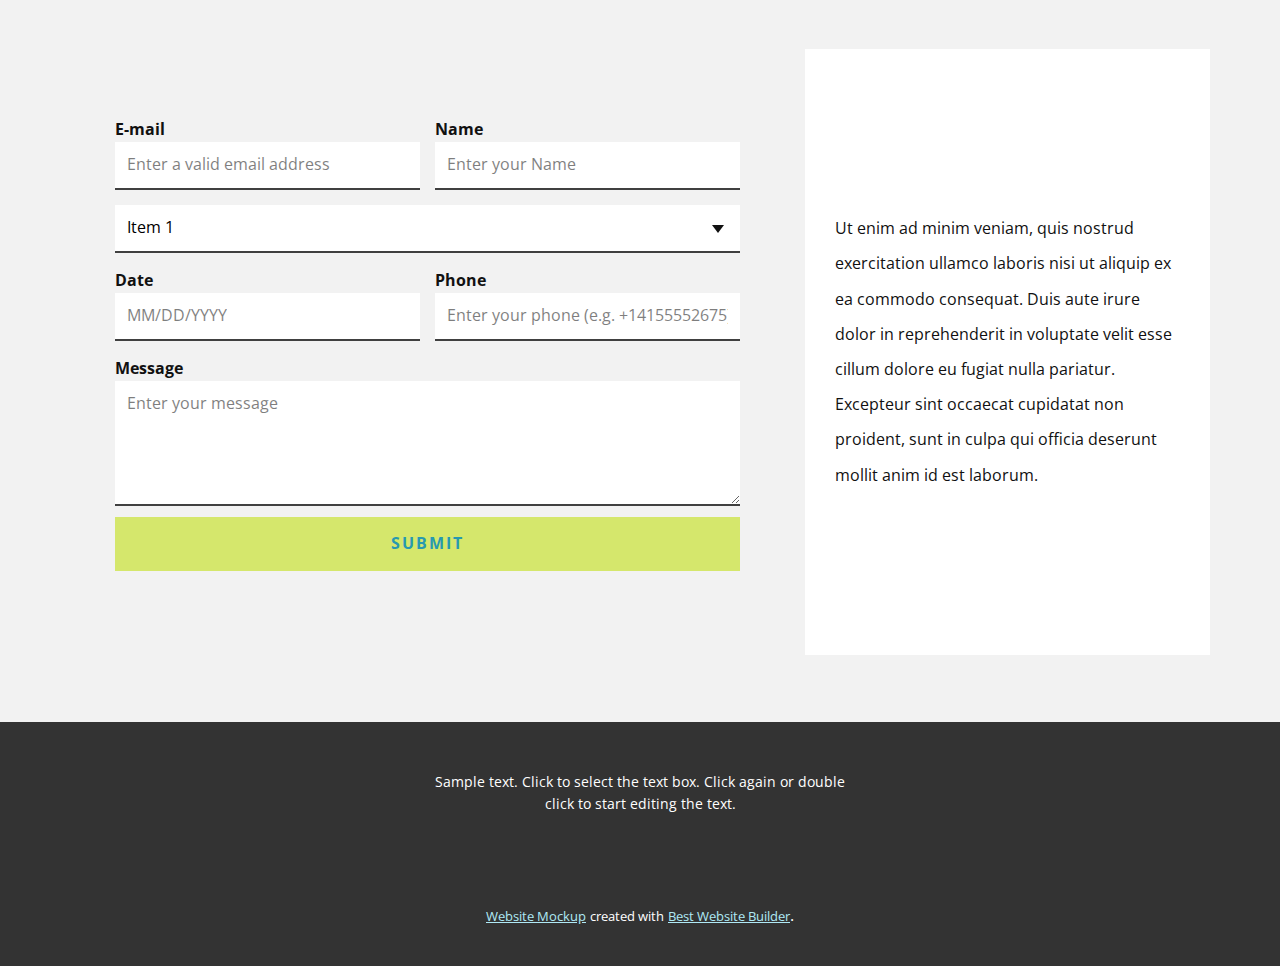
<file: Inicio.html>
<!DOCTYPE html>
<html style="font-size: 16px;" lang="es"><head>
    <meta name="viewport" content="width=device-width, initial-scale=1.0">
    <meta charset="utf-8">
    <meta name="keywords" content="​Library Education, ​Meet our Principal, ​Helping each child find and follow their best learning path.">
    <meta name="description" content="">
    <title>Inicio</title>
    <link rel="stylesheet" href="nicepage.css" media="screen">
<link rel="stylesheet" href="Inicio.css" media="screen">
    <script class="u-script" type="text/javascript" src="jquery.js" defer=""></script>
    <script class="u-script" type="text/javascript" src="nicepage.js" defer=""></script>
    <meta name="generator" content="Nicepage 5.11.2, nicepage.com">
    <meta name="referrer" content="origin">
    <link id="u-theme-google-font" rel="stylesheet" href="https://fonts.googleapis.com/css?family=Raleway:100,100i,200,200i,300,300i,400,400i,500,500i,600,600i,700,700i,800,800i,900,900i|Open+Sans:300,300i,400,400i,500,500i,600,600i,700,700i,800,800i">
    <link id="u-page-google-font" rel="stylesheet" href="https://fonts.googleapis.com/css?family=Raleway:100,100i,200,200i,300,300i,400,400i,500,500i,600,600i,700,700i,800,800i,900,900i">
    
    
    
    
    
    
    
    
    
    <script type="application/ld+json">{
		"@context": "http://schema.org",
		"@type": "Organization",
		"name": "Liseth Frank",
		"logo": "images/LisethPerfil.jpg"
}</script>
    <meta name="theme-color" content="#2799b1">
    <meta property="og:title" content="Inicio">
    <meta property="og:description" content="">
    <meta property="og:type" content="website">
  <meta data-intl-tel-input-cdn-path="intlTelInput/"></head>
  <body class="u-body u-xl-mode" data-lang="es"><header class="u-clearfix u-header u-header" id="sec-9c34"><div class="u-clearfix u-sheet u-valign-middle u-sheet-1">
        <a href="https://nicepage.com" class="u-image u-logo u-image-1" data-image-width="897" data-image-height="1000">
          <img src="images/LisethPerfil.jpg" class="u-logo-image u-logo-image-1">
        </a>
        <nav class="u-menu u-menu-hamburger u-offcanvas u-menu-1">
          <div class="menu-collapse" style="font-size: 1rem; letter-spacing: 0px;">
            <a class="u-button-style u-custom-left-right-menu-spacing u-custom-padding-bottom u-custom-top-bottom-menu-spacing u-nav-link u-text-active-palette-1-base u-text-hover-palette-2-base" href="#">
              <svg class="u-svg-link" viewBox="0 0 24 24"><use xmlns:xlink="http://www.w3.org/1999/xlink" xlink:href="#menu-hamburger"></use></svg>
              <svg class="u-svg-content" version="1.1" id="menu-hamburger" viewBox="0 0 16 16" x="0px" y="0px" xmlns:xlink="http://www.w3.org/1999/xlink" xmlns="http://www.w3.org/2000/svg"><g><rect y="1" width="16" height="2"></rect><rect y="7" width="16" height="2"></rect><rect y="13" width="16" height="2"></rect>
</g></svg>
            </a>
          </div>
          <div class="u-custom-menu u-nav-container">
            <ul class="u-nav u-spacing-2 u-unstyled u-nav-1"><li class="u-nav-item"><a class="u-active-grey-5 u-button-style u-hover-grey-10 u-nav-link u-text-active-grey-90 u-text-grey-90 u-text-hover-grey-90" href="Inicio.html" style="padding: 10px 20px;">Inicio</a>
</li><li class="u-nav-item"><a class="u-active-grey-5 u-button-style u-hover-grey-10 u-nav-link u-text-active-grey-90 u-text-grey-90 u-text-hover-grey-90" href="Acerca-de.html" style="padding: 10px 20px;">Acerca de</a>
</li><li class="u-nav-item"><a class="u-active-grey-5 u-button-style u-hover-grey-10 u-nav-link u-text-active-grey-90 u-text-grey-90 u-text-hover-grey-90" href="Contacto.html" style="padding: 10px 20px;">Contacto</a>
</li></ul>
          </div>
          <div class="u-custom-menu u-nav-container-collapse">
            <div class="u-black u-container-style u-inner-container-layout u-opacity u-opacity-95 u-sidenav">
              <div class="u-inner-container-layout u-sidenav-overflow">
                <div class="u-menu-close"></div>
                <ul class="u-align-center u-nav u-popupmenu-items u-unstyled u-nav-2"><li class="u-nav-item"><a class="u-button-style u-nav-link" href="Inicio.html">Inicio</a>
</li><li class="u-nav-item"><a class="u-button-style u-nav-link" href="Acerca-de.html">Acerca de</a>
</li><li class="u-nav-item"><a class="u-button-style u-nav-link" href="Contacto.html">Contacto</a>
</li></ul>
              </div>
            </div>
            <div class="u-black u-menu-overlay u-opacity u-opacity-70"></div>
          </div>
        </nav>
      </div></header>
    <section class="u-align-center u-clearfix u-image u-valign-middle-md u-valign-middle-sm u-valign-middle-xs u-section-1" id="sec-6c81" data-image-width="1980" data-image-height="1114">
      <div class="u-clearfix u-gutter-0 u-layout-wrap u-layout-wrap-1">
        <div class="u-layout" style="">
          <div class="u-layout-row" style="">
            <div class="u-align-left u-container-style u-layout-cell u-left-cell u-shape-rectangle u-size-20-lg u-size-20-xl u-size-23-md u-size-23-sm u-size-23-xs u-size-xs-60 u-layout-cell-1" src="">
              <div class="u-container-layout u-container-layout-1">
                <h1 class="u-text u-text-body-alt-color u-text-1" data-animation-name="fadeIn" data-animation-duration="1000" data-animation-direction="Left" data-animation-delay="250">Biblioteca de aula</h1>
                <p class="u-text u-text-body-alt-color u-text-2" data-animation-name="fadeIn" data-animation-duration="1000" data-animation-direction="Up" data-animation-delay="250">Domino el tema ya que fue mi Tesis para graduarme como Lic. En Educació Preescolar en la Universidad La Salle Condesa.</p>
                <a href="https://nicepage.com/c/tiles-website-templates" class="u-border-none u-btn u-btn-round u-button-style u-palette-3-base u-radius-10 u-text-palette-1-base u-btn-1" data-animation-name="fadeIn" data-animation-duration="1000" data-animation-direction="Up" data-animation-delay="500">Leer más</a>
              </div>
            </div>
            <div class="u-align-center u-container-style u-image u-layout-cell u-right-cell u-size-37-md u-size-37-sm u-size-37-xs u-size-40-lg u-size-40-xl u-size-xs-60 u-image-1" data-image-width="1422" data-image-height="900">
              <div class="u-container-layout u-container-layout-2" src=""></div>
            </div>
          </div>
        </div>
      </div>
    </section>
    <section class="u-align-center u-clearfix u-valign-middle u-white u-section-2" id="carousel_2f1f">
      <div class="u-expanded-width u-gradient u-opacity u-opacity-55 u-shape u-shape-rectangle u-shape-1" data-animation-name="rollIn" data-animation-duration="1000" data-animation-direction=""></div>
      <div class="u-clearfix u-gutter-40 u-layout-spacing-vertical u-layout-wrap u-layout-wrap-1">
        <div class="u-gutter-0 u-layout">
          <div class="u-layout-row">
            <div class="u-size-31 u-size-60-md">
              <div class="u-layout-col">
                <div class="u-container-style u-hidden-md u-hidden-sm u-hidden-xs u-layout-cell u-right-cell u-size-20 u-layout-cell-1" wfd-invisible="true">
                  <div class="u-container-layout u-container-layout-1"></div>
                </div>
                <div class="u-align-center u-container-style u-layout-cell u-radius-20 u-right-cell u-shape-round u-size-40 u-white u-layout-cell-2" data-animation-name="fadeIn" data-animation-duration="1000" data-animation-direction="Left" data-animation-delay="250">
                  <div class="u-container-layout u-valign-top u-container-layout-2">
                    <img class="u-expanded-width u-image u-image-round u-radius-20 u-image-1" src="images/bn.jpg" alt="" data-image-width="800" data-image-height="800" data-animation-name="fadeIn" data-animation-duration="2000" data-animation-direction="Left" data-animation-delay="250">
                    <h5 class="u-text u-text-1"> Experience what you have learned</h5>
                    <p class="u-text u-text-2"> We treat each child as a unique individual and aim to instil in them a sense of curiosity and a love of learning that will continue throughout their lives.</p>
                    <a href="https://nicepage.com/k/projects-website-templates" class="u-border-none u-btn u-btn-round u-button-style u-palette-3-base u-radius-10 u-text-palette-1-base u-btn-1" data-animation-name="rollIn" data-animation-duration="1000" data-animation-direction="" data-animation-delay="500">learn more</a>
                  </div>
                </div>
              </div>
            </div>
            <div class="u-size-29 u-size-60-md">
              <div class="u-layout-col">
                <div class="u-align-center u-container-style u-layout-cell u-left-cell u-radius-20 u-size-40 u-layout-cell-3" data-animation-name="zoomIn" data-animation-duration="2000" data-animation-direction="">
                  <div class="u-container-layout u-valign-middle-md u-valign-middle-sm u-valign-middle-xs u-valign-top-lg u-valign-top-xl u-container-layout-3" src="">
                    <img class="u-image u-image-round u-radius-20 u-image-2" src="images/kj.jpg" data-image-width="1200" data-image-height="1002" data-animation-name="fadeIn" data-animation-duration="1000" data-animation-direction="Right" data-animation-delay="250">
                  </div>
                </div>
                <div class="u-align-center u-container-style u-layout-cell u-left-cell u-size-20 u-white u-layout-cell-4">
                  <div class="u-container-layout u-valign-top u-container-layout-4">
                    <h3 class="u-text u-text-default u-text-3"> School librarians hear the question all the time</h3>
                    <p class="u-text u-text-4">Egestas dui id ornare arcu odio. In tellus integer feugiat scelerisque varius morbi enim nunc. Habitasse platea dictumst quisque sagittis. Interdum velit euismod in pellentesque massa placerat duis. Quis viverra nibh cras pulvinar mattis.<br>
                    </p>
                    <p class="u-text u-text-default u-text-5">Images from <a href="https://www.freepik.com/psd/woman" class="u-border-1 u-border-active-palette-1-base u-border-black u-border-hover-palette-1-base u-border-no-left u-border-no-right u-border-no-top u-btn u-button-link u-button-style u-none u-text-body-color u-btn-2">Freepik</a>
                    </p>
                  </div>
                </div>
              </div>
            </div>
          </div>
        </div>
      </div>
    </section>
    <section class="u-align-center u-clearfix u-palette-3-base u-section-3" id="carousel_aed0">
      <div class="u-gradient u-opacity u-opacity-55 u-shape u-shape-rectangle u-shape-1" data-animation-name="fadeIn" data-animation-duration="1000" data-animation-direction="Left"></div>
      <div class="u-list u-list-1">
        <div class="u-repeater u-repeater-1">
          <div class="u-container-style u-list-item u-radius-20 u-repeater-item u-shape-round u-white u-list-item-1" data-animation-name="flipIn" data-animation-duration="1000" data-animation-direction="X" data-animation-delay="250">
            <div class="u-container-layout u-similar-container u-valign-top u-container-layout-1">
              <h3 class="u-text u-text-default u-text-palette-1-base u-text-1">01</h3>
              <p class="u-text u-text-2">Duis aute irure dolor in reprehenderit in voluptate velit esse cillum dolore eu fugiat nulla pariatur. Excepteur sint occaecat cupidatat non proident, sunt in culpa qui officia deserunt mollit anim id est laborum.</p>
            </div>
          </div>
          <div class="u-container-style u-list-item u-radius-20 u-repeater-item u-shape-round u-white" data-animation-name="flipIn" data-animation-duration="1000" data-animation-direction="X" data-animation-delay="250">
            <div class="u-container-layout u-similar-container u-valign-top u-container-layout-2">
              <h3 class="u-text u-text-default u-text-palette-1-base u-text-3">02</h3>
              <p class="u-text u-text-4">Duis aute irure dolor in reprehenderit in voluptate velit esse cillum dolore eu fugiat nulla pariatur. Excepteur sint occaecat cupidatat non proident, sunt in culpa qui officia deserunt mollit anim id est laborum.</p>
            </div>
          </div>
          <div class="u-container-style u-list-item u-radius-20 u-repeater-item u-shape-round u-white" data-animation-name="flipIn" data-animation-duration="1000" data-animation-direction="X" data-animation-delay="250">
            <div class="u-container-layout u-similar-container u-valign-top u-container-layout-3">
              <h3 class="u-text u-text-default u-text-palette-1-base u-text-5">03</h3>
              <p class="u-text u-text-6">Duis aute irure dolor in reprehenderit in voluptate velit esse cillum dolore eu fugiat nulla pariatur. Excepteur sint occaecat cupidatat non proident, sunt in culpa qui officia deserunt mollit anim id est laborum.</p>
            </div>
          </div>
        </div>
      </div>
      <div class="u-gradient u-shape u-shape-circle u-shape-2" data-animation-name="customAnimation" data-animation-duration="1000" data-animation-direction="" data-animation-delay="250"></div>
    </section>
    <section class="u-clearfix u-section-4" id="carousel_08cf">
      <div class="u-clearfix u-sheet u-valign-middle u-sheet-1">
        <div class="u-expanded-width-lg u-expanded-width-md u-expanded-width-sm u-expanded-width-xs u-gradient u-shape u-shape-rectangle u-shape-1"></div>
        <img class="u-align-left u-image u-image-round u-radius-20 u-image-1" data-image-width="900" data-image-height="900" src="images/5178414.jpg">
        <div class="u-container-style u-grey-5 u-group u-radius-20 u-shape-round u-group-1">
          <div class="u-container-layout u-valign-middle-lg u-valign-middle-md u-valign-middle-sm u-valign-middle-xl u-container-layout-1">
            <h3 class="u-align-left u-text u-text-default u-text-1"> Good things don’t come easy</h3>
            <p class="u-align-left u-text u-text-2"> Duis aute irure dolor in reprehenderit in voluptate velit esse cillum dolore eu fugiat nulla pariatur. Excepteur sint occaecat cupidatat non proident, sunt in culpa qui officia deserunt mollit anim id est laborum. </p>
            <p class="u-align-left u-text u-text-default u-text-3">Images from <a href="https://www.freepik.com/psd/woman" class="u-border-1 u-border-active-palette-1-base u-border-black u-border-hover-palette-1-base u-border-no-left u-border-no-right u-border-no-top u-btn u-button-link u-button-style u-none u-text-body-color u-btn-1">Freepik</a>
            </p>
            <a href="https://nicepage.com/es/temas-wordpress" class="u-border-none u-btn u-btn-round u-button-style u-palette-3-base u-radius-10 u-text-palette-1-base u-btn-2">learn more</a>
          </div>
        </div>
        <div class="u-gradient u-shape u-shape-circle u-shape-2"></div>
      </div>
    </section>
    <section class="u-align-center u-clearfix u-grey-5 u-section-5" id="sec-686e">
      <div class="u-clearfix u-sheet u-valign-middle u-sheet-1">
        <h2 class="u-text u-text-default u-text-1"> Meet our Principal</h2>
        <div class="u-list u-list-1">
          <div class="u-repeater u-repeater-1">
            <div class="u-align-left u-container-style u-custom-item u-gradient u-list-item u-radius-20 u-repeater-item u-shape-round u-list-item-1">
              <div class="u-container-layout u-similar-container u-container-layout-1">
                <h4 class="u-custom-item u-text u-text-body-alt-color u-text-default u-text-2"> Learning is an active process</h4>
                <p class="u-custom-item u-text u-text-body-alt-color u-text-default u-text-3">Sample text. Click to select the text box. Click again or double click to start editing the text.&nbsp;Excepteur sint occaecat cupidatat non proident, sunt in culpa qui officia deserunt mollit anim id est laborum.</p>
              </div>
            </div>
            <div class="u-align-left u-container-style u-custom-item u-list-item u-radius-20 u-repeater-item u-shape-round u-video-cover u-white u-list-item-2">
              <div class="u-container-layout u-similar-container u-container-layout-2">
                <h4 class="u-custom-item u-text u-text-default u-text-4"> Help students set challenging goals</h4>
                <p class="u-custom-item u-text u-text-default u-text-5">Sample text. Click to select the text box. Click again or double click to start editing the text.&nbsp;Excepteur sint occaecat cupidatat non proident, sunt in culpa qui officia deserunt mollit anim id est laborum.</p>
              </div>
            </div>
            <div class="u-align-left u-container-style u-custom-item u-list-item u-radius-20 u-repeater-item u-shape-round u-video-cover u-white u-list-item-3">
              <div class="u-container-layout u-similar-container u-container-layout-3">
                <h4 class="u-custom-item u-text u-text-default u-text-6"> Give students positive reinforcement</h4>
                <p class="u-custom-item u-text u-text-default u-text-7">Sample text. Click to select the text box. Click again or double click to start editing the text.&nbsp;Excepteur sint occaecat cupidatat non proident, sunt in culpa qui officia deserunt mollit anim id est laborum.</p>
              </div>
            </div>
            <div class="u-align-left u-container-style u-custom-item u-gradient u-list-item u-radius-20 u-repeater-item u-shape-round u-video-cover u-list-item-4">
              <div class="u-container-layout u-similar-container u-container-layout-4">
                <h4 class="u-custom-item u-text u-text-body-alt-color u-text-default u-text-8"> Work individually with students</h4>
                <p class="u-custom-item u-text u-text-body-alt-color u-text-default u-text-9">Sample text. Click to select the text box. Click again or double click to start editing the text.&nbsp;Excepteur sint occaecat cupidatat non proident, sunt in culpa qui officia deserunt mollit anim id est laborum.</p>
              </div>
            </div>
          </div>
        </div>
      </div>
    </section>
    <section class="u-clearfix u-grey-5 u-section-6" id="sec-bf70">
      <div class="u-clearfix u-sheet u-sheet-1">
        <div class="u-expanded-width-xs u-gradient u-shape u-shape-rectangle u-shape-1"></div>
        <img class="u-expanded-width-xs u-image u-image-1" src="images/nn.jpg" data-image-width="1080" data-image-height="1080">
        <div class="u-container-style u-group u-radius-20 u-shape-round u-white u-group-1">
          <div class="u-container-layout u-valign-middle u-container-layout-1">
            <h2 class="u-text u-text-1"> Helping each child find and follow their best learning path.</h2>
            <p class="u-text u-text-2">Image from <a href="https://www.freepik.com/photos/school" class="u-active-none u-border-1 u-border-active-palette-1-base u-border-grey-75 u-border-hover-palette-1-base u-border-no-left u-border-no-right u-border-no-top u-btn u-button-link u-button-style u-hover-none u-none u-text-body-color u-btn-1" target="_blank">Freepik</a>
            </p>
            <a href="https://nicepage.com/wordpress-website-builder" class="u-border-none u-btn u-btn-round u-button-style u-palette-3-base u-radius-10 u-text-palette-1-base u-btn-2">learn more</a>
          </div>
        </div>
        <div class="u-list u-list-1">
          <div class="u-repeater u-repeater-1">
            <div class="u-container-style u-list-item u-radius-20 u-repeater-item u-shape-round u-video-cover u-white u-list-item-1">
              <div class="u-container-layout u-similar-container u-valign-top u-container-layout-2"><span class="u-icon u-icon-circle u-palette-3-base u-text-palette-1-base u-icon-1"><svg class="u-svg-link" preserveAspectRatio="xMidYMin slice" viewBox="0 0 512.174 512.174" style=""><use xmlns:xlink="http://www.w3.org/1999/xlink" xlink:href="#svg-4105"></use></svg><svg class="u-svg-content" viewBox="0 0 512.174 512.174" id="svg-4105"><g><path d="m497.174 229.244c8.284 0 15-6.716 15-15v-199.04c0-8.284-6.716-15-15-15h-197.403c-8.284 0-15 6.716-15 15v84.521h-57.092v-84.521c0-8.284-6.716-15-15-15h-197.405c-8.284 0-15 6.716-15 15v199.04c0 8.284 6.716 15 15 15h83.702v53.685h-83.976c-8.284 0-15 6.716-15 15v199.04c0 8.284 6.716 15 15 15h197.404c8.284 0 15-6.716 15-15v-84.521h57.366v84.521c0 8.284 6.716 15 15 15h197.403c8.284 0 15-6.716 15-15v-199.04c0-8.284-6.716-15-15-15h-83.702v-53.685zm-182.403-199.04h167.403v169.04h-167.403zm-284.497 0h167.404v169.04h-167.404zm167.13 451.765h-167.404v-169.04h167.404zm284.77 0h-167.403v-169.04h167.403zm-98.702-199.04h-83.701c-8.284 0-15 6.716-15 15v84.52h-57.366v-84.52c0-8.284-6.716-15-15-15h-83.428v-53.685h83.702c8.284 0 15-6.716 15-15v-84.52h57.092v84.52c0 8.284 6.716 15 15 15h83.701z"></path><path d="m128.977 152.277v-22.753h22.877c8.284 0 15-6.716 15-15s-6.716-15-15-15h-22.877v-22.753c0-8.284-6.716-15-15-15s-15 6.716-15 15v22.753h-22.877c-8.284 0-15 6.716-15 15s6.716 15 15 15h22.877v22.753c0 8.284 6.716 15 15 15s15-6.716 15-15z"></path><path d="m382.277 360.13c-5.868-5.848-15.364-5.834-21.213.035-5.849 5.867-5.833 15.364.035 21.213l16.124 16.071-16.123 16.071c-5.868 5.849-5.884 15.346-.035 21.213 2.931 2.94 6.777 4.411 10.624 4.411 3.83 0 7.662-1.458 10.589-4.376l16.194-16.141 16.194 16.141c2.928 2.918 6.758 4.376 10.589 4.376 3.847 0 7.693-1.471 10.624-4.411 5.849-5.867 5.833-15.364-.035-21.213l-16.124-16.071 16.124-16.071c5.868-5.849 5.884-15.346.035-21.213-5.85-5.868-15.347-5.884-21.213-.035l-16.194 16.141z"></path><path d="m151.579 382.449h-75.754c-8.284 0-15 6.716-15 15s6.716 15 15 15h75.754c8.284 0 15-6.716 15-15s-6.716-15-15-15z"></path><path d="m361.064 152.01c2.931 2.94 6.777 4.411 10.624 4.411 3.831 0 7.662-1.458 10.589-4.376l53.566-53.391c5.868-5.848 5.884-15.346.035-21.213-5.851-5.869-15.349-5.882-21.213-.035l-53.565 53.39c-5.869 5.848-5.884 15.346-.036 21.214z"></path><path d="m371.689 103.392c8.512 0 15.413-6.878 15.413-15.362s-6.9-15.362-15.413-15.362c-8.512 0-15.413 6.878-15.413 15.362s6.901 15.362 15.413 15.362z"></path><ellipse cx="425.255" cy="141.42" rx="15.413" ry="15.362"></ellipse>
</g></svg></span>
                <h4 class="u-align-center u-text u-text-palette-1-base u-text-3">Math</h4>
              </div>
            </div>
            <div class="u-align-center u-container-style u-list-item u-radius-20 u-repeater-item u-shape-round u-video-cover u-white u-list-item-2">
              <div class="u-container-layout u-similar-container u-valign-top u-container-layout-3"><span class="u-icon u-icon-circle u-palette-3-base u-text-palette-1-base u-icon-2"><svg class="u-svg-link" preserveAspectRatio="xMidYMin slice" viewBox="0 0 508.287 508.287" style=""><use xmlns:xlink="http://www.w3.org/1999/xlink" xlink:href="#svg-9def"></use></svg><svg class="u-svg-content" viewBox="0 0 508.287 508.287" id="svg-9def"><g id="XMLID_987_"><path id="XMLID_990_" d="m491.476 320.353c-6.689-16.251-18.757-33.822-35.864-52.226-4.333-4.661-8.948-9.327-13.815-13.984 4.868-4.657 9.482-9.323 13.815-13.984 17.107-18.403 29.175-35.975 35.864-52.226 9.934-24.127 5.92-40.95.803-50.814-5.535-10.67-16.706-19.559-31.394-25.229-3.969-20.036-21.674-35.192-42.857-35.192-19.579 0-36.191 12.944-41.729 30.724-7.988 1.524-16.368 3.443-25.057 5.73-2.946-11.71-6.278-22.807-9.979-33.16-8.459-23.66-18.501-42.462-29.846-55.884-16.844-19.925-33.625-24.108-44.736-24.108s-27.892 4.183-44.736 24.11c-11.345 13.421-21.387 32.224-29.846 55.884-3.84 10.742-7.279 22.289-10.306 34.487-12.222-2.93-24.056-5.194-35.359-6.732-24.897-3.385-46.212-3.13-63.35.762-25.445 5.776-36.885 18.747-42.001 28.61s-9.13 26.685.803 50.813c6.69 16.251 18.756 33.822 35.864 52.226 4.12 4.432 8.495 8.869 13.1 13.298-25.88 24.432-43.053 48.123-50.339 69.383-17.304 5.817-29.808 22.18-29.808 41.419 0 24.093 19.601 43.694 43.694 43.694 9.87 0 18.983-3.293 26.307-8.834 10.001 2.645 21.517 3.939 34.276 3.939 19.674 0 42.305-3.082 66.872-9.009 3.012 12.108 6.431 23.573 10.246 34.243 8.459 23.66 18.501 42.462 29.846 55.884 16.844 19.927 33.625 24.11 44.736 24.11 14.605 0 26.998-5.398 38.343-16.832 3.337.818 6.82 1.262 10.405 1.262 24.093 0 43.694-19.601 43.694-43.694 0-12.627-5.39-24.014-13.983-31.999 2.406-7.411 4.621-15.14 6.644-23.166 12.146 2.905 23.907 5.152 35.144 6.68 11.58 1.574 22.381 2.361 32.351 2.361 11.467 0 21.832-1.041 31-3.123 25.444-5.776 36.885-18.747 42.001-28.61s9.131-26.686-.803-50.813zm-73.448-213.654c7.551 0 13.694 6.143 13.694 13.694s-6.144 13.694-13.694 13.694-13.694-6.143-13.694-13.694 6.143-13.694 13.694-13.694zm-40.123 30.978c6.711 15.52 22.167 26.411 40.123 26.411 16.049 0 30.096-8.704 37.693-21.633 5.197 2.775 8.585 5.891 9.928 8.48 7.841 15.117-7.858 46.826-46.35 83.251-16.414-13.564-34.823-26.867-54.719-39.547-1.612-18.094-3.962-35.571-7.003-52.158 7.016-1.865 13.808-3.472 20.328-4.804zm-78.762 179.048c-11.072 5.743-21.895 10.99-32.437 15.77-10.574-4.781-21.413-10.025-32.488-15.769-12.985-6.736-25.222-13.602-36.727-20.527-.85-13.401-1.31-27.427-1.31-42.055 0-14.665.463-28.725 1.316-42.157 11.745-7.004 24.013-13.833 36.721-20.425 10.725-5.563 21.577-10.834 32.418-15.772 10.582 4.784 21.424 10.023 32.507 15.772 12.985 6.736 25.223 13.603 36.728 20.528.85 13.401 1.31 27.427 1.31 42.054 0 14.415-.422 28.441-1.249 42.017-11.522 6.937-23.781 13.817-36.789 20.564zm33.437 16.043c-1.012 8.133-2.191 16.048-3.529 23.736-8.085-2.543-16.433-5.407-25.021-8.604 2.972-1.49 5.947-2.997 8.927-4.543 6.646-3.448 13.188-6.984 19.623-10.589zm-103.158 15.176c-8.555 3.203-16.862 6.07-24.899 8.617-1.33-7.589-2.528-15.491-3.572-23.699 6.381 3.573 12.866 7.077 19.453 10.494 3.004 1.558 6.011 3.083 9.018 4.588zm-62.884-71.7c-10.91-7.544-20.94-15.076-30.096-22.507 9.37-7.434 19.433-14.809 30.107-22.065-.241 7.431-.369 14.925-.369 22.471.001 7.422.125 14.792.358 22.101zm34.419-100.861c1.037-8.151 2.226-15.999 3.546-23.539 8.023 2.528 16.307 5.372 24.826 8.544-2.983 1.495-5.959 3.006-8.923 4.544-6.597 3.421-13.081 6.909-19.449 10.451zm102.72-15.172c8.488-3.272 16.866-6.292 25.067-9.036 1.369 7.756 2.598 15.844 3.667 24.25-6.381-3.573-12.866-7.077-19.453-10.494-3.092-1.603-6.186-3.173-9.281-4.72zm63.146 71.832c10.71 7.407 20.575 14.801 29.595 22.1-9.013 7.293-18.868 14.681-29.568 22.081.216-7.265.33-14.624.33-22.081.001-7.42-.123-14.79-.357-22.1zm-100.142-202.043c18.345 0 41.201 33.117 55.824 91.678-18.082 5.929-36.96 13.125-55.963 21.347-18.959-8.074-37.711-14.99-55.871-20.603 14.614-59.026 37.588-92.422 56.01-92.422zm-198.968 120.935c5.066-9.768 21.447-15.489 46.425-15.489 16.841 0 37.593 2.609 61.406 8.33-2.912 16.121-5.171 33.074-6.74 50.605-20.217 12.699-38.797 25.899-55.282 39.289-38.094-36.208-53.613-67.69-45.809-82.735zm-13.316 227.019c-7.551 0-13.694-6.143-13.694-13.694s6.143-13.694 13.694-13.694 13.695 6.143 13.695 13.694-6.143 13.694-13.695 13.694zm43.014-6.061c.439-2.481.681-5.029.681-7.633 0-17.732-10.624-33.02-25.835-39.862 7.339-15.131 21.435-32.647 41.085-50.898 16.597 13.772 35.249 27.282 55.439 40.148 1.576 17.683 3.852 34.781 6.793 51.031-32.729 7.914-59.467 9.841-78.163 7.214zm218.018 90.824c-7.551 0-13.694-6.143-13.694-13.694s6.144-13.694 13.694-13.694 13.694 6.143 13.694 13.694-6.143 13.694-13.694 13.694zm1.952-57.339c-.648-.029-1.297-.049-1.951-.049-24.093 0-43.694 19.601-43.694 43.694 0 9.289 2.922 17.903 7.883 24.99-4.528 3.385-8.558 4.274-12.937 4.274-18.404 0-41.35-33.326-55.966-92.24 18.038-5.619 36.83-12.584 56.037-20.815 19.041 8.111 37.873 15.055 56.107 20.684-1.685 6.725-3.509 13.222-5.479 19.462zm148.268-48.025c-8.47 16.33-48.589 21.355-107.576 7.225 2.908-16.131 5.133-33.19 6.657-51.023 19.839-12.651 38.197-25.922 54.57-39.453 38.491 36.424 54.19 68.134 46.349 83.251z"></path><path id="XMLID_1506_" d="m266.681 208.644c-25.089 0-45.5 20.411-45.5 45.5s20.412 45.5 45.5 45.5 45.5-20.411 45.5-45.5-20.411-45.5-45.5-45.5zm0 61c-8.547 0-15.5-6.953-15.5-15.5s6.954-15.5 15.5-15.5 15.5 6.953 15.5 15.5-6.953 15.5-15.5 15.5z"></path>
</g></svg></span>
                <h4 class="u-align-center-sm u-align-center-xs u-text u-text-palette-1-base u-text-4">Physics</h4>
              </div>
            </div>
            <div class="u-align-center u-container-style u-list-item u-radius-20 u-repeater-item u-shape-round u-video-cover u-white u-list-item-3">
              <div class="u-container-layout u-similar-container u-valign-top u-container-layout-4"><span class="u-file-icon u-icon u-icon-circle u-palette-3-base u-text-palette-1-base u-icon-3"><img src="images/840781-6ced8a49.png" alt=""></span>
                <h4 class="u-align-center-sm u-align-center-xs u-text u-text-palette-1-base u-text-5"> Medicine</h4>
              </div>
            </div>
            <div class="u-align-center u-container-style u-list-item u-radius-20 u-repeater-item u-shape-round u-video-cover u-white u-list-item-4">
              <div class="u-container-layout u-similar-container u-valign-top u-container-layout-5"><span class="u-icon u-icon-circle u-palette-3-base u-text-palette-1-base u-icon-4"><svg class="u-svg-link" preserveAspectRatio="xMidYMin slice" viewBox="0 -41 512 512" style=""><use xmlns:xlink="http://www.w3.org/1999/xlink" xlink:href="#svg-6443"></use></svg><svg class="u-svg-content" viewBox="0 -41 512 512" id="svg-6443"><path d="m407 0h-302c-57.898438 0-105 47.101562-105 105v168.945312c0 57.898438 47.101562 105 105 105h15.582031l36.519531 46.332032c2.847657 3.609375 7.1875 5.714844 11.78125 5.714844s8.9375-2.105469 11.78125-5.714844l36.519532-46.332032h189.816406c57.898438 0 105-47.101562 105-105v-168.945312c0-57.898438-47.101562-105-105-105zm-124.757812 230.734375v118.210937h-52.484376v-118.210937c0-8.285156-6.714843-15-15-15h-184.757812v-52.484375h184.757812c8.285157 0 15-6.714844 15-15v-118.25h52.484376v118.25c0 8.285156 6.714843 15 15 15h184.757812v52.484375h-184.757812c-8.285157 0-15 6.714844-15 15zm30-200.734375h82.039062l-82.039062 82.039062zm-112.484376 82.039062-82.039062-82.039062h82.039062zm112.484376 154.910157 81.996093 81.996093h-81.996093zm169.757812-161.949219v28.25h-148.546875l98.851563-98.847656c28.9375 10.40625 49.695312 38.117187 49.695312 70.597656zm-402.304688-70.597656 98.851563 98.847656h-148.546875v-28.25c0-32.480469 20.757812-60.191406 49.695312-70.597656zm-49.695312 239.542968v-28.210937h148.546875l-98.820313 98.820313c-28.957031-10.398438-49.726562-38.117188-49.726562-70.609376zm168.128906 80.714844-29.246094 37.101563-29.242187-37.101563c-2.847656-3.609375-7.1875-5.714844-11.78125-5.714844h-10.097656l81.996093-81.996093v85.984375c-.578124.53125-1.136718 1.097656-1.628906 1.726562zm234.144532-10.105468-98.820313-98.820313h148.546875v28.210937c0 32.492188-20.769531 60.210938-49.726562 70.609376zm0 0"></path></svg></span>
                <h4 class="u-align-center-sm u-align-center-xs u-text u-text-palette-1-base u-text-6">English</h4>
              </div>
            </div>
            <div class="u-align-center u-container-style u-list-item u-radius-20 u-repeater-item u-shape-round u-video-cover u-white u-list-item-5">
              <div class="u-container-layout u-similar-container u-valign-top u-container-layout-6"><span class="u-file-icon u-icon u-icon-circle u-palette-3-base u-text-palette-1-base u-icon-5"><img src="images/4457024-0e170e4c.png" alt=""></span>
                <h4 class="u-align-center-sm u-align-center-xs u-text u-text-palette-1-base u-text-7"> Technology</h4>
              </div>
            </div>
            <div class="u-align-center u-container-style u-list-item u-radius-20 u-repeater-item u-shape-round u-video-cover u-white u-list-item-6">
              <div class="u-container-layout u-similar-container u-valign-top u-container-layout-7"><span class="u-file-icon u-icon u-icon-circle u-palette-3-base u-text-palette-1-base u-icon-6"><img src="images/6646730-387c719a.png" alt=""></span>
                <h4 class="u-align-center-sm u-align-center-xs u-text u-text-palette-1-base u-text-8"> Engineering</h4>
              </div>
            </div>
          </div>
        </div>
      </div>
    </section>
    <section class="u-clearfix u-section-7" id="carousel_33aa">
      <div class="u-clearfix u-sheet u-valign-middle u-sheet-1">
        <div class="u-clearfix u-expanded-width-md u-expanded-width-sm u-expanded-width-xs u-layout-wrap u-layout-wrap-1">
          <div class="u-layout">
            <div class="u-layout-row">
              <div class="u-align-left u-container-style u-layout-cell u-left-cell u-size-15 u-size-60-md u-layout-cell-1">
                <div class="u-container-layout u-valign-top u-container-layout-1">
                  <h4 class="u-text u-text-1"> Online learning</h4>
                  <p class="u-text u-text-2">Sample text. Lorem ipsum dolor sit amet, consectetur adipiscing elit nullam nunc justo sagittis suscipit ultrices.</p>
                  <a href="https://nicepage.com/k/apple-website-templates" class="u-border-none u-btn u-btn-round u-button-style u-palette-3-base u-radius-10 u-text-palette-1-base u-btn-1" data-animation-name="rollIn" data-animation-duration="1000" data-animation-direction="" data-animation-delay="500">learn more</a>
                  <p class="u-text u-text-default u-text-3">Image from <a href="https://www.freepik.com/psd/woman" class="u-border-1 u-border-active-palette-1-base u-border-black u-border-hover-palette-1-base u-border-no-left u-border-no-right u-border-no-top u-btn u-button-link u-button-style u-none u-text-body-color u-btn-2">Freepik</a>
                  </p>
                </div>
              </div>
              <div class="u-align-left u-container-style u-layout-cell u-size-18-lg u-size-18-xl u-size-21-sm u-size-21-xs u-size-60-md u-layout-cell-2">
                <div class="u-container-layout u-valign-bottom u-container-layout-2"><span class="u-icon u-text-palette-3-base u-icon-1"><svg class="u-svg-link" preserveAspectRatio="xMidYMin slice" viewBox="0 0 95.333 95.332" style=""><use xmlns:xlink="http://www.w3.org/1999/xlink" xlink:href="#svg-cbee"></use></svg><svg class="u-svg-content" viewBox="0 0 95.333 95.332" x="0px" y="0px" id="svg-cbee" style=""><g><g><path d="M30.512,43.939c-2.348-0.676-4.696-1.019-6.98-1.019c-3.527,0-6.47,0.806-8.752,1.793    c2.2-8.054,7.485-21.951,18.013-23.516c0.975-0.145,1.774-0.85,2.04-1.799l2.301-8.23c0.194-0.696,0.079-1.441-0.318-2.045    s-1.035-1.007-1.75-1.105c-0.777-0.106-1.569-0.16-2.354-0.16c-12.637,0-25.152,13.19-30.433,32.076    c-3.1,11.08-4.009,27.738,3.627,38.223c4.273,5.867,10.507,9,18.529,9.313c0.033,0.001,0.065,0.002,0.098,0.002    c9.898,0,18.675-6.666,21.345-16.209c1.595-5.705,0.874-11.688-2.032-16.851C40.971,49.307,36.236,45.586,30.512,43.939z"></path><path d="M92.471,54.413c-2.875-5.106-7.61-8.827-13.334-10.474c-2.348-0.676-4.696-1.019-6.979-1.019    c-3.527,0-6.471,0.806-8.753,1.793c2.2-8.054,7.485-21.951,18.014-23.516c0.975-0.145,1.773-0.85,2.04-1.799l2.301-8.23    c0.194-0.696,0.079-1.441-0.318-2.045c-0.396-0.604-1.034-1.007-1.75-1.105c-0.776-0.106-1.568-0.16-2.354-0.16    c-12.637,0-25.152,13.19-30.434,32.076c-3.099,11.08-4.008,27.738,3.629,38.225c4.272,5.866,10.507,9,18.528,9.312    c0.033,0.001,0.065,0.002,0.099,0.002c9.897,0,18.675-6.666,21.345-16.209C96.098,65.559,95.376,59.575,92.471,54.413z"></path>
</g>
</g></svg></span>
                  <p class="u-text u-text-4">Luctus accumsan tortor posuere ac ut consequat. Bibendum ut tristique et egestas quis ipsum suspendisse ultrices. Gravida in fermentum et sollicitudin ac orci. Purus gravida quis blandit turpis. Interdum consectetur libero id faucibus nisl tincidunt eget nullam non.<span style="font-style: italic;"></span>
                  </p>
                </div>
              </div>
              <div class="u-align-center-sm u-align-center-xs u-container-style u-layout-cell u-right-cell u-size-24-sm u-size-24-xs u-size-27-lg u-size-27-xl u-size-60-md u-layout-cell-3">
                <div class="u-container-layout u-valign-middle-md u-container-layout-3">
                  <div class="u-expanded-width u-gradient u-shape u-shape-rectangle u-shape-1"></div>
                  <img src="images/ggg.jpg" alt="" class="u-align-left u-image u-image-default u-image-1" data-image-width="900" data-image-height="946">
                </div>
              </div>
            </div>
          </div>
        </div>
      </div>
    </section>
    <section class="u-align-center u-clearfix u-grey-5 u-section-8" id="carousel_6405">
      <div class="u-clearfix u-sheet u-valign-middle u-sheet-1">
        <div class="u-clearfix u-expanded-width u-gutter-20 u-layout-wrap u-layout-wrap-1">
          <div class="u-layout">
            <div class="u-layout-row">
              <div class="u-align-center u-container-style u-layout-cell u-size-38 u-layout-cell-1">
                <div class="u-container-layout u-valign-middle-lg u-valign-middle-md u-valign-middle-xl u-container-layout-1">
                  <div class="u-form u-form-1">
                    <form action="https://forms.nicepagesrv.com/v2/form/process" class="u-clearfix u-form-spacing-15 u-form-vertical u-inner-form" style="padding: 0;" source="email" name="form">
                      <div class="u-form-email u-form-group u-form-partition-factor-2">
                        <label for="email-f2a8" class="u-label u-label-1">E-mail</label>
                        <input type="email" placeholder="Enter a valid email address" id="email-f2a8" name="email" class="u-border-2 u-border-grey-75 u-border-no-left u-border-no-right u-border-no-top u-input u-input-rectangle" required="">
                      </div>
                      <div class="u-form-group u-form-name u-form-partition-factor-2">
                        <label for="name-f2a8" class="u-label u-label-2">Name</label>
                        <input type="text" placeholder="Enter your Name" id="name-f2a8" name="name" class="u-border-2 u-border-grey-75 u-border-no-left u-border-no-right u-border-no-top u-input u-input-rectangle" required="">
                      </div>
                      <div class="u-form-group u-form-select u-form-group-3">
                        <label for="select-8e9d" class="u-form-control-hidden u-label u-label-3">Select</label>
                        <div class="u-form-select-wrapper">
                          <select id="select-8e9d" name="select" class="u-border-2 u-border-grey-75 u-border-no-left u-border-no-right u-border-no-top u-input u-input-rectangle">
                            <option value="Item 1" data-calc="">Item 1</option>
                            <option value="Item 2" data-calc="">Item 2</option>
                            <option value="Item 3" data-calc="">Item 3</option>
                          </select>
                          <svg class="u-caret u-caret-svg" version="1.1" id="Layer_1" xmlns="http://www.w3.org/2000/svg" xmlns:xlink="http://www.w3.org/1999/xlink" x="0px" y="0px" width="16px" height="16px" viewBox="0 0 16 16" style="fill:currentColor;" xml:space="preserve"><polygon class="st0" points="8,12 2,4 14,4 "></polygon></svg>
                        </div>
                      </div>
                      <div class="u-form-date u-form-group u-form-partition-factor-2 u-form-group-4">
                        <label for="date-4441" class="u-label u-label-4">Date</label>
                        <input type="text" placeholder="MM/DD/YYYY" id="date-4441" name="date" class="u-border-2 u-border-grey-75 u-border-no-left u-border-no-right u-border-no-top u-input u-input-rectangle" required="" data-date-format="mm/dd/yyyy">
                      </div>
                      <div class="u-form-group u-form-partition-factor-2 u-form-phone u-form-group-5">
                        <label for="phone-447e" class="u-label u-label-5">Phone</label>
                        <input type="tel" pattern="\+?\d{0,2}[\s\(\-]?([0-9]{3})[\s\)\-]?([\s\-]?)([0-9]{3})[\s\-]?([0-9]{2})[\s\-]?([0-9]{2})" placeholder="Enter your phone (e.g. +14155552675)" id="phone-447e" name="phone" class="u-border-2 u-border-grey-75 u-border-no-left u-border-no-right u-border-no-top u-input u-input-rectangle" required="">
                      </div>
                      <div class="u-form-group u-form-message u-form-group-6">
                        <label for="message-f2a8" class="u-label u-label-6">Message</label>
                        <textarea placeholder="Enter your message" rows="4" cols="50" id="message-f2a8" name="message" class="u-border-2 u-border-grey-75 u-border-no-left u-border-no-right u-border-no-top u-input u-input-rectangle" required=""></textarea>
                      </div>
                      <div class="u-align-left u-form-group u-form-submit">
                        <a href="#" class="u-active-palette-1-base u-border-none u-btn u-btn-rectangle u-btn-submit u-button-style u-hover-palette-1-base u-palette-3-base u-text-active-white u-text-hover-white u-text-palette-1-base u-btn-1">Submit</a>
                        <input type="submit" value="submit" class="u-form-control-hidden">
                      </div>
                      <div class="u-form-send-message u-form-send-success"> Thank you! Your message has been sent. </div>
                      <div class="u-form-send-error u-form-send-message"> Unable to send your message. Please fix errors then try again. </div>
                      <input type="hidden" value="" name="recaptchaResponse">
                      <input type="hidden" name="formServices" value="b0e7e063092b8ca7f58f49144f9f53cc">
                    </form>
                  </div>
                </div>
              </div>
              <div class="u-container-style u-layout-cell u-size-22 u-white u-layout-cell-2">
                <div class="u-container-layout u-valign-middle u-container-layout-2">
                  <p class="u-text u-text-default u-text-1"> Ut enim ad minim veniam, quis nostrud exercitation ullamco laboris nisi ut aliquip ex ea commodo consequat. Duis aute irure dolor in reprehenderit in voluptate velit esse cillum dolore eu fugiat nulla pariatur. Excepteur sint occaecat cupidatat non proident, sunt in culpa qui officia deserunt mollit anim id est laborum.</p>
                </div>
              </div>
            </div>
          </div>
        </div>
      </div>
    </section>
    
    
    <footer class="u-align-center u-clearfix u-footer u-grey-80 u-footer" id="sec-90c0"><div class="u-clearfix u-sheet u-sheet-1">
        <p class="u-small-text u-text u-text-variant u-text-1">Sample text. Click to select the text box. Click again or double click to start editing the text.</p>
      </div></footer>
    <section class="u-backlink u-clearfix u-grey-80">
      <a class="u-link" href="https://nicepage.com/website-mockup" target="_blank">
        <span>Website Mockup</span>
      </a>
      <p class="u-text">
        <span>created with</span>
      </p>
      <a class="u-link" href="https://nicepage.com/website-builder" target="_blank">
        <span>Best Website Builder</span>
      </a>. 
    </section>
  
</body></html>
</file>
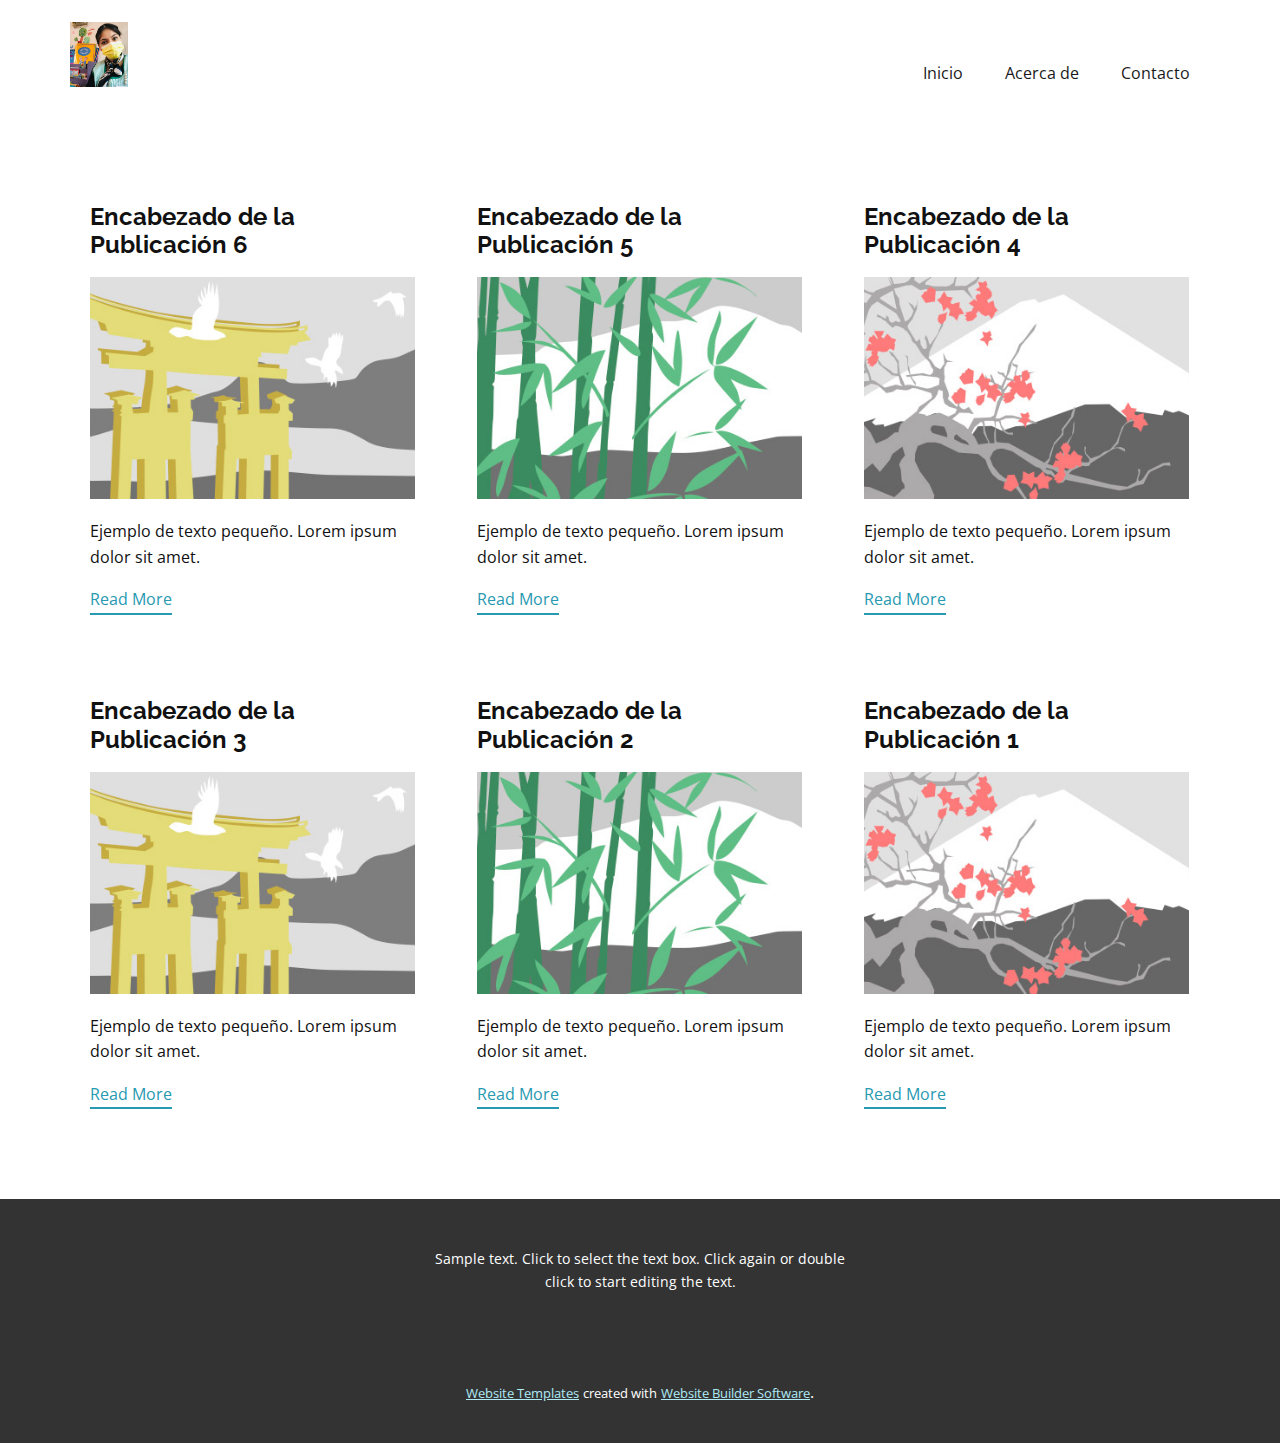
<file: blog/blog.html>
<!DOCTYPE html>
<html style="font-size: 16px;" lang="es"><head>
    <meta name="viewport" content="width=device-width, initial-scale=1.0">
    <meta charset="utf-8">
    <meta name="keywords" content="">
    <meta name="description" content="">
    <title>Blog Template</title>
    <link rel="stylesheet" href="../nicepage.css" media="screen">
<link rel="stylesheet" href="../Blog-Template.css" media="screen">
    <script class="u-script" type="text/javascript" src="../jquery.js" defer=""></script>
    <script class="u-script" type="text/javascript" src="../nicepage.js" defer=""></script>
    <meta name="generator" content="Nicepage 5.11.2, nicepage.com">
    <link id="u-theme-google-font" rel="stylesheet" href="https://fonts.googleapis.com/css?family=Raleway:100,100i,200,200i,300,300i,400,400i,500,500i,600,600i,700,700i,800,800i,900,900i|Open+Sans:300,300i,400,400i,500,500i,600,600i,700,700i,800,800i">
    
    
    <script type="application/ld+json">{
		"@context": "http://schema.org",
		"@type": "Organization",
		"name": "Liseth Frank",
		"logo": "images/LisethPerfil.jpg"
}</script>
    <meta name="theme-color" content="#2799b1">
  <meta data-intl-tel-input-cdn-path="intlTelInput/"></head>
  <body class="u-body u-xl-mode" data-lang="es"><header class="u-clearfix u-header u-header" id="sec-9c34"><div class="u-clearfix u-sheet u-valign-middle u-sheet-1">
        <a href="https://nicepage.com" class="u-image u-logo u-image-1" data-image-width="897" data-image-height="1000">
          <img src="../images/LisethPerfil.jpg" class="u-logo-image u-logo-image-1">
        </a>
        <nav class="u-menu u-menu-hamburger u-offcanvas u-menu-1">
          <div class="menu-collapse" style="font-size: 1rem; letter-spacing: 0px;">
            <a class="u-button-style u-custom-left-right-menu-spacing u-custom-padding-bottom u-custom-top-bottom-menu-spacing u-nav-link u-text-active-palette-1-base u-text-hover-palette-2-base" href="#">
              <svg class="u-svg-link" viewBox="0 0 24 24"><use xmlns:xlink="http://www.w3.org/1999/xlink" xlink:href="#menu-hamburger"></use></svg>
              <svg class="u-svg-content" version="1.1" id="menu-hamburger" viewBox="0 0 16 16" x="0px" y="0px" xmlns:xlink="http://www.w3.org/1999/xlink" xmlns="http://www.w3.org/2000/svg"><g><rect y="1" width="16" height="2"></rect><rect y="7" width="16" height="2"></rect><rect y="13" width="16" height="2"></rect>
</g></svg>
            </a>
          </div>
          <div class="u-custom-menu u-nav-container">
            <ul class="u-nav u-spacing-2 u-unstyled u-nav-1"><li class="u-nav-item"><a class="u-active-grey-5 u-button-style u-hover-grey-10 u-nav-link u-text-active-grey-90 u-text-grey-90 u-text-hover-grey-90" href="../Inicio.html" style="padding: 10px 20px;">Inicio</a>
</li><li class="u-nav-item"><a class="u-active-grey-5 u-button-style u-hover-grey-10 u-nav-link u-text-active-grey-90 u-text-grey-90 u-text-hover-grey-90" href="../Acerca-de.html" style="padding: 10px 20px;">Acerca de</a>
</li><li class="u-nav-item"><a class="u-active-grey-5 u-button-style u-hover-grey-10 u-nav-link u-text-active-grey-90 u-text-grey-90 u-text-hover-grey-90" href="../Contacto.html" style="padding: 10px 20px;">Contacto</a>
</li></ul>
          </div>
          <div class="u-custom-menu u-nav-container-collapse">
            <div class="u-black u-container-style u-inner-container-layout u-opacity u-opacity-95 u-sidenav">
              <div class="u-inner-container-layout u-sidenav-overflow">
                <div class="u-menu-close"></div>
                <ul class="u-align-center u-nav u-popupmenu-items u-unstyled u-nav-2"><li class="u-nav-item"><a class="u-button-style u-nav-link" href="../Inicio.html">Inicio</a>
</li><li class="u-nav-item"><a class="u-button-style u-nav-link" href="../Acerca-de.html">Acerca de</a>
</li><li class="u-nav-item"><a class="u-button-style u-nav-link" href="../Contacto.html">Contacto</a>
</li></ul>
              </div>
            </div>
            <div class="u-black u-menu-overlay u-opacity u-opacity-70"></div>
          </div>
        </nav>
      </div></header>
    <section class="u-clearfix u-section-1" id="sec-bb3c">
      <div class="u-clearfix u-sheet u-valign-middle u-sheet-1"><!--blog--><!--blog_options_json--><!--{"type":"Recent","source":"","tags":"","count":""}--><!--/blog_options_json-->
        <div class="u-blog u-expanded-width u-repeater u-repeater-1"><!--blog_post-->
          <div class="u-blog-post u-container-style u-repeater-item u-white u-repeater-item-1">
            <div class="u-container-layout u-similar-container u-valign-top u-container-layout-1"><!--blog_post_header-->
              <h4 class="u-blog-control u-text u-text-1">
                <a class="u-post-header-link" href="../blog/enviar-5.html">Encabezado de la Publicación 6</a>
              </h4><!--/blog_post_header--><!--blog_post_image-->
              <a class="u-post-header-link" href="../blog/enviar-5.html"><img alt="" class="u-blog-control u-expanded-width u-image u-image-default u-image-1" src="../images/8ad73f3c.jpeg"></a><!--/blog_post_image--><!--blog_post_content-->
              <div class="u-blog-control u-post-content u-text u-text-2 fr-view">Ejemplo de texto pequeño. Lorem ipsum dolor sit amet.</div><!--/blog_post_content--><!--blog_post_readmore-->
              <a href="../blog/enviar-5.html" class="u-blog-control u-border-2 u-border-palette-1-base u-btn u-btn-rectangle u-button-style u-none u-btn-1"><!--blog_post_readmore_content--><!--options_json--><!--{"content":"Read More","defaultValue":"Lee mas"}--><!--/options_json-->Read More<!--/blog_post_readmore_content--></a><!--/blog_post_readmore-->
            </div>
          </div><div class="u-blog-post u-container-style u-repeater-item u-video-cover u-white">
            <div class="u-container-layout u-similar-container u-valign-top u-container-layout-2"><!--blog_post_header-->
              <h4 class="u-blog-control u-text u-text-3">
                <a class="u-post-header-link" href="../blog/enviar-4.html">Encabezado de la Publicación 5</a>
              </h4><!--/blog_post_header--><!--blog_post_image-->
              <a class="u-post-header-link" href="../blog/enviar-4.html"><img alt="" class="u-blog-control u-expanded-width u-image u-image-default u-image-2" src="../images/68f64b9d.jpeg"></a><!--/blog_post_image--><!--blog_post_content-->
              <div class="u-blog-control u-post-content u-text u-text-4 fr-view">Ejemplo de texto pequeño. Lorem ipsum dolor sit amet.</div><!--/blog_post_content--><!--blog_post_readmore-->
              <a href="../blog/enviar-4.html" class="u-blog-control u-border-2 u-border-palette-1-base u-btn u-btn-rectangle u-button-style u-none u-btn-2"><!--blog_post_readmore_content--><!--options_json--><!--{"content":"Read More","defaultValue":"Lee mas"}--><!--/options_json-->Read More<!--/blog_post_readmore_content--></a><!--/blog_post_readmore-->
            </div>
          </div><div class="u-blog-post u-container-style u-repeater-item u-video-cover u-white">
            <div class="u-container-layout u-similar-container u-valign-top u-container-layout-3"><!--blog_post_header-->
              <h4 class="u-blog-control u-text u-text-5">
                <a class="u-post-header-link" href="../blog/enviar-3.html">Encabezado de la Publicación 4</a>
              </h4><!--/blog_post_header--><!--blog_post_image-->
              <a class="u-post-header-link" href="../blog/enviar-3.html"><img alt="" class="u-blog-control u-expanded-width u-image u-image-default u-image-3" src="../images/0fd3416c.jpeg"></a><!--/blog_post_image--><!--blog_post_content-->
              <div class="u-blog-control u-post-content u-text u-text-6 fr-view">Ejemplo de texto pequeño. Lorem ipsum dolor sit amet.</div><!--/blog_post_content--><!--blog_post_readmore-->
              <a href="../blog/enviar-3.html" class="u-blog-control u-border-2 u-border-palette-1-base u-btn u-btn-rectangle u-button-style u-none u-btn-3"><!--blog_post_readmore_content--><!--options_json--><!--{"content":"Read More","defaultValue":"Lee mas"}--><!--/options_json-->Read More<!--/blog_post_readmore_content--></a><!--/blog_post_readmore-->
            </div>
          </div><div class="u-blog-post u-container-style u-repeater-item u-white u-repeater-item-1">
            <div class="u-container-layout u-similar-container u-valign-top u-container-layout-1"><!--blog_post_header-->
              <h4 class="u-blog-control u-text u-text-1">
                <a class="u-post-header-link" href="../blog/enviar-2.html">Encabezado de la Publicación 3</a>
              </h4><!--/blog_post_header--><!--blog_post_image-->
              <a class="u-post-header-link" href="../blog/enviar-2.html"><img alt="" class="u-blog-control u-expanded-width u-image u-image-default u-image-1" src="../images/8ad73f3c.jpeg"></a><!--/blog_post_image--><!--blog_post_content-->
              <div class="u-blog-control u-post-content u-text u-text-2 fr-view">Ejemplo de texto pequeño. Lorem ipsum dolor sit amet.</div><!--/blog_post_content--><!--blog_post_readmore-->
              <a href="../blog/enviar-2.html" class="u-blog-control u-border-2 u-border-palette-1-base u-btn u-btn-rectangle u-button-style u-none u-btn-1"><!--blog_post_readmore_content--><!--options_json--><!--{"content":"Read More","defaultValue":"Lee mas"}--><!--/options_json-->Read More<!--/blog_post_readmore_content--></a><!--/blog_post_readmore-->
            </div>
          </div><div class="u-blog-post u-container-style u-repeater-item u-video-cover u-white">
            <div class="u-container-layout u-similar-container u-valign-top u-container-layout-2"><!--blog_post_header-->
              <h4 class="u-blog-control u-text u-text-3">
                <a class="u-post-header-link" href="../blog/enviar-1.html">Encabezado de la Publicación 2</a>
              </h4><!--/blog_post_header--><!--blog_post_image-->
              <a class="u-post-header-link" href="../blog/enviar-1.html"><img alt="" class="u-blog-control u-expanded-width u-image u-image-default u-image-2" src="../images/68f64b9d.jpeg"></a><!--/blog_post_image--><!--blog_post_content-->
              <div class="u-blog-control u-post-content u-text u-text-4 fr-view">Ejemplo de texto pequeño. Lorem ipsum dolor sit amet.</div><!--/blog_post_content--><!--blog_post_readmore-->
              <a href="../blog/enviar-1.html" class="u-blog-control u-border-2 u-border-palette-1-base u-btn u-btn-rectangle u-button-style u-none u-btn-2"><!--blog_post_readmore_content--><!--options_json--><!--{"content":"Read More","defaultValue":"Lee mas"}--><!--/options_json-->Read More<!--/blog_post_readmore_content--></a><!--/blog_post_readmore-->
            </div>
          </div><div class="u-blog-post u-container-style u-repeater-item u-video-cover u-white">
            <div class="u-container-layout u-similar-container u-valign-top u-container-layout-3"><!--blog_post_header-->
              <h4 class="u-blog-control u-text u-text-5">
                <a class="u-post-header-link" href="../blog/enviar.html">Encabezado de la Publicación 1</a>
              </h4><!--/blog_post_header--><!--blog_post_image-->
              <a class="u-post-header-link" href="../blog/enviar.html"><img alt="" class="u-blog-control u-expanded-width u-image u-image-default u-image-3" src="../images/0fd3416c.jpeg"></a><!--/blog_post_image--><!--blog_post_content-->
              <div class="u-blog-control u-post-content u-text u-text-6 fr-view">Ejemplo de texto pequeño. Lorem ipsum dolor sit amet.</div><!--/blog_post_content--><!--blog_post_readmore-->
              <a href="../blog/enviar.html" class="u-blog-control u-border-2 u-border-palette-1-base u-btn u-btn-rectangle u-button-style u-none u-btn-3"><!--blog_post_readmore_content--><!--options_json--><!--{"content":"Read More","defaultValue":"Lee mas"}--><!--/options_json-->Read More<!--/blog_post_readmore_content--></a><!--/blog_post_readmore-->
            </div>
          </div><!--/blog_post--><!--blog_post-->
          <!--/blog_post--><!--blog_post-->
          <!--/blog_post-->
        </div><!--/blog-->
      </div>
    </section>
    
    
    <footer class="u-align-center u-clearfix u-footer u-grey-80 u-footer" id="sec-90c0"><div class="u-clearfix u-sheet u-sheet-1">
        <p class="u-small-text u-text u-text-variant u-text-1">Sample text. Click to select the text box. Click again or double click to start editing the text.</p>
      </div></footer>
    <section class="u-backlink u-clearfix u-grey-80">
      <a class="u-link" href="https://nicepage.com/website-templates" target="_blank">
        <span>Website Templates</span>
      </a>
      <p class="u-text">
        <span>created with</span>
      </p>
      <a class="u-link" href="" target="_blank">
        <span>Website Builder Software</span>
      </a>. 
    </section>
  
</body></html>
</file>
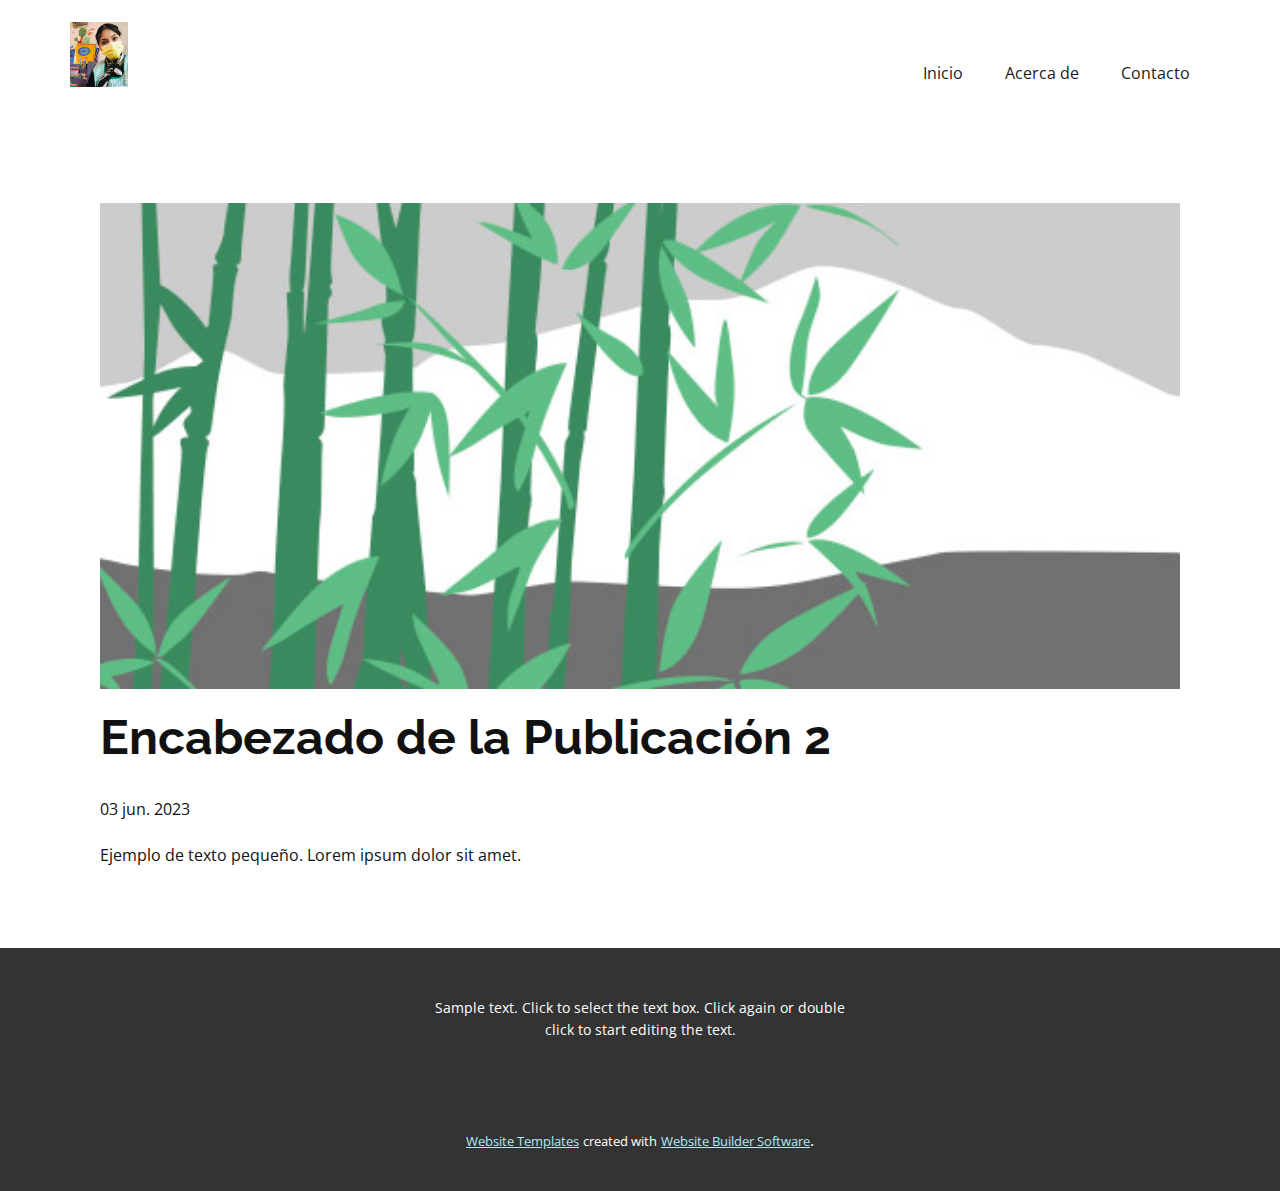
<file: blog/enviar-1.html>
<!DOCTYPE html>
<html style="font-size: 16px;" lang="es"><head>
    <meta name="viewport" content="width=device-width, initial-scale=1.0">
    <meta charset="utf-8">
    <meta name="keywords" content="Encabezado de la Publicación 1">
    <meta name="description" content="">
    <title>Encabezado de la Publicación 2</title>
    <link rel="stylesheet" href="../nicepage.css" media="screen">
<link rel="stylesheet" href="../Post-Template.css" media="screen">
    <script class="u-script" type="text/javascript" src="../jquery.js" defer=""></script>
    <script class="u-script" type="text/javascript" src="../nicepage.js" defer=""></script>
    <meta name="generator" content="Nicepage 5.11.2, nicepage.com">
    <link id="u-theme-google-font" rel="stylesheet" href="https://fonts.googleapis.com/css?family=Raleway:100,100i,200,200i,300,300i,400,400i,500,500i,600,600i,700,700i,800,800i,900,900i|Open+Sans:300,300i,400,400i,500,500i,600,600i,700,700i,800,800i">
    
    
    <script type="application/ld+json">{
		"@context": "http://schema.org",
		"@type": "Organization",
		"name": "Liseth Frank",
		"logo": "images/LisethPerfil.jpg"
}</script>
    <meta name="theme-color" content="#2799b1">
  <meta data-intl-tel-input-cdn-path="intlTelInput/"></head>
  <body class="u-body u-xl-mode" data-lang="es"><header class="u-clearfix u-header u-header" id="sec-9c34"><div class="u-clearfix u-sheet u-valign-middle u-sheet-1">
        <a href="https://nicepage.com" class="u-image u-logo u-image-1" data-image-width="897" data-image-height="1000">
          <img src="../images/LisethPerfil.jpg" class="u-logo-image u-logo-image-1">
        </a>
        <nav class="u-menu u-menu-hamburger u-offcanvas u-menu-1">
          <div class="menu-collapse" style="font-size: 1rem; letter-spacing: 0px;">
            <a class="u-button-style u-custom-left-right-menu-spacing u-custom-padding-bottom u-custom-top-bottom-menu-spacing u-nav-link u-text-active-palette-1-base u-text-hover-palette-2-base" href="#">
              <svg class="u-svg-link" viewBox="0 0 24 24"><use xmlns:xlink="http://www.w3.org/1999/xlink" xlink:href="#menu-hamburger"></use></svg>
              <svg class="u-svg-content" version="1.1" id="menu-hamburger" viewBox="0 0 16 16" x="0px" y="0px" xmlns:xlink="http://www.w3.org/1999/xlink" xmlns="http://www.w3.org/2000/svg"><g><rect y="1" width="16" height="2"></rect><rect y="7" width="16" height="2"></rect><rect y="13" width="16" height="2"></rect>
</g></svg>
            </a>
          </div>
          <div class="u-custom-menu u-nav-container">
            <ul class="u-nav u-spacing-2 u-unstyled u-nav-1"><li class="u-nav-item"><a class="u-active-grey-5 u-button-style u-hover-grey-10 u-nav-link u-text-active-grey-90 u-text-grey-90 u-text-hover-grey-90" href="../Inicio.html" style="padding: 10px 20px;">Inicio</a>
</li><li class="u-nav-item"><a class="u-active-grey-5 u-button-style u-hover-grey-10 u-nav-link u-text-active-grey-90 u-text-grey-90 u-text-hover-grey-90" href="../Acerca-de.html" style="padding: 10px 20px;">Acerca de</a>
</li><li class="u-nav-item"><a class="u-active-grey-5 u-button-style u-hover-grey-10 u-nav-link u-text-active-grey-90 u-text-grey-90 u-text-hover-grey-90" href="../Contacto.html" style="padding: 10px 20px;">Contacto</a>
</li></ul>
          </div>
          <div class="u-custom-menu u-nav-container-collapse">
            <div class="u-black u-container-style u-inner-container-layout u-opacity u-opacity-95 u-sidenav">
              <div class="u-inner-container-layout u-sidenav-overflow">
                <div class="u-menu-close"></div>
                <ul class="u-align-center u-nav u-popupmenu-items u-unstyled u-nav-2"><li class="u-nav-item"><a class="u-button-style u-nav-link" href="../Inicio.html">Inicio</a>
</li><li class="u-nav-item"><a class="u-button-style u-nav-link" href="../Acerca-de.html">Acerca de</a>
</li><li class="u-nav-item"><a class="u-button-style u-nav-link" href="../Contacto.html">Contacto</a>
</li></ul>
              </div>
            </div>
            <div class="u-black u-menu-overlay u-opacity u-opacity-70"></div>
          </div>
        </nav>
      </div></header>
    <section class="u-align-center u-clearfix u-section-1" id="sec-310c">
      <div class="u-clearfix u-sheet u-valign-middle-md u-valign-middle-sm u-valign-middle-xs u-sheet-1"><!--post_details--><!--post_details_options_json--><!--{"source":""}--><!--/post_details_options_json--><!--blog_post-->
        <div class="u-container-style u-expanded-width u-post-details u-post-details-1">
          <div class="u-container-layout u-valign-middle u-container-layout-1"><!--blog_post_image-->
            <img alt="" class="u-blog-control u-expanded-width u-image u-image-default u-image-1" src="../images/68f64b9d.jpeg"><!--/blog_post_image--><!--blog_post_header-->
            <h2 class="u-blog-control u-text u-text-1">Encabezado de la Publicación 2</h2><!--/blog_post_header--><!--blog_post_metadata-->
            <div class="u-blog-control u-metadata u-metadata-1"><!--blog_post_metadata_date-->
              <span class="u-meta-date u-meta-icon">03 jun. 2023</span><!--/blog_post_metadata_date--><!--blog_post_metadata_category-->
              <!--/blog_post_metadata_category--><!--blog_post_metadata_comments-->
              <!--/blog_post_metadata_comments-->
            </div><!--/blog_post_metadata--><!--blog_post_content-->
            <div class="u-align-justify u-blog-control u-post-content u-text u-text-2 fr-view">
  Ejemplo de texto pequeño. Lorem ipsum dolor sit amet.
  </div><!--/blog_post_content-->
          </div>
        </div><!--/blog_post--><!--/post_details-->
      </div>
    </section>
    
    
    <footer class="u-align-center u-clearfix u-footer u-grey-80 u-footer" id="sec-90c0"><div class="u-clearfix u-sheet u-sheet-1">
        <p class="u-small-text u-text u-text-variant u-text-1">Sample text. Click to select the text box. Click again or double click to start editing the text.</p>
      </div></footer>
    <section class="u-backlink u-clearfix u-grey-80">
      <a class="u-link" href="https://nicepage.com/website-templates" target="_blank">
        <span>Website Templates</span>
      </a>
      <p class="u-text">
        <span>created with</span>
      </p>
      <a class="u-link" href="" target="_blank">
        <span>Website Builder Software</span>
      </a>. 
    </section>
  
</body></html>
</file>
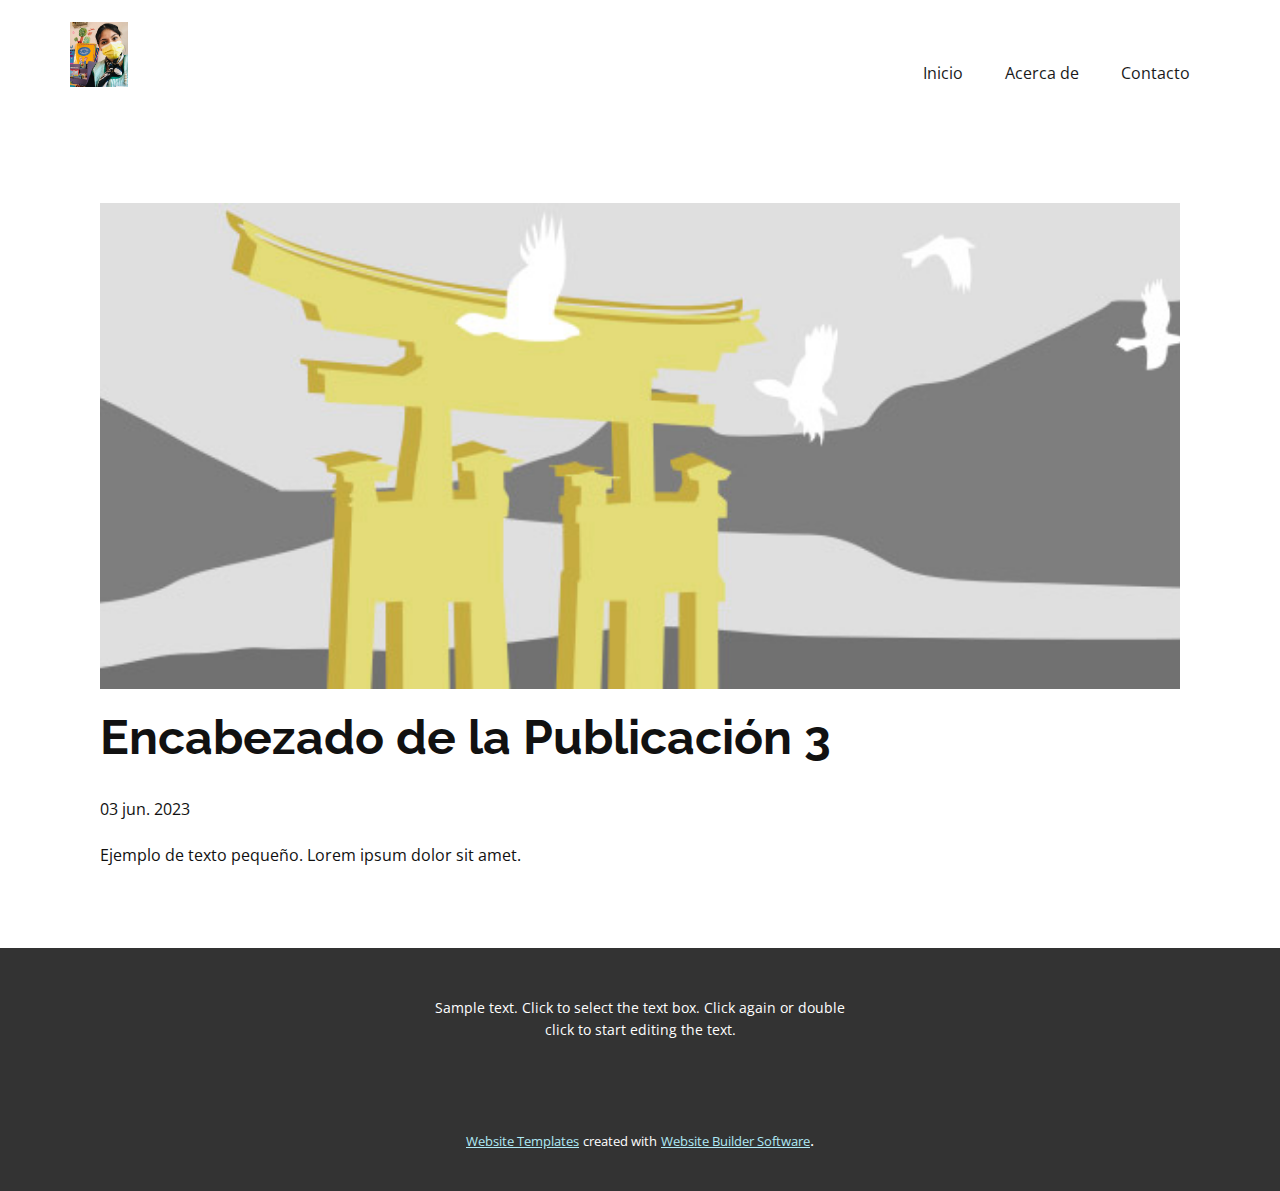
<file: blog/enviar-2.html>
<!DOCTYPE html>
<html style="font-size: 16px;" lang="es"><head>
    <meta name="viewport" content="width=device-width, initial-scale=1.0">
    <meta charset="utf-8">
    <meta name="keywords" content="Encabezado de la Publicación 1">
    <meta name="description" content="">
    <title>Encabezado de la Publicación 3</title>
    <link rel="stylesheet" href="../nicepage.css" media="screen">
<link rel="stylesheet" href="../Post-Template.css" media="screen">
    <script class="u-script" type="text/javascript" src="../jquery.js" defer=""></script>
    <script class="u-script" type="text/javascript" src="../nicepage.js" defer=""></script>
    <meta name="generator" content="Nicepage 5.11.2, nicepage.com">
    <link id="u-theme-google-font" rel="stylesheet" href="https://fonts.googleapis.com/css?family=Raleway:100,100i,200,200i,300,300i,400,400i,500,500i,600,600i,700,700i,800,800i,900,900i|Open+Sans:300,300i,400,400i,500,500i,600,600i,700,700i,800,800i">
    
    
    <script type="application/ld+json">{
		"@context": "http://schema.org",
		"@type": "Organization",
		"name": "Liseth Frank",
		"logo": "images/LisethPerfil.jpg"
}</script>
    <meta name="theme-color" content="#2799b1">
  <meta data-intl-tel-input-cdn-path="intlTelInput/"></head>
  <body class="u-body u-xl-mode" data-lang="es"><header class="u-clearfix u-header u-header" id="sec-9c34"><div class="u-clearfix u-sheet u-valign-middle u-sheet-1">
        <a href="https://nicepage.com" class="u-image u-logo u-image-1" data-image-width="897" data-image-height="1000">
          <img src="../images/LisethPerfil.jpg" class="u-logo-image u-logo-image-1">
        </a>
        <nav class="u-menu u-menu-hamburger u-offcanvas u-menu-1">
          <div class="menu-collapse" style="font-size: 1rem; letter-spacing: 0px;">
            <a class="u-button-style u-custom-left-right-menu-spacing u-custom-padding-bottom u-custom-top-bottom-menu-spacing u-nav-link u-text-active-palette-1-base u-text-hover-palette-2-base" href="#">
              <svg class="u-svg-link" viewBox="0 0 24 24"><use xmlns:xlink="http://www.w3.org/1999/xlink" xlink:href="#menu-hamburger"></use></svg>
              <svg class="u-svg-content" version="1.1" id="menu-hamburger" viewBox="0 0 16 16" x="0px" y="0px" xmlns:xlink="http://www.w3.org/1999/xlink" xmlns="http://www.w3.org/2000/svg"><g><rect y="1" width="16" height="2"></rect><rect y="7" width="16" height="2"></rect><rect y="13" width="16" height="2"></rect>
</g></svg>
            </a>
          </div>
          <div class="u-custom-menu u-nav-container">
            <ul class="u-nav u-spacing-2 u-unstyled u-nav-1"><li class="u-nav-item"><a class="u-active-grey-5 u-button-style u-hover-grey-10 u-nav-link u-text-active-grey-90 u-text-grey-90 u-text-hover-grey-90" href="../Inicio.html" style="padding: 10px 20px;">Inicio</a>
</li><li class="u-nav-item"><a class="u-active-grey-5 u-button-style u-hover-grey-10 u-nav-link u-text-active-grey-90 u-text-grey-90 u-text-hover-grey-90" href="../Acerca-de.html" style="padding: 10px 20px;">Acerca de</a>
</li><li class="u-nav-item"><a class="u-active-grey-5 u-button-style u-hover-grey-10 u-nav-link u-text-active-grey-90 u-text-grey-90 u-text-hover-grey-90" href="../Contacto.html" style="padding: 10px 20px;">Contacto</a>
</li></ul>
          </div>
          <div class="u-custom-menu u-nav-container-collapse">
            <div class="u-black u-container-style u-inner-container-layout u-opacity u-opacity-95 u-sidenav">
              <div class="u-inner-container-layout u-sidenav-overflow">
                <div class="u-menu-close"></div>
                <ul class="u-align-center u-nav u-popupmenu-items u-unstyled u-nav-2"><li class="u-nav-item"><a class="u-button-style u-nav-link" href="../Inicio.html">Inicio</a>
</li><li class="u-nav-item"><a class="u-button-style u-nav-link" href="../Acerca-de.html">Acerca de</a>
</li><li class="u-nav-item"><a class="u-button-style u-nav-link" href="../Contacto.html">Contacto</a>
</li></ul>
              </div>
            </div>
            <div class="u-black u-menu-overlay u-opacity u-opacity-70"></div>
          </div>
        </nav>
      </div></header>
    <section class="u-align-center u-clearfix u-section-1" id="sec-310c">
      <div class="u-clearfix u-sheet u-valign-middle-md u-valign-middle-sm u-valign-middle-xs u-sheet-1"><!--post_details--><!--post_details_options_json--><!--{"source":""}--><!--/post_details_options_json--><!--blog_post-->
        <div class="u-container-style u-expanded-width u-post-details u-post-details-1">
          <div class="u-container-layout u-valign-middle u-container-layout-1"><!--blog_post_image-->
            <img alt="" class="u-blog-control u-expanded-width u-image u-image-default u-image-1" src="../images/8ad73f3c.jpeg"><!--/blog_post_image--><!--blog_post_header-->
            <h2 class="u-blog-control u-text u-text-1">Encabezado de la Publicación 3</h2><!--/blog_post_header--><!--blog_post_metadata-->
            <div class="u-blog-control u-metadata u-metadata-1"><!--blog_post_metadata_date-->
              <span class="u-meta-date u-meta-icon">03 jun. 2023</span><!--/blog_post_metadata_date--><!--blog_post_metadata_category-->
              <!--/blog_post_metadata_category--><!--blog_post_metadata_comments-->
              <!--/blog_post_metadata_comments-->
            </div><!--/blog_post_metadata--><!--blog_post_content-->
            <div class="u-align-justify u-blog-control u-post-content u-text u-text-2 fr-view">
  Ejemplo de texto pequeño. Lorem ipsum dolor sit amet.
  </div><!--/blog_post_content-->
          </div>
        </div><!--/blog_post--><!--/post_details-->
      </div>
    </section>
    
    
    <footer class="u-align-center u-clearfix u-footer u-grey-80 u-footer" id="sec-90c0"><div class="u-clearfix u-sheet u-sheet-1">
        <p class="u-small-text u-text u-text-variant u-text-1">Sample text. Click to select the text box. Click again or double click to start editing the text.</p>
      </div></footer>
    <section class="u-backlink u-clearfix u-grey-80">
      <a class="u-link" href="https://nicepage.com/website-templates" target="_blank">
        <span>Website Templates</span>
      </a>
      <p class="u-text">
        <span>created with</span>
      </p>
      <a class="u-link" href="" target="_blank">
        <span>Website Builder Software</span>
      </a>. 
    </section>
  
</body></html>
</file>
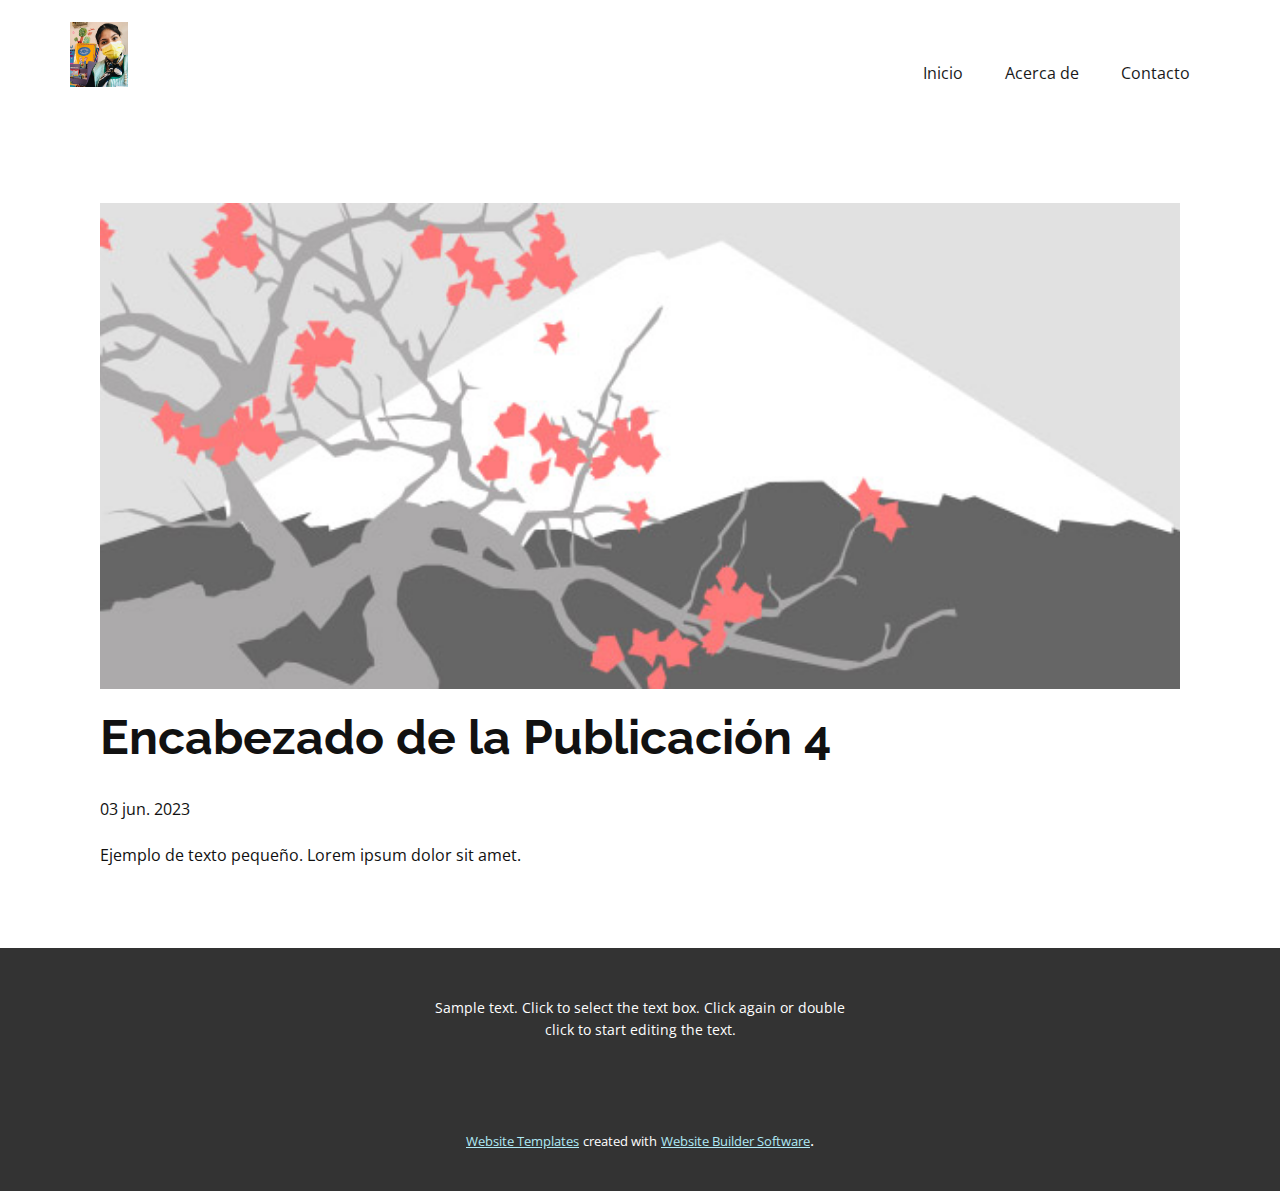
<file: blog/enviar-3.html>
<!DOCTYPE html>
<html style="font-size: 16px;" lang="es"><head>
    <meta name="viewport" content="width=device-width, initial-scale=1.0">
    <meta charset="utf-8">
    <meta name="keywords" content="Encabezado de la Publicación 1">
    <meta name="description" content="">
    <title>Encabezado de la Publicación 4</title>
    <link rel="stylesheet" href="../nicepage.css" media="screen">
<link rel="stylesheet" href="../Post-Template.css" media="screen">
    <script class="u-script" type="text/javascript" src="../jquery.js" defer=""></script>
    <script class="u-script" type="text/javascript" src="../nicepage.js" defer=""></script>
    <meta name="generator" content="Nicepage 5.11.2, nicepage.com">
    <link id="u-theme-google-font" rel="stylesheet" href="https://fonts.googleapis.com/css?family=Raleway:100,100i,200,200i,300,300i,400,400i,500,500i,600,600i,700,700i,800,800i,900,900i|Open+Sans:300,300i,400,400i,500,500i,600,600i,700,700i,800,800i">
    
    
    <script type="application/ld+json">{
		"@context": "http://schema.org",
		"@type": "Organization",
		"name": "Liseth Frank",
		"logo": "images/LisethPerfil.jpg"
}</script>
    <meta name="theme-color" content="#2799b1">
  <meta data-intl-tel-input-cdn-path="intlTelInput/"></head>
  <body class="u-body u-xl-mode" data-lang="es"><header class="u-clearfix u-header u-header" id="sec-9c34"><div class="u-clearfix u-sheet u-valign-middle u-sheet-1">
        <a href="https://nicepage.com" class="u-image u-logo u-image-1" data-image-width="897" data-image-height="1000">
          <img src="../images/LisethPerfil.jpg" class="u-logo-image u-logo-image-1">
        </a>
        <nav class="u-menu u-menu-hamburger u-offcanvas u-menu-1">
          <div class="menu-collapse" style="font-size: 1rem; letter-spacing: 0px;">
            <a class="u-button-style u-custom-left-right-menu-spacing u-custom-padding-bottom u-custom-top-bottom-menu-spacing u-nav-link u-text-active-palette-1-base u-text-hover-palette-2-base" href="#">
              <svg class="u-svg-link" viewBox="0 0 24 24"><use xmlns:xlink="http://www.w3.org/1999/xlink" xlink:href="#menu-hamburger"></use></svg>
              <svg class="u-svg-content" version="1.1" id="menu-hamburger" viewBox="0 0 16 16" x="0px" y="0px" xmlns:xlink="http://www.w3.org/1999/xlink" xmlns="http://www.w3.org/2000/svg"><g><rect y="1" width="16" height="2"></rect><rect y="7" width="16" height="2"></rect><rect y="13" width="16" height="2"></rect>
</g></svg>
            </a>
          </div>
          <div class="u-custom-menu u-nav-container">
            <ul class="u-nav u-spacing-2 u-unstyled u-nav-1"><li class="u-nav-item"><a class="u-active-grey-5 u-button-style u-hover-grey-10 u-nav-link u-text-active-grey-90 u-text-grey-90 u-text-hover-grey-90" href="../Inicio.html" style="padding: 10px 20px;">Inicio</a>
</li><li class="u-nav-item"><a class="u-active-grey-5 u-button-style u-hover-grey-10 u-nav-link u-text-active-grey-90 u-text-grey-90 u-text-hover-grey-90" href="../Acerca-de.html" style="padding: 10px 20px;">Acerca de</a>
</li><li class="u-nav-item"><a class="u-active-grey-5 u-button-style u-hover-grey-10 u-nav-link u-text-active-grey-90 u-text-grey-90 u-text-hover-grey-90" href="../Contacto.html" style="padding: 10px 20px;">Contacto</a>
</li></ul>
          </div>
          <div class="u-custom-menu u-nav-container-collapse">
            <div class="u-black u-container-style u-inner-container-layout u-opacity u-opacity-95 u-sidenav">
              <div class="u-inner-container-layout u-sidenav-overflow">
                <div class="u-menu-close"></div>
                <ul class="u-align-center u-nav u-popupmenu-items u-unstyled u-nav-2"><li class="u-nav-item"><a class="u-button-style u-nav-link" href="../Inicio.html">Inicio</a>
</li><li class="u-nav-item"><a class="u-button-style u-nav-link" href="../Acerca-de.html">Acerca de</a>
</li><li class="u-nav-item"><a class="u-button-style u-nav-link" href="../Contacto.html">Contacto</a>
</li></ul>
              </div>
            </div>
            <div class="u-black u-menu-overlay u-opacity u-opacity-70"></div>
          </div>
        </nav>
      </div></header>
    <section class="u-align-center u-clearfix u-section-1" id="sec-310c">
      <div class="u-clearfix u-sheet u-valign-middle-md u-valign-middle-sm u-valign-middle-xs u-sheet-1"><!--post_details--><!--post_details_options_json--><!--{"source":""}--><!--/post_details_options_json--><!--blog_post-->
        <div class="u-container-style u-expanded-width u-post-details u-post-details-1">
          <div class="u-container-layout u-valign-middle u-container-layout-1"><!--blog_post_image-->
            <img alt="" class="u-blog-control u-expanded-width u-image u-image-default u-image-1" src="../images/0fd3416c.jpeg"><!--/blog_post_image--><!--blog_post_header-->
            <h2 class="u-blog-control u-text u-text-1">Encabezado de la Publicación 4</h2><!--/blog_post_header--><!--blog_post_metadata-->
            <div class="u-blog-control u-metadata u-metadata-1"><!--blog_post_metadata_date-->
              <span class="u-meta-date u-meta-icon">03 jun. 2023</span><!--/blog_post_metadata_date--><!--blog_post_metadata_category-->
              <!--/blog_post_metadata_category--><!--blog_post_metadata_comments-->
              <!--/blog_post_metadata_comments-->
            </div><!--/blog_post_metadata--><!--blog_post_content-->
            <div class="u-align-justify u-blog-control u-post-content u-text u-text-2 fr-view">
  Ejemplo de texto pequeño. Lorem ipsum dolor sit amet.
  </div><!--/blog_post_content-->
          </div>
        </div><!--/blog_post--><!--/post_details-->
      </div>
    </section>
    
    
    <footer class="u-align-center u-clearfix u-footer u-grey-80 u-footer" id="sec-90c0"><div class="u-clearfix u-sheet u-sheet-1">
        <p class="u-small-text u-text u-text-variant u-text-1">Sample text. Click to select the text box. Click again or double click to start editing the text.</p>
      </div></footer>
    <section class="u-backlink u-clearfix u-grey-80">
      <a class="u-link" href="https://nicepage.com/website-templates" target="_blank">
        <span>Website Templates</span>
      </a>
      <p class="u-text">
        <span>created with</span>
      </p>
      <a class="u-link" href="" target="_blank">
        <span>Website Builder Software</span>
      </a>. 
    </section>
  
</body></html>
</file>
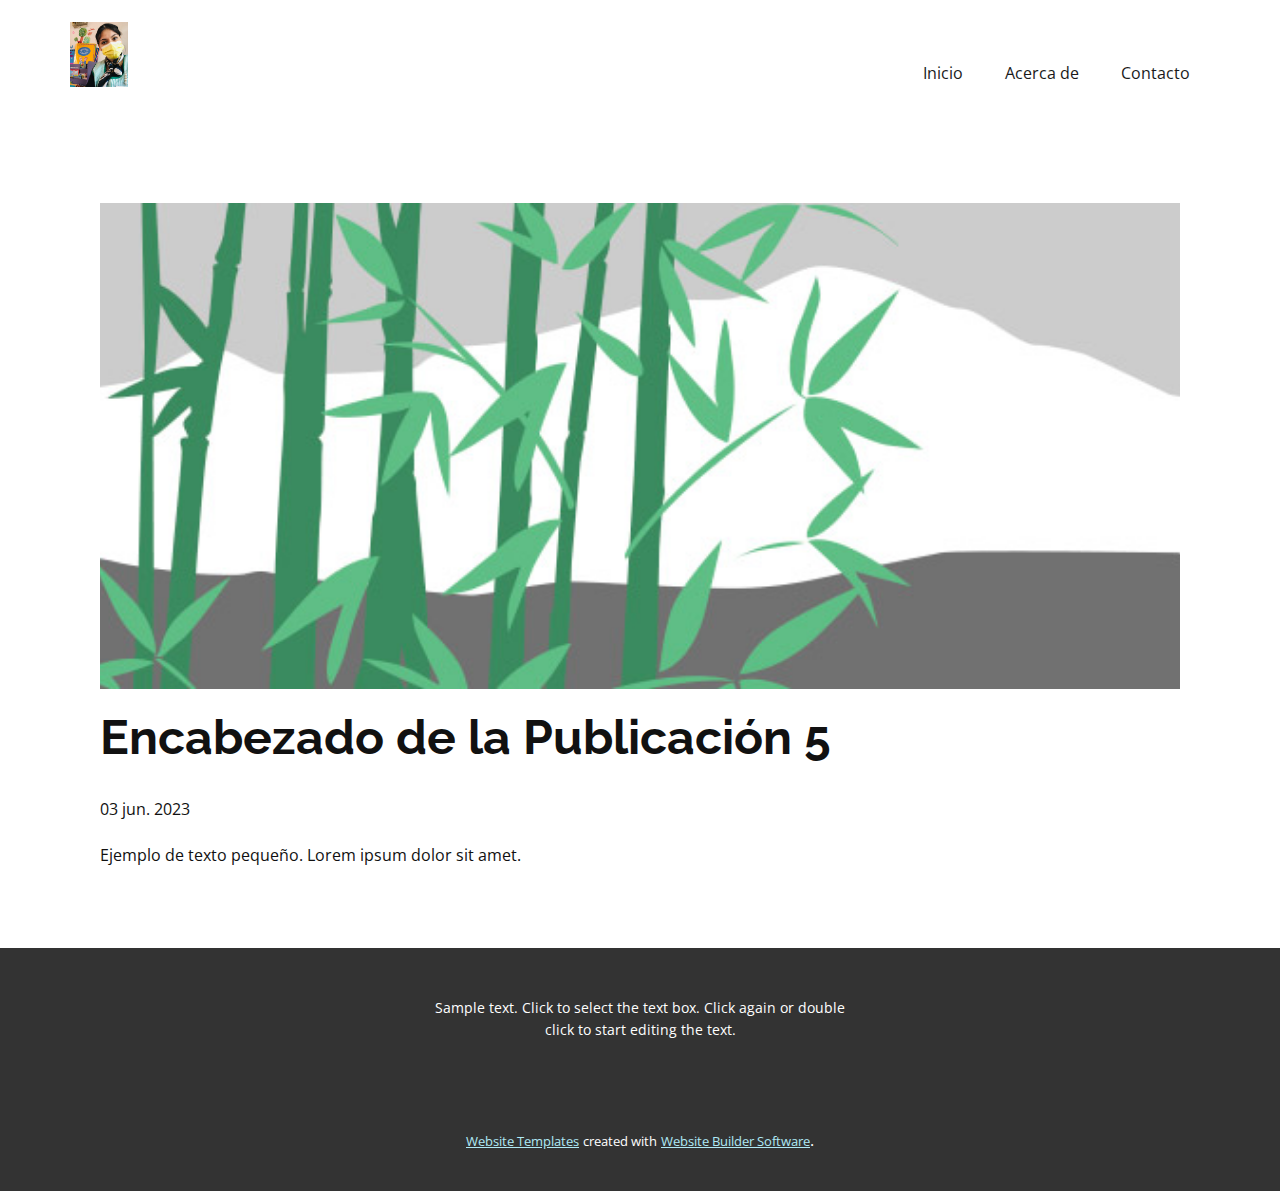
<file: blog/enviar-4.html>
<!DOCTYPE html>
<html style="font-size: 16px;" lang="es"><head>
    <meta name="viewport" content="width=device-width, initial-scale=1.0">
    <meta charset="utf-8">
    <meta name="keywords" content="Encabezado de la Publicación 1">
    <meta name="description" content="">
    <title>Encabezado de la Publicación 5</title>
    <link rel="stylesheet" href="../nicepage.css" media="screen">
<link rel="stylesheet" href="../Post-Template.css" media="screen">
    <script class="u-script" type="text/javascript" src="../jquery.js" defer=""></script>
    <script class="u-script" type="text/javascript" src="../nicepage.js" defer=""></script>
    <meta name="generator" content="Nicepage 5.11.2, nicepage.com">
    <link id="u-theme-google-font" rel="stylesheet" href="https://fonts.googleapis.com/css?family=Raleway:100,100i,200,200i,300,300i,400,400i,500,500i,600,600i,700,700i,800,800i,900,900i|Open+Sans:300,300i,400,400i,500,500i,600,600i,700,700i,800,800i">
    
    
    <script type="application/ld+json">{
		"@context": "http://schema.org",
		"@type": "Organization",
		"name": "Liseth Frank",
		"logo": "images/LisethPerfil.jpg"
}</script>
    <meta name="theme-color" content="#2799b1">
  <meta data-intl-tel-input-cdn-path="intlTelInput/"></head>
  <body class="u-body u-xl-mode" data-lang="es"><header class="u-clearfix u-header u-header" id="sec-9c34"><div class="u-clearfix u-sheet u-valign-middle u-sheet-1">
        <a href="https://nicepage.com" class="u-image u-logo u-image-1" data-image-width="897" data-image-height="1000">
          <img src="../images/LisethPerfil.jpg" class="u-logo-image u-logo-image-1">
        </a>
        <nav class="u-menu u-menu-hamburger u-offcanvas u-menu-1">
          <div class="menu-collapse" style="font-size: 1rem; letter-spacing: 0px;">
            <a class="u-button-style u-custom-left-right-menu-spacing u-custom-padding-bottom u-custom-top-bottom-menu-spacing u-nav-link u-text-active-palette-1-base u-text-hover-palette-2-base" href="#">
              <svg class="u-svg-link" viewBox="0 0 24 24"><use xmlns:xlink="http://www.w3.org/1999/xlink" xlink:href="#menu-hamburger"></use></svg>
              <svg class="u-svg-content" version="1.1" id="menu-hamburger" viewBox="0 0 16 16" x="0px" y="0px" xmlns:xlink="http://www.w3.org/1999/xlink" xmlns="http://www.w3.org/2000/svg"><g><rect y="1" width="16" height="2"></rect><rect y="7" width="16" height="2"></rect><rect y="13" width="16" height="2"></rect>
</g></svg>
            </a>
          </div>
          <div class="u-custom-menu u-nav-container">
            <ul class="u-nav u-spacing-2 u-unstyled u-nav-1"><li class="u-nav-item"><a class="u-active-grey-5 u-button-style u-hover-grey-10 u-nav-link u-text-active-grey-90 u-text-grey-90 u-text-hover-grey-90" href="../Inicio.html" style="padding: 10px 20px;">Inicio</a>
</li><li class="u-nav-item"><a class="u-active-grey-5 u-button-style u-hover-grey-10 u-nav-link u-text-active-grey-90 u-text-grey-90 u-text-hover-grey-90" href="../Acerca-de.html" style="padding: 10px 20px;">Acerca de</a>
</li><li class="u-nav-item"><a class="u-active-grey-5 u-button-style u-hover-grey-10 u-nav-link u-text-active-grey-90 u-text-grey-90 u-text-hover-grey-90" href="../Contacto.html" style="padding: 10px 20px;">Contacto</a>
</li></ul>
          </div>
          <div class="u-custom-menu u-nav-container-collapse">
            <div class="u-black u-container-style u-inner-container-layout u-opacity u-opacity-95 u-sidenav">
              <div class="u-inner-container-layout u-sidenav-overflow">
                <div class="u-menu-close"></div>
                <ul class="u-align-center u-nav u-popupmenu-items u-unstyled u-nav-2"><li class="u-nav-item"><a class="u-button-style u-nav-link" href="../Inicio.html">Inicio</a>
</li><li class="u-nav-item"><a class="u-button-style u-nav-link" href="../Acerca-de.html">Acerca de</a>
</li><li class="u-nav-item"><a class="u-button-style u-nav-link" href="../Contacto.html">Contacto</a>
</li></ul>
              </div>
            </div>
            <div class="u-black u-menu-overlay u-opacity u-opacity-70"></div>
          </div>
        </nav>
      </div></header>
    <section class="u-align-center u-clearfix u-section-1" id="sec-310c">
      <div class="u-clearfix u-sheet u-valign-middle-md u-valign-middle-sm u-valign-middle-xs u-sheet-1"><!--post_details--><!--post_details_options_json--><!--{"source":""}--><!--/post_details_options_json--><!--blog_post-->
        <div class="u-container-style u-expanded-width u-post-details u-post-details-1">
          <div class="u-container-layout u-valign-middle u-container-layout-1"><!--blog_post_image-->
            <img alt="" class="u-blog-control u-expanded-width u-image u-image-default u-image-1" src="../images/68f64b9d.jpeg"><!--/blog_post_image--><!--blog_post_header-->
            <h2 class="u-blog-control u-text u-text-1">Encabezado de la Publicación 5</h2><!--/blog_post_header--><!--blog_post_metadata-->
            <div class="u-blog-control u-metadata u-metadata-1"><!--blog_post_metadata_date-->
              <span class="u-meta-date u-meta-icon">03 jun. 2023</span><!--/blog_post_metadata_date--><!--blog_post_metadata_category-->
              <!--/blog_post_metadata_category--><!--blog_post_metadata_comments-->
              <!--/blog_post_metadata_comments-->
            </div><!--/blog_post_metadata--><!--blog_post_content-->
            <div class="u-align-justify u-blog-control u-post-content u-text u-text-2 fr-view">
  Ejemplo de texto pequeño. Lorem ipsum dolor sit amet.
  </div><!--/blog_post_content-->
          </div>
        </div><!--/blog_post--><!--/post_details-->
      </div>
    </section>
    
    
    <footer class="u-align-center u-clearfix u-footer u-grey-80 u-footer" id="sec-90c0"><div class="u-clearfix u-sheet u-sheet-1">
        <p class="u-small-text u-text u-text-variant u-text-1">Sample text. Click to select the text box. Click again or double click to start editing the text.</p>
      </div></footer>
    <section class="u-backlink u-clearfix u-grey-80">
      <a class="u-link" href="https://nicepage.com/website-templates" target="_blank">
        <span>Website Templates</span>
      </a>
      <p class="u-text">
        <span>created with</span>
      </p>
      <a class="u-link" href="" target="_blank">
        <span>Website Builder Software</span>
      </a>. 
    </section>
  
</body></html>
</file>
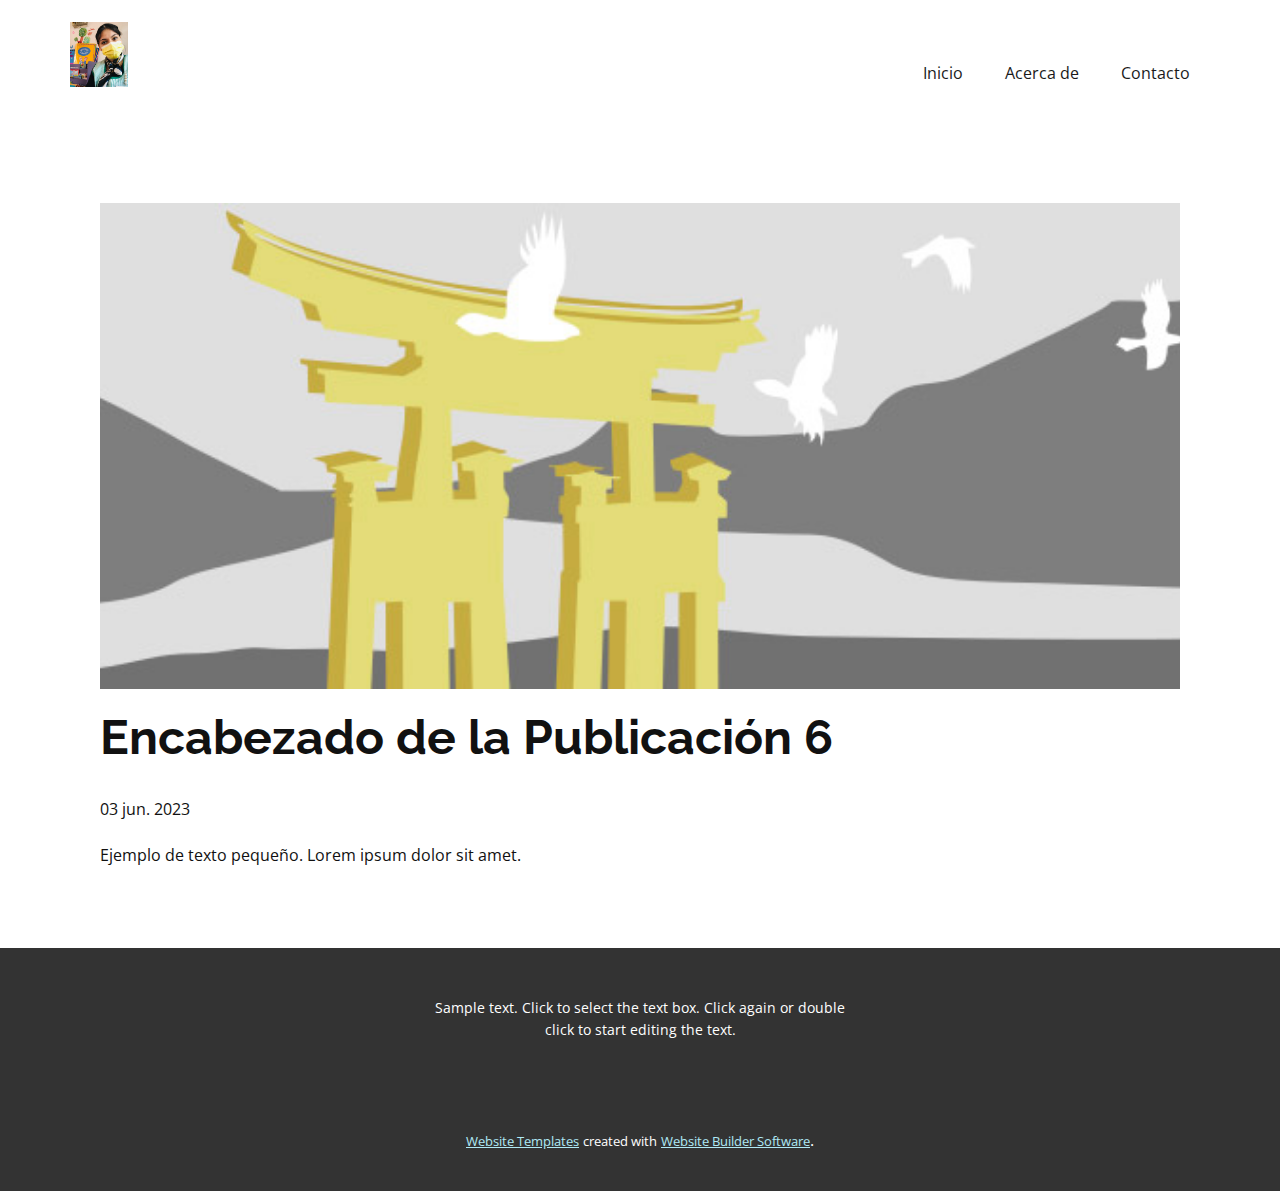
<file: blog/enviar-5.html>
<!DOCTYPE html>
<html style="font-size: 16px;" lang="es"><head>
    <meta name="viewport" content="width=device-width, initial-scale=1.0">
    <meta charset="utf-8">
    <meta name="keywords" content="Encabezado de la Publicación 1">
    <meta name="description" content="">
    <title>Encabezado de la Publicación 6</title>
    <link rel="stylesheet" href="../nicepage.css" media="screen">
<link rel="stylesheet" href="../Post-Template.css" media="screen">
    <script class="u-script" type="text/javascript" src="../jquery.js" defer=""></script>
    <script class="u-script" type="text/javascript" src="../nicepage.js" defer=""></script>
    <meta name="generator" content="Nicepage 5.11.2, nicepage.com">
    <link id="u-theme-google-font" rel="stylesheet" href="https://fonts.googleapis.com/css?family=Raleway:100,100i,200,200i,300,300i,400,400i,500,500i,600,600i,700,700i,800,800i,900,900i|Open+Sans:300,300i,400,400i,500,500i,600,600i,700,700i,800,800i">
    
    
    <script type="application/ld+json">{
		"@context": "http://schema.org",
		"@type": "Organization",
		"name": "Liseth Frank",
		"logo": "images/LisethPerfil.jpg"
}</script>
    <meta name="theme-color" content="#2799b1">
  <meta data-intl-tel-input-cdn-path="intlTelInput/"></head>
  <body class="u-body u-xl-mode" data-lang="es"><header class="u-clearfix u-header u-header" id="sec-9c34"><div class="u-clearfix u-sheet u-valign-middle u-sheet-1">
        <a href="https://nicepage.com" class="u-image u-logo u-image-1" data-image-width="897" data-image-height="1000">
          <img src="../images/LisethPerfil.jpg" class="u-logo-image u-logo-image-1">
        </a>
        <nav class="u-menu u-menu-hamburger u-offcanvas u-menu-1">
          <div class="menu-collapse" style="font-size: 1rem; letter-spacing: 0px;">
            <a class="u-button-style u-custom-left-right-menu-spacing u-custom-padding-bottom u-custom-top-bottom-menu-spacing u-nav-link u-text-active-palette-1-base u-text-hover-palette-2-base" href="#">
              <svg class="u-svg-link" viewBox="0 0 24 24"><use xmlns:xlink="http://www.w3.org/1999/xlink" xlink:href="#menu-hamburger"></use></svg>
              <svg class="u-svg-content" version="1.1" id="menu-hamburger" viewBox="0 0 16 16" x="0px" y="0px" xmlns:xlink="http://www.w3.org/1999/xlink" xmlns="http://www.w3.org/2000/svg"><g><rect y="1" width="16" height="2"></rect><rect y="7" width="16" height="2"></rect><rect y="13" width="16" height="2"></rect>
</g></svg>
            </a>
          </div>
          <div class="u-custom-menu u-nav-container">
            <ul class="u-nav u-spacing-2 u-unstyled u-nav-1"><li class="u-nav-item"><a class="u-active-grey-5 u-button-style u-hover-grey-10 u-nav-link u-text-active-grey-90 u-text-grey-90 u-text-hover-grey-90" href="../Inicio.html" style="padding: 10px 20px;">Inicio</a>
</li><li class="u-nav-item"><a class="u-active-grey-5 u-button-style u-hover-grey-10 u-nav-link u-text-active-grey-90 u-text-grey-90 u-text-hover-grey-90" href="../Acerca-de.html" style="padding: 10px 20px;">Acerca de</a>
</li><li class="u-nav-item"><a class="u-active-grey-5 u-button-style u-hover-grey-10 u-nav-link u-text-active-grey-90 u-text-grey-90 u-text-hover-grey-90" href="../Contacto.html" style="padding: 10px 20px;">Contacto</a>
</li></ul>
          </div>
          <div class="u-custom-menu u-nav-container-collapse">
            <div class="u-black u-container-style u-inner-container-layout u-opacity u-opacity-95 u-sidenav">
              <div class="u-inner-container-layout u-sidenav-overflow">
                <div class="u-menu-close"></div>
                <ul class="u-align-center u-nav u-popupmenu-items u-unstyled u-nav-2"><li class="u-nav-item"><a class="u-button-style u-nav-link" href="../Inicio.html">Inicio</a>
</li><li class="u-nav-item"><a class="u-button-style u-nav-link" href="../Acerca-de.html">Acerca de</a>
</li><li class="u-nav-item"><a class="u-button-style u-nav-link" href="../Contacto.html">Contacto</a>
</li></ul>
              </div>
            </div>
            <div class="u-black u-menu-overlay u-opacity u-opacity-70"></div>
          </div>
        </nav>
      </div></header>
    <section class="u-align-center u-clearfix u-section-1" id="sec-310c">
      <div class="u-clearfix u-sheet u-valign-middle-md u-valign-middle-sm u-valign-middle-xs u-sheet-1"><!--post_details--><!--post_details_options_json--><!--{"source":""}--><!--/post_details_options_json--><!--blog_post-->
        <div class="u-container-style u-expanded-width u-post-details u-post-details-1">
          <div class="u-container-layout u-valign-middle u-container-layout-1"><!--blog_post_image-->
            <img alt="" class="u-blog-control u-expanded-width u-image u-image-default u-image-1" src="../images/8ad73f3c.jpeg"><!--/blog_post_image--><!--blog_post_header-->
            <h2 class="u-blog-control u-text u-text-1">Encabezado de la Publicación 6</h2><!--/blog_post_header--><!--blog_post_metadata-->
            <div class="u-blog-control u-metadata u-metadata-1"><!--blog_post_metadata_date-->
              <span class="u-meta-date u-meta-icon">03 jun. 2023</span><!--/blog_post_metadata_date--><!--blog_post_metadata_category-->
              <!--/blog_post_metadata_category--><!--blog_post_metadata_comments-->
              <!--/blog_post_metadata_comments-->
            </div><!--/blog_post_metadata--><!--blog_post_content-->
            <div class="u-align-justify u-blog-control u-post-content u-text u-text-2 fr-view">
  Ejemplo de texto pequeño. Lorem ipsum dolor sit amet.
  </div><!--/blog_post_content-->
          </div>
        </div><!--/blog_post--><!--/post_details-->
      </div>
    </section>
    
    
    <footer class="u-align-center u-clearfix u-footer u-grey-80 u-footer" id="sec-90c0"><div class="u-clearfix u-sheet u-sheet-1">
        <p class="u-small-text u-text u-text-variant u-text-1">Sample text. Click to select the text box. Click again or double click to start editing the text.</p>
      </div></footer>
    <section class="u-backlink u-clearfix u-grey-80">
      <a class="u-link" href="https://nicepage.com/website-templates" target="_blank">
        <span>Website Templates</span>
      </a>
      <p class="u-text">
        <span>created with</span>
      </p>
      <a class="u-link" href="" target="_blank">
        <span>Website Builder Software</span>
      </a>. 
    </section>
  
</body></html>
</file>
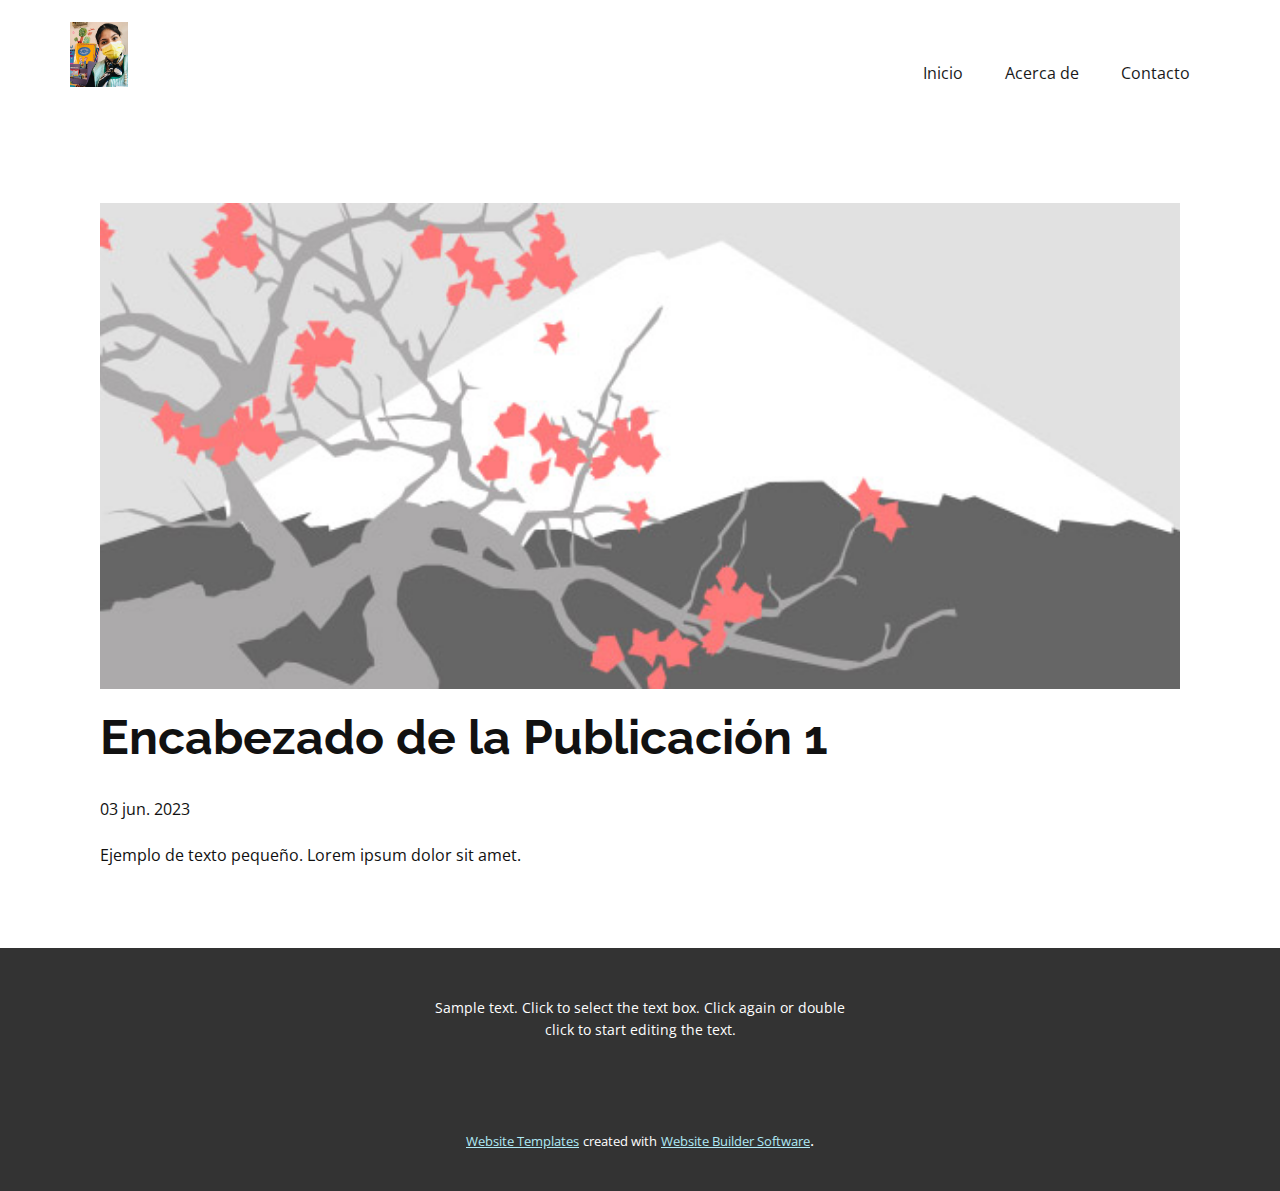
<file: blog/enviar.html>
<!DOCTYPE html>
<html style="font-size: 16px;" lang="es"><head>
    <meta name="viewport" content="width=device-width, initial-scale=1.0">
    <meta charset="utf-8">
    <meta name="keywords" content="Encabezado de la Publicación 1">
    <meta name="description" content="">
    <title>Encabezado de la Publicación 1</title>
    <link rel="stylesheet" href="../nicepage.css" media="screen">
<link rel="stylesheet" href="../Post-Template.css" media="screen">
    <script class="u-script" type="text/javascript" src="../jquery.js" defer=""></script>
    <script class="u-script" type="text/javascript" src="../nicepage.js" defer=""></script>
    <meta name="generator" content="Nicepage 5.11.2, nicepage.com">
    <link id="u-theme-google-font" rel="stylesheet" href="https://fonts.googleapis.com/css?family=Raleway:100,100i,200,200i,300,300i,400,400i,500,500i,600,600i,700,700i,800,800i,900,900i|Open+Sans:300,300i,400,400i,500,500i,600,600i,700,700i,800,800i">
    
    
    <script type="application/ld+json">{
		"@context": "http://schema.org",
		"@type": "Organization",
		"name": "Liseth Frank",
		"logo": "images/LisethPerfil.jpg"
}</script>
    <meta name="theme-color" content="#2799b1">
  <meta data-intl-tel-input-cdn-path="intlTelInput/"></head>
  <body class="u-body u-xl-mode" data-lang="es"><header class="u-clearfix u-header u-header" id="sec-9c34"><div class="u-clearfix u-sheet u-valign-middle u-sheet-1">
        <a href="https://nicepage.com" class="u-image u-logo u-image-1" data-image-width="897" data-image-height="1000">
          <img src="../images/LisethPerfil.jpg" class="u-logo-image u-logo-image-1">
        </a>
        <nav class="u-menu u-menu-hamburger u-offcanvas u-menu-1">
          <div class="menu-collapse" style="font-size: 1rem; letter-spacing: 0px;">
            <a class="u-button-style u-custom-left-right-menu-spacing u-custom-padding-bottom u-custom-top-bottom-menu-spacing u-nav-link u-text-active-palette-1-base u-text-hover-palette-2-base" href="#">
              <svg class="u-svg-link" viewBox="0 0 24 24"><use xmlns:xlink="http://www.w3.org/1999/xlink" xlink:href="#menu-hamburger"></use></svg>
              <svg class="u-svg-content" version="1.1" id="menu-hamburger" viewBox="0 0 16 16" x="0px" y="0px" xmlns:xlink="http://www.w3.org/1999/xlink" xmlns="http://www.w3.org/2000/svg"><g><rect y="1" width="16" height="2"></rect><rect y="7" width="16" height="2"></rect><rect y="13" width="16" height="2"></rect>
</g></svg>
            </a>
          </div>
          <div class="u-custom-menu u-nav-container">
            <ul class="u-nav u-spacing-2 u-unstyled u-nav-1"><li class="u-nav-item"><a class="u-active-grey-5 u-button-style u-hover-grey-10 u-nav-link u-text-active-grey-90 u-text-grey-90 u-text-hover-grey-90" href="../Inicio.html" style="padding: 10px 20px;">Inicio</a>
</li><li class="u-nav-item"><a class="u-active-grey-5 u-button-style u-hover-grey-10 u-nav-link u-text-active-grey-90 u-text-grey-90 u-text-hover-grey-90" href="../Acerca-de.html" style="padding: 10px 20px;">Acerca de</a>
</li><li class="u-nav-item"><a class="u-active-grey-5 u-button-style u-hover-grey-10 u-nav-link u-text-active-grey-90 u-text-grey-90 u-text-hover-grey-90" href="../Contacto.html" style="padding: 10px 20px;">Contacto</a>
</li></ul>
          </div>
          <div class="u-custom-menu u-nav-container-collapse">
            <div class="u-black u-container-style u-inner-container-layout u-opacity u-opacity-95 u-sidenav">
              <div class="u-inner-container-layout u-sidenav-overflow">
                <div class="u-menu-close"></div>
                <ul class="u-align-center u-nav u-popupmenu-items u-unstyled u-nav-2"><li class="u-nav-item"><a class="u-button-style u-nav-link" href="../Inicio.html">Inicio</a>
</li><li class="u-nav-item"><a class="u-button-style u-nav-link" href="../Acerca-de.html">Acerca de</a>
</li><li class="u-nav-item"><a class="u-button-style u-nav-link" href="../Contacto.html">Contacto</a>
</li></ul>
              </div>
            </div>
            <div class="u-black u-menu-overlay u-opacity u-opacity-70"></div>
          </div>
        </nav>
      </div></header>
    <section class="u-align-center u-clearfix u-section-1" id="sec-310c">
      <div class="u-clearfix u-sheet u-valign-middle-md u-valign-middle-sm u-valign-middle-xs u-sheet-1"><!--post_details--><!--post_details_options_json--><!--{"source":""}--><!--/post_details_options_json--><!--blog_post-->
        <div class="u-container-style u-expanded-width u-post-details u-post-details-1">
          <div class="u-container-layout u-valign-middle u-container-layout-1"><!--blog_post_image-->
            <img alt="" class="u-blog-control u-expanded-width u-image u-image-default u-image-1" src="../images/0fd3416c.jpeg"><!--/blog_post_image--><!--blog_post_header-->
            <h2 class="u-blog-control u-text u-text-1">Encabezado de la Publicación 1</h2><!--/blog_post_header--><!--blog_post_metadata-->
            <div class="u-blog-control u-metadata u-metadata-1"><!--blog_post_metadata_date-->
              <span class="u-meta-date u-meta-icon">03 jun. 2023</span><!--/blog_post_metadata_date--><!--blog_post_metadata_category-->
              <!--/blog_post_metadata_category--><!--blog_post_metadata_comments-->
              <!--/blog_post_metadata_comments-->
            </div><!--/blog_post_metadata--><!--blog_post_content-->
            <div class="u-align-justify u-blog-control u-post-content u-text u-text-2 fr-view">
  Ejemplo de texto pequeño. Lorem ipsum dolor sit amet.
  </div><!--/blog_post_content-->
          </div>
        </div><!--/blog_post--><!--/post_details-->
      </div>
    </section>
    
    
    <footer class="u-align-center u-clearfix u-footer u-grey-80 u-footer" id="sec-90c0"><div class="u-clearfix u-sheet u-sheet-1">
        <p class="u-small-text u-text u-text-variant u-text-1">Sample text. Click to select the text box. Click again or double click to start editing the text.</p>
      </div></footer>
    <section class="u-backlink u-clearfix u-grey-80">
      <a class="u-link" href="https://nicepage.com/website-templates" target="_blank">
        <span>Website Templates</span>
      </a>
      <p class="u-text">
        <span>created with</span>
      </p>
      <a class="u-link" href="" target="_blank">
        <span>Website Builder Software</span>
      </a>. 
    </section>
  
</body></html>
</file>
